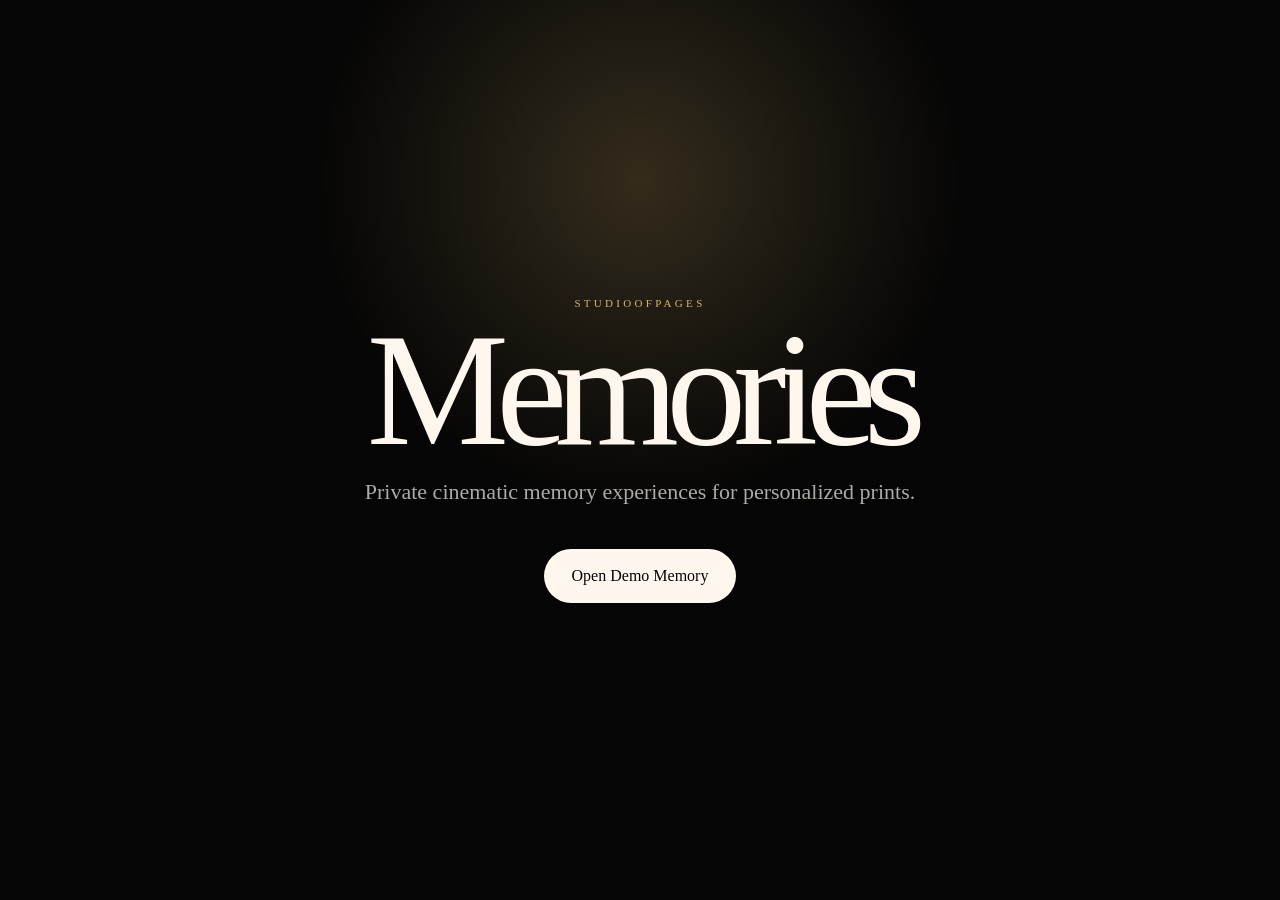
<file: index.html>
<!doctype html>
<html lang="en"><head><meta charset="utf-8"><meta name="viewport" content="width=device-width, initial-scale=1">
<title>StudioOfPages Memories</title><link rel="stylesheet" href="assets/style.css?v=mobile-fix-1"></head>
<body class="sop-home"><main class="sop-home__inner"><p class="sop-eyebrow">StudioOfPages</p><h1>Memories</h1><p>Private cinematic memory experiences for personalized prints.</p><a href="memory/?id=0001">Open Demo Memory</a></main></body></html>
</file>
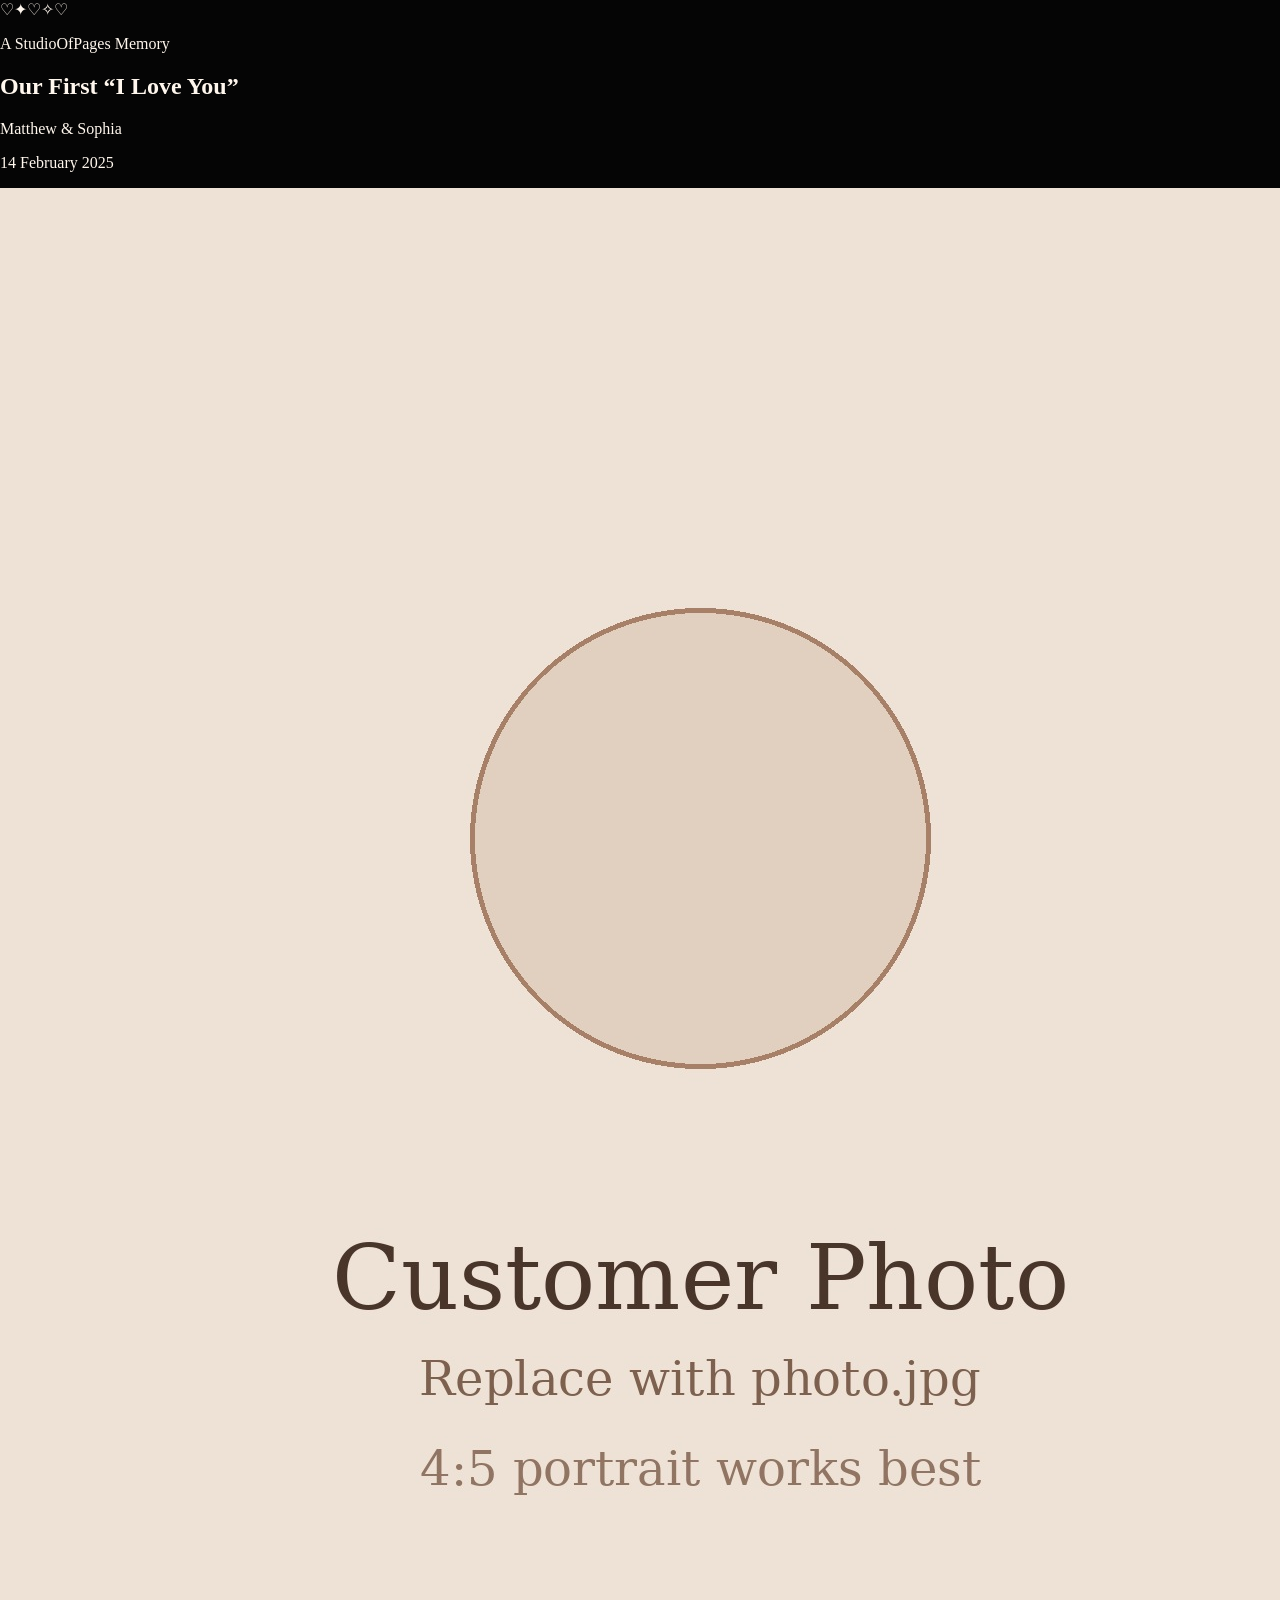
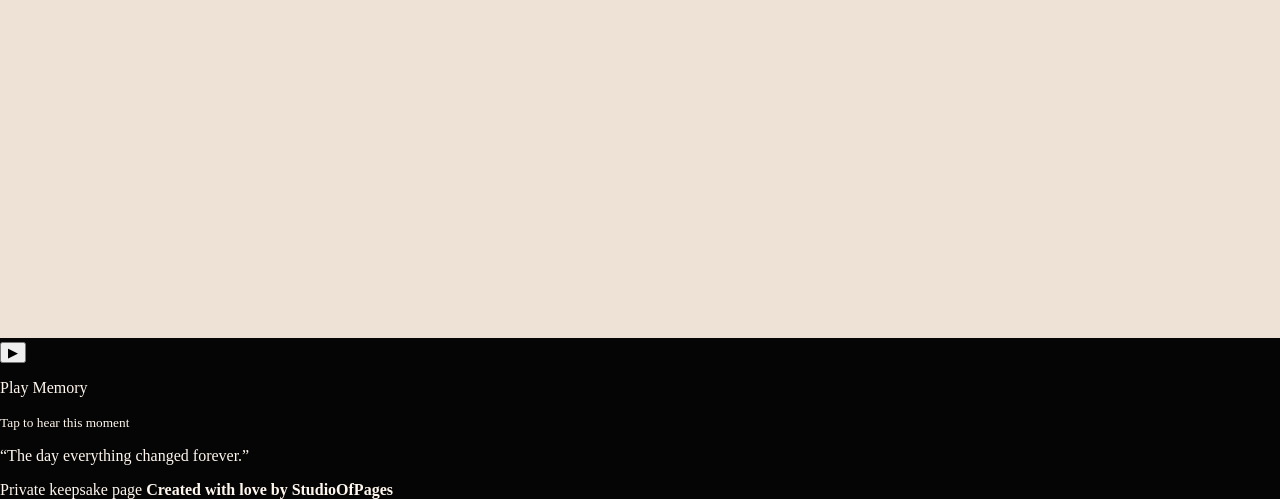
<file: data/0001/index.html>
<!doctype html>
<html lang="en">
<head>
  <meta charset="utf-8">
  <meta name="viewport" content="width=device-width, initial-scale=1">
  <title>Our First I Love You | StudioOfPages Memory</title>
  <meta name="description" content="A private personalized memory page by StudioOfPages.">
  <link rel="stylesheet" href="../../assets/style.css?v=v1.6.4-intro-mobile">
</head>
<body>
  <div class="noise"></div>
  <div class="ambient ambient-one"></div>
  <div class="ambient ambient-two"></div>
  <div class="floating-hearts" aria-hidden="true">
    <span>♡</span><span>✦</span><span>♡</span><span>✧</span><span>♡</span>
  </div>

  <main class="memory-shell">
    <section class="hero-panel">
      <p class="kicker">A StudioOfPages Memory</p>

      <!-- EDIT: Customer title -->
      <h1>Our First “I Love You”</h1>

      <!-- EDIT: Customer names/date -->
      <p class="names">Matthew & Sophia</p>
      <p class="date">14 February 2025</p>

      <div class="photo-stage">
        <!-- EDIT: Replace photo.jpg with customer's photo, keep filename photo.jpg -->
        <img src="photo.jpg" alt="Personal memory photo" class="memory-photo">

        <div class="glass-player">
          <button id="playButton" class="play-button" type="button" aria-label="Play memory audio">
            <span class="play-icon">▶</span>
          </button>

          <div class="player-copy">
            <p>Play Memory</p>
            <small>Tap to hear this moment</small>
          </div>
        </div>
      </div>

      <!-- EDIT: Replace audio.mp3 with customer's audio, keep filename audio.mp3 -->
      <audio id="memoryAudio" src="audio.mp3" preload="metadata"></audio>

      <div class="progress-wrap">
        <div id="progressBar" class="progress-bar"></div>
      </div>

      <div class="waveform" aria-hidden="true">
        <i></i><i></i><i></i><i></i><i></i><i></i><i></i><i></i>
        <i></i><i></i><i></i><i></i><i></i><i></i><i></i><i></i>
        <i></i><i></i><i></i><i></i><i></i><i></i><i></i><i></i>
      </div>

      <!-- EDIT: Customer message -->
      <p class="message">“The day everything changed forever.”</p>

      <footer>
        <span>Private keepsake page</span>
        <strong>Created with love by StudioOfPages</strong>
      </footer>
    </section>
  </main>

  <script>
    const audio = document.getElementById("memoryAudio");
    const button = document.getElementById("playButton");
    const progress = document.getElementById("progressBar");
    const shell = document.querySelector(".memory-shell");
    const playerCopy = document.querySelector(".player-copy p");
    const playerSmall = document.querySelector(".player-copy small");

    function setPlayingState(isPlaying) {
      document.body.classList.toggle("is-playing", isPlaying);
      button.querySelector(".play-icon").textContent = isPlaying ? "❚❚" : "▶";
      playerCopy.textContent = isPlaying ? "Playing Memory" : "Play Memory";
      playerSmall.textContent = isPlaying ? "Your sound is now playing" : "Tap to hear this moment";
    }

    button.addEventListener("click", async () => {
      try {
        if (audio.paused) {
          await audio.play();
          setPlayingState(true);
        } else {
          audio.pause();
          setPlayingState(false);
        }
      } catch (error) {
        playerCopy.textContent = "Tap again";
        playerSmall.textContent = "Your browser needs one more tap";
      }
    });

    audio.addEventListener("timeupdate", () => {
      if (!audio.duration) return;
      const percent = (audio.currentTime / audio.duration) * 100;
      progress.style.width = percent + "%";
    });

    audio.addEventListener("ended", () => {
      setPlayingState(false);
      progress.style.width = "0%";
    });
  </script>
</body>
</html>
</file>
<file: assets/style.css>
:root{--sop-bg:#050505;--sop-cream:#fff7ee;--sop-muted:rgba(255,247,238,.62);--sop-soft:rgba(255,247,238,.82);--sop-gold:#d8b56f;--sop-glass:rgba(255,247,238,.10);--sop-line:rgba(255,247,238,.22);--sop-shadow:rgba(0,0,0,.55)}*{box-sizing:border-box}html,body{margin:0;min-height:100%;background:var(--sop-bg);color:var(--sop-cream);font-family:Georgia,"Times New Roman",serif}body{overflow-x:hidden}.sop-home{min-height:100svh;display:grid;place-items:center;background:radial-gradient(circle at 50% 20%,rgba(216,181,111,.22),transparent 34%),#050505}.sop-home__inner{width:min(92%,760px);text-align:center;padding:80px 22px}.sop-home h1{margin:0;font-size:clamp(72px,16vw,160px);line-height:.82;letter-spacing:-.08em;font-weight:400}.sop-home p:not(.sop-eyebrow){font-size:22px;color:var(--sop-muted)}.sop-home a{display:inline-flex;min-height:54px;align-items:center;justify-content:center;margin-top:22px;padding:0 28px;border-radius:999px;background:var(--sop-cream);color:#050505;text-decoration:none}.sop-grain{position:fixed;inset:0;z-index:50;pointer-events:none;opacity:.12;background-image:radial-gradient(rgba(255,255,255,.24) 1px,transparent 1px);background-size:4px 4px;mix-blend-mode:overlay}.sop-intro{position:fixed;inset:0;z-index:999;display:grid;place-items:center;background:#030303;animation:sopIntroGone .9s ease forwards;animation-delay:2.8s}.sop-intro__inner{text-align:center;animation:sopIntroText 2.5s ease forwards}.sop-intro__inner p,.sop-eyebrow,.sop-section__label{margin:0 0 16px;font-size:11px;letter-spacing:.3em;text-transform:uppercase;color:var(--sop-gold)}.sop-intro__inner h1{margin:0;font-size:clamp(32px,8vw,78px);font-weight:400;letter-spacing:-.06em}.sop-memory{width:100%}.sop-hero{position:relative;min-height:100svh;display:grid;place-items:end center;overflow:hidden}.sop-hero:before{content:"";position:absolute;inset:0;z-index:1;background:radial-gradient(circle at 50% 68%,rgba(216,181,111,.22),transparent 34%),radial-gradient(circle at 18% 18%,rgba(255,247,238,.08),transparent 28%);pointer-events:none;animation:sopLightBreath 6s ease-in-out infinite alternate}.sop-hero__media,.sop-hero__image{position:absolute;inset:0;width:100%;height:100%}.sop-hero__media{transform:translateY(var(--hero-parallax,0px));transition:transform .08s linear}.sop-hero__image{object-fit:cover;opacity:0;animation:sopPhotoReveal 3.8s ease forwards;animation-delay:2.4s}.sop-hero__overlay{position:absolute;inset:0;transform:translateY(calc(var(--hero-parallax,0px)*-.35));background:linear-gradient(to top,rgba(0,0,0,.92),rgba(0,0,0,.36) 48%,rgba(0,0,0,.08)),radial-gradient(circle at 50% 74%,rgba(216,181,111,.18),transparent 40%)}.sop-hero__content{position:relative;z-index:2;width:min(100%,900px);text-align:center;padding:0 22px 44px;opacity:0;animation:sopHeroContentReveal 1.6s ease forwards;animation-delay:4.2s}.sop-title{margin:0;font-size:clamp(52px,13vw,124px);line-height:.82;letter-spacing:-.085em;font-weight:400;text-shadow:0 24px 80px rgba(0,0,0,.65)}.sop-names{margin:22px 0 4px;font-size:clamp(22px,5vw,38px);font-style:italic}.sop-date{margin:0 0 28px;font-size:12px;letter-spacing:.2em;text-transform:uppercase;color:var(--sop-muted)}.sop-player{display:inline-flex;align-items:center;gap:16px;padding:12px 22px 12px 12px;border:1px solid var(--sop-line);border-radius:999px;background:var(--sop-glass);backdrop-filter:blur(20px);-webkit-backdrop-filter:blur(20px);box-shadow:0 22px 70px var(--sop-shadow);animation:sopPlayerFloat 4.5s ease-in-out infinite alternate}.sop-play{width:62px;height:62px;border:0;border-radius:50%;background:var(--sop-cream);color:#050505;display:grid;place-items:center;cursor:pointer}.sop-play__icon{font-size:22px;transform:translateX(2px)}.sop-player__text{text-align:left}.sop-player__text p{margin:0;font-size:17px}.sop-player__text span{display:block;margin-top:3px;color:var(--sop-muted);font-size:12px}.sop-time{display:flex;justify-content:center;align-items:center;gap:8px;font-size:13px;letter-spacing:.08em;color:rgba(255,247,238,.65);font-variant-numeric:tabular-nums}.sop-progress{width:min(100%,520px);height:3px;margin:28px auto 0;border-radius:999px;background:rgba(255,247,238,.18);overflow:hidden;cursor:pointer}.sop-progress__bar{width:0%;height:100%;background:linear-gradient(90deg,var(--sop-gold),var(--sop-cream))}.sop-wave{display:flex;justify-content:center;align-items:center;gap:5px}.sop-wave--mini{height:72px;margin:18px auto 0;opacity:0;transform:translateY(16px);transition:opacity .8s ease,transform .8s ease}.sop-wave--large{width:min(100%,900px);height:180px;margin:28px auto 0}.sop-wave i{width:3px;border-radius:999px;background:rgba(216,181,111,.86);transform-origin:center}.sop-scroll-hint{margin-top:26px;display:grid;place-items:center;gap:8px;color:rgba(255,247,238,.55);font-size:10px;letter-spacing:.24em;text-transform:uppercase}.sop-scroll-hint span{width:1px;height:34px;background:linear-gradient(to bottom,transparent,var(--sop-gold),transparent);animation:sopScrollLine 1.8s ease-in-out infinite}.sop-scroll-hint p{margin:0}.sop-section{min-height:100svh;padding:120px 24px;background:#050505;opacity:0;transform:translateY(70px);filter:blur(10px);transition:opacity 1.2s ease,transform 1.2s ease,filter 1.2s ease}.sop-section.is-visible{opacity:1;transform:translateY(0);filter:blur(0)}.sop-story,.sop-sound,.sop-ending{display:grid;place-items:center;text-align:center}.sop-section__title{max-width:880px;margin:0 0 28px;font-weight:400;font-size:clamp(40px,9vw,100px);line-height:.92;letter-spacing:-.075em}.sop-story__text{max-width:780px;margin:0;font-size:clamp(24px,5vw,48px);line-height:1.18;color:var(--sop-soft)}.sop-gallery{display:block}.sop-gallery .sop-section__label{text-align:center;margin-bottom:42px}.sop-gallery__grid{width:min(100%,1100px);margin:0 auto;display:grid;grid-template-columns:repeat(6,1fr);gap:14px}.sop-gallery__card{min-height:310px;border-radius:28px;overflow:hidden;background:#111;cursor:pointer;transition:transform .45s ease,filter .45s ease}.sop-gallery__card:hover{transform:translateY(-6px);filter:brightness(1.08)}.sop-gallery__card:nth-child(1){grid-column:span 4}.sop-gallery__card:nth-child(2){grid-column:span 2}.sop-gallery__card:nth-child(3){grid-column:span 2}.sop-gallery__card:nth-child(4){grid-column:span 4}.sop-gallery__card img{width:100%;height:100%;object-fit:cover;display:block;filter:brightness(.82) contrast(1.05)}.sop-sound{background:radial-gradient(circle at 50% 50%,rgba(216,181,111,.14),transparent 42%),#050505}.sop-ending{background:#000}.sop-ending__quote{max-width:820px;margin:0;font-size:clamp(44px,10vw,112px);line-height:.86;letter-spacing:-.085em}.sop-ending__names{display:block;margin-top:34px;font-size:26px;font-style:italic;color:var(--sop-gold)}.sop-ending__brand{margin-top:12px;color:rgba(255,247,238,.46);letter-spacing:.16em;text-transform:uppercase}.sop-lightbox{position:fixed;inset:0;z-index:1000;display:grid;place-items:center;background:rgba(0,0,0,.92);opacity:0;visibility:hidden;pointer-events:none;transition:opacity .45s ease,visibility .45s ease}.sop-lightbox.is-open{opacity:1;visibility:visible;pointer-events:auto}.sop-lightbox__image{max-width:92vw;max-height:86svh;object-fit:contain;border-radius:22px;box-shadow:0 30px 100px rgba(0,0,0,.7)}.sop-lightbox__close,.sop-lightbox__nav{position:fixed;border:1px solid rgba(255,247,238,.22);background:rgba(255,247,238,.1);color:var(--sop-cream);backdrop-filter:blur(18px);-webkit-backdrop-filter:blur(18px);cursor:pointer}.sop-lightbox__close{top:22px;right:22px;width:48px;height:48px;border-radius:50%;font-size:32px;line-height:1}.sop-lightbox__nav{top:50%;transform:translateY(-50%);width:54px;height:72px;border-radius:999px;font-size:54px;line-height:1}.sop-lightbox__nav--prev{left:18px}.sop-lightbox__nav--next{right:18px}.sop-ambient{position:fixed;width:340px;height:340px;border-radius:50%;pointer-events:none;z-index:1;filter:blur(34px);opacity:.28}.sop-ambient--one{top:-110px;left:-90px;background:rgba(216,181,111,.34);animation:sopAmbientOne 10s ease-in-out infinite alternate}.sop-ambient--two{right:-120px;bottom:18%;background:rgba(255,247,238,.12);animation:sopAmbientTwo 12s ease-in-out infinite alternate}.is-playing .sop-hero__image{transform:scale(1.11);filter:brightness(.78) contrast(1.08) saturate(1.02)}.is-playing .sop-wave--mini{opacity:1;transform:translateY(0)}.is-playing .sop-wave i{animation:sopPulseBars .72s ease-in-out infinite}.is-playing .sop-wave i:nth-child(2n){animation-delay:.07s}.is-playing .sop-wave i:nth-child(3n){animation-delay:.14s}.is-playing .sop-wave i:nth-child(5n){animation-delay:.24s}.theme-wedding{--sop-gold:#e2c780;--sop-cream:#fff9f1}.theme-luxury{--sop-gold:#d7b16a;--sop-cream:#fff7ee}.theme-pet,.theme-nature{--sop-gold:#b6c794;--sop-cream:#f7f3e8}.theme-baby,.theme-warm{--sop-gold:#d69a65;--sop-cream:#fff1e4}@keyframes sopIntroText{0%{opacity:0;transform:translateY(16px)}24%{opacity:1;transform:translateY(0)}72%{opacity:1;transform:translateY(0)}100%{opacity:0;transform:translateY(-12px)}}@keyframes sopIntroGone{to{opacity:0;visibility:hidden;pointer-events:none}}@keyframes sopPhotoReveal{0%{opacity:0;transform:scale(1.16);filter:brightness(.28) blur(12px)}100%{opacity:1;transform:scale(1.02);filter:brightness(.62) contrast(1.08) saturate(.95)}}@keyframes sopHeroContentReveal{from{opacity:0;transform:translateY(34px);filter:blur(8px)}to{opacity:1;transform:translateY(0);filter:blur(0)}}@keyframes sopLightBreath{from{opacity:.45;transform:scale(1)}to{opacity:.85;transform:scale(1.08)}}@keyframes sopPlayerFloat{from{transform:translateY(8px)}to{transform:translateY(0)}}@keyframes sopScrollLine{0%,100%{opacity:.25;transform:scaleY(.55)}50%{opacity:1;transform:scaleY(1)}}@keyframes sopPulseBars{0%,100%{transform:scaleY(.35);opacity:.42}50%{transform:scaleY(1.12);opacity:1}}@keyframes sopAmbientOne{from{transform:translate3d(0,0,0) scale(1)}to{transform:translate3d(42px,36px,0) scale(1.12)}}@keyframes sopAmbientTwo{from{transform:translate3d(0,0,0) scale(1)}to{transform:translate3d(-38px,-28px,0) scale(1.16)}}@media(max-width:680px){.sop-hero__content{padding-bottom:38px}.sop-player{padding-right:18px;gap:12px}.sop-play{width:56px;height:56px}.sop-time{display:none}.sop-gallery__grid{grid-template-columns:1fr}.sop-gallery__card,.sop-gallery__card:nth-child(1),.sop-gallery__card:nth-child(2),.sop-gallery__card:nth-child(3),.sop-gallery__card:nth-child(4){grid-column:span 1;min-height:420px}}

/* v1.2.1 stability patch */
.sop-intro.is-hidden{opacity:0!important;visibility:hidden!important;pointer-events:none!important}
.sop-lightbox-open{overflow:hidden}
.sop-gallery__card{border:0;color:var(--sop-cream);font:inherit;text-align:center}
.sop-gallery__card.is-missing{display:grid;place-items:center;border:1px solid var(--sop-line);background:rgba(255,247,238,.06);color:var(--sop-muted)}
@media (prefers-reduced-motion: reduce){.sop-intro,.sop-intro__inner,.sop-hero__image,.sop-hero__content,.sop-player,.sop-scroll-hint span,.sop-ambient,.sop-hero:before{animation:none!important}.sop-intro{display:none}.sop-hero__image,.sop-hero__content{opacity:1}.sop-section{opacity:1;transform:none;filter:none}}
/* v1.3 Single Image Experience */

body.single-mode {
  overflow: hidden;
  height: 100vh;
}

body.single-mode .sop-page {
  height: 100vh;
  overflow: hidden;
}

body.single-mode .sop-hero {
  min-height: 100vh;
  height: 100vh;
}

body.single-mode .sop-hero__media {
  position: fixed;
  inset: 0;
  z-index: 0;
}

body.single-mode .sop-hero__media img {
    animation: kenBurnsSlow 38s ease-in-out infinite alternate !important;
    will-change: transform;
    transform-origin: center center;

    width: 100%;
    height: 100%;
    object-fit: cover;
}

body.single-mode .sop-hero__media::after {
  content: "";
  position: absolute;
  inset: 0;
  background:
    linear-gradient(to bottom, rgba(0,0,0,.25), rgba(0,0,0,.62)),
    radial-gradient(circle at center, rgba(255,255,255,.08), rgba(0,0,0,.55));
}

body.single-mode .sop-hero__content {
  position: relative;
  z-index: 2;
  min-height: 100vh;
  width: min(92vw, 720px);
  margin: 0 auto;
  padding: 8vh 18px 7vh;
  display: flex;
  flex-direction: column;
  justify-content: flex-end;
  align-items: center;
  text-align: center;
}

body.single-mode #memoryTitle {
  font-size: clamp(38px, 8vw, 86px);
  letter-spacing: .08em;
  line-height: .95;
  margin: 0;
}

body.single-mode #memoryNames {
  margin: 14px 0 10px;
  font-size: 24px;
  opacity: .9;
}

body.single-mode #memoryDate {
  max-width: 620px;
  font-size: clamp(15px, 2.6vw, 22px);
  line-height: 1.45;
  margin: 0 0 22px;
  opacity: .92;
}

body.single-mode #memoryMessage,
body.single-mode #memoryLabel {
  display: none;
}

body.single-mode .sop-audio {
  width: min(92vw, 520px);
  margin: 0 auto 18px;
  backdrop-filter: blur(18px);
  -webkit-backdrop-filter: blur(18px);
  background: rgba(255, 255, 255, .13);
  border: 1px solid rgba(255, 255, 255, .22);
  box-shadow: 0 24px 70px rgba(0,0,0,.28);
}

body.single-mode .sop-single-brand {
  margin-top: 4px;
  font-size: 11px;
  letter-spacing: .35em;
  opacity: .75;
}

body.single-mode .sop-section,
body.single-mode .sop-gallery,
body.single-mode .sop-story,
body.single-mode footer {
  display: none !important;
}

body.single-mode .sop-intro.is-hidden {
  opacity: 0;
  pointer-events: none;
  visibility: hidden;
}

@media (max-width: 640px) {
  body.single-mode .sop-hero__content {
    padding-bottom: 5vh;
  }

  body.single-mode #memoryTitle {
    font-size: clamp(34px, 11vw, 56px);
  }

  body.single-mode #memoryDate {
    font-size: 15px;
  }

  body.single-mode .sop-audio {
    width: 94vw;
  }
}
/* v1.3.1 single mode hard fix */

html,
body {
  margin: 0;
}

body.single-mode {
  width: 100%;
  height: 100vh !important;
  max-height: 100vh !important;
  overflow: hidden !important;
}

body.single-mode main,
body.single-mode .sop-page,
body.single-mode .sop-hero {
  width: 100%;
  height: 100vh !important;
  min-height: 100vh !important;
  max-height: 100vh !important;
  overflow: hidden !important;
}

body.single-mode .sop-section,
body.single-mode .sop-gallery,
body.single-mode .sop-story,
body.single-mode .sop-footer,
body.single-mode footer {
  display: none !important;
}
body.single-mode.is-preloading-memory .sop-hero {
  opacity: 0;
}

body.single-mode.is-memory-ready .sop-hero {
  opacity: 1;
  transition: opacity 900ms ease;
}

body.single-mode:not(.is-memory-ready) .sop-hero {
  opacity: 0;
}
body.single-mode:not(.is-memory-ready) .sop-hero {
  opacity: 0;
}

body.single-mode.is-memory-ready .sop-hero {
  opacity: 1;
  transition: opacity 900ms ease;
}
/* v1.3.2 Right Glass Panel Layout */

body.single-mode .sop-hero__media img {
  filter: none !important;
  transform: none !important;
}

body.single-mode .sop-hero__media::after {
  content: "";
  position: absolute;
  inset: 0;

  background:
    linear-gradient(
      90deg,
      rgba(0,0,0,0.00) 0%,
      rgba(0,0,0,0.05) 45%,
      rgba(0,0,0,0.18) 70%,
      rgba(0,0,0,0.42) 100%
    ),
    radial-gradient(
      circle at 25% 20%,
      rgba(255,255,255,.14),
      transparent 55%
    );

  pointer-events: none;
}

body.single-mode .sop-hero__content {
  width: min(92vw, 520px) !important;
  margin-left: auto !important;
  margin-right: clamp(18px, 6vw, 90px) !important;
  align-items: center !important;
  justify-content: center !important;
  padding: 6vh 24px !important;
  min-height: 100vh !important;

  background: rgba(18, 16, 14, .34);
  border: 1px solid rgba(255,255,255,.20);
  border-radius: 34px;
  backdrop-filter: blur(22px);
  -webkit-backdrop-filter: blur(22px);
  box-shadow: 0 30px 90px rgba(0,0,0,.34);
}

body.single-mode #memoryTitle,
body.single-mode #memoryNames,
body.single-mode #memoryDate,
body.single-mode .sop-audio,
body.single-mode .sop-single-brand {
  position: relative;
  z-index: 3;
}

body.single-mode #memoryTitle {
  font-size: clamp(34px, 5vw, 62px) !important;
}

body.single-mode #memoryDate {
  margin-bottom: 26px !important;
}

body.single-mode .sop-audio {
  width: 100% !important;
  margin-bottom: 18px !important;
  background: rgba(255,255,255,.14) !important;
}

@media (max-width: 760px) {
  body.single-mode .sop-hero__content {
    width: calc(100vw - 32px) !important;
    margin: 0 auto !important;
    min-height: auto !important;
    position: absolute;
    right: 16px;
    left: 16px;
    bottom: 24px;
    padding: 28px 18px !important;
    border-radius: 28px;
  }

  body.single-mode #memoryTitle {
    font-size: clamp(30px, 10vw, 46px) !important;
  }
}
/* Couple names */

#memoryTitle{
    display:flex;
    flex-direction:column;
    align-items:center;
    justify-content:center;
    gap:4px;
    text-align:center;
}

#memoryTitle .memory-name{
    display:block;
    width:100%;
    line-height:.92;
}

#memoryTitle .memory-amp{
    display:block;
    font-family:"Cormorant Garamond",serif;
    font-size:34px;
    line-height:1;
    margin:2px 0;
    opacity:.95;
}
body.single-mode:not(.is-memory-ready) .sop-hero {
  opacity: 0;
}

body.single-mode.is-memory-ready .sop-hero {
  opacity: 1;
  transition: opacity 900ms ease;
}

body.single-mode .sop-hero__media img {
  filter: none !important;
  transform: none !important;
}

body.single-mode .sop-hero__content {
  width: min(92vw, 520px) !important;
  margin-left: auto !important;
  margin-right: clamp(18px, 6vw, 90px) !important;
  align-items: center !important;
  justify-content: center !important;
  padding: 6vh 24px !important;
  min-height: 100vh !important;
  background: rgba(18, 16, 14, .34);
  border: 1px solid rgba(255,255,255,.20);
  border-radius: 34px;
  backdrop-filter: blur(22px);
  -webkit-backdrop-filter: blur(22px);
  box-shadow: 0 30px 90px rgba(0,0,0,.34);
}

#memoryTitle {
  display: flex !important;
  flex-direction: column !important;
  align-items: center !important;
  justify-content: center !important;
  gap: 4px !important;
  text-align: center !important;
  white-space: normal !important;
}

#memoryTitle .memory-name {
  display: block !important;
  width: 100% !important;
  line-height: .92 !important;
}

#memoryTitle .memory-amp {
  display: block !important;
  font-family: "Cormorant Garamond", serif;
  font-size: 34px;
  line-height: 1;
  margin: 2px 0;
  opacity: .95;
}

body.single-mode .sop-audio {
  width: 100% !important;
  margin-bottom: 18px !important;
  background: rgba(255,255,255,.14) !important;
}

@media (max-width: 760px) {
  body.single-mode .sop-hero__content {
    width: calc(100vw - 32px) !important;
    margin: 0 auto !important;
    min-height: auto !important;
    position: absolute;
    right: 16px;
    left: 16px;
    bottom: 24px;
    padding: 28px 18px !important;
    border-radius: 28px;
  }
}
/* v1.4.1 Premium Glass Panel */

body.single-mode .sop-hero__content {
  background:
    linear-gradient(
      145deg,
      rgba(255, 255, 255, 0.18),
      rgba(255, 255, 255, 0.07)
    ) !important;
  border: 1px solid rgba(232, 199, 143, 0.38) !important;
  border-radius: 38px !important;
  backdrop-filter: blur(26px) saturate(135%) !important;
  -webkit-backdrop-filter: blur(26px) saturate(135%) !important;
  box-shadow:
    0 28px 90px rgba(0, 0, 0, 0.36),
    inset 0 1px 0 rgba(255, 255, 255, 0.22),
    0 0 42px rgba(232, 199, 143, 0.10) !important;
}

body.single-mode .sop-hero__content::before {
  content: "";
  position: absolute;
  inset: 1px;
  border-radius: inherit;
  pointer-events: none;
  background:
    radial-gradient(
      circle at 30% 0%,
      rgba(255, 255, 255, 0.20),
      transparent 38%
    ),
    linear-gradient(
      180deg,
      rgba(255,255,255,0.10),
      transparent 42%
    );
  opacity: 0.75;
}

body.single-mode .sop-hero__content::after {
  content: "";
  position: absolute;
  inset: 0;
  border-radius: inherit;
  pointer-events: none;
  opacity: 0.08;
  background-image:
    repeating-radial-gradient(
      circle at center,
      rgba(255,255,255,0.9) 0,
      rgba(255,255,255,0.9) 1px,
      transparent 1px,
      transparent 4px
    );
}

body.single-mode #memoryTitle,
body.single-mode #memoryNames,
body.single-mode #memoryDate,
body.single-mode .sop-audio,
body.single-mode .sop-single-brand {
  position: relative;
  z-index: 2;
}

body.single-mode #memoryTitle {
  text-shadow: 0 10px 34px rgba(0,0,0,0.28);
}

body.single-mode #memoryDate {
  color: rgba(255,255,255,0.88) !important;
  text-shadow: 0 8px 28px rgba(0,0,0,0.28);
}

body.single-mode .sop-single-brand {
  color: rgba(232, 199, 143, 0.82) !important;
  letter-spacing: 0.42em !important;
}
/* v1.4.2 Premium Audio Player */

body.single-mode .sop-audio {
  position: relative;
  overflow: hidden;
  padding: 18px 18px 16px !important;
  border-radius: 26px !important;
  background:
    linear-gradient(
      145deg,
      rgba(255,255,255,0.18),
      rgba(255,255,255,0.07)
    ) !important;
  border: 1px solid rgba(232, 199, 143, 0.28) !important;
  box-shadow:
    0 18px 55px rgba(0,0,0,0.26),
    inset 0 1px 0 rgba(255,255,255,0.22) !important;
}

body.single-mode .sop-audio::before {
  content: "";
  position: absolute;
  inset: 0;
  pointer-events: none;
  background:
    radial-gradient(circle at 20% 0%, rgba(255,255,255,.18), transparent 36%),
    linear-gradient(90deg, rgba(232,199,143,.10), transparent 60%);
}

body.single-mode .sop-play {
  width: 58px !important;
  height: 58px !important;
  border-radius: 50% !important;
  background:
    linear-gradient(145deg, rgba(232,199,143,.95), rgba(255,245,220,.72)) !important;
  color: rgba(35, 25, 18, .95) !important;
  border: 1px solid rgba(255,255,255,.35) !important;
  box-shadow:
    0 14px 38px rgba(0,0,0,.28),
    0 0 26px rgba(232,199,143,.20) !important;
}

body.single-mode .sop-play:hover {
  transform: translateY(-1px) scale(1.03);
}

body.single-mode .sop-play__icon {
  font-size: 20px !important;
  margin-left: 2px;
}

body.single-mode #audioTitle {
  font-size: 14px !important;
  letter-spacing: .18em !important;
  text-transform: uppercase !important;
  color: rgba(255,255,255,.92) !important;
}

body.single-mode #audioSubtitle {
  font-size: 12px !important;
  color: rgba(255,255,255,.58) !important;
}

body.single-mode .sop-waveform i,
body.single-mode #miniWaveform i {
  width: 3px !important;
  border-radius: 999px !important;
  background: linear-gradient(
    to top,
    rgba(232,199,143,.28),
    rgba(255,255,255,.82)
  ) !important;
  box-shadow: 0 0 12px rgba(232,199,143,.16);
}

body.single-mode .sop-progress,
body.single-mode #progressTrack {
  height: 5px !important;
  border-radius: 999px !important;
  background: rgba(255,255,255,.16) !important;
  overflow: hidden;
}

body.single-mode .sop-progress__bar,
body.single-mode #progressBar {
  height: 100% !important;
  border-radius: inherit !important;
  background: linear-gradient(
    90deg,
    rgba(232,199,143,.95),
    rgba(255,255,255,.95)
  ) !important;
  box-shadow: 0 0 18px rgba(232,199,143,.28);
}

body.single-mode .sop-time,
body.single-mode #currentTime,
body.single-mode #durationTime {
  font-size: 11px !important;
  letter-spacing: .08em !important;
  color: rgba(255,255,255,.62) !important;
}

body.single-mode.is-playing .sop-play {
  box-shadow:
    0 16px 42px rgba(0,0,0,.32),
    0 0 34px rgba(232,199,143,.36) !important;
}

body.single-mode.is-playing .sop-waveform i,
body.single-mode.is-playing #miniWaveform i {
  animation: sopWavePulse 1.2s ease-in-out infinite alternate;
}

@keyframes sopWavePulse {
  from {
    transform: scaleY(.72);
    opacity: .55;
  }
  to {
    transform: scaleY(1.08);
    opacity: 1;
  }
}

/* v1.4.3 Final Premium Single Experience
   Names animation + Ken Burns background + final glass panel
*/

body.single-mode .sop-hero {
  background: #050505 !important;
}

body.single-mode .sop-hero__media,
body.single-mode .sop-hero__image,
body.single-mode .sop-hero__media img {
  transform-origin: center center !important;
}

body.single-mode.is-memory-ready .sop-hero__image,
body.single-mode.is-memory-ready .sop-hero__media img {
  opacity: 1 !important;
  filter: none !important;
  animation: sopKenBurns 42s ease-in-out infinite alternate !important;
}

body.single-mode .sop-hero__overlay {
  background:
    linear-gradient(
      90deg,
      rgba(0, 0, 0, 0.04) 0%,
      rgba(0, 0, 0, 0.12) 45%,
      rgba(0, 0, 0, 0.46) 100%
    ) !important;
}

body.single-mode .sop-hero::before {
  opacity: .34 !important;
  background:
    radial-gradient(circle at 72% 50%, rgba(216,181,111,.14), transparent 34%),
    radial-gradient(circle at 18% 18%, rgba(255,247,238,.06), transparent 30%) !important;
}

body.single-mode .sop-hero__content {
  position: relative !important;
  isolation: isolate !important;
  width: min(90vw, 500px) !important;
  min-height: auto !important;
  height: auto !important;
  max-height: calc(100vh - 72px) !important;
  margin-left: auto !important;
  margin-right: clamp(22px, 6vw, 96px) !important;
  padding: clamp(30px, 5vh, 54px) clamp(22px, 3.2vw, 38px) !important;
  justify-content: center !important;
  align-items: center !important;
  gap: 12px !important;
  overflow: hidden !important;

  background:
    linear-gradient(145deg, rgba(255,255,255,.18), rgba(255,255,255,.065)) !important;
  border: 1px solid rgba(232,199,143,.46) !important;
  border-radius: 42px !important;
  backdrop-filter: blur(28px) saturate(145%) !important;
  -webkit-backdrop-filter: blur(28px) saturate(145%) !important;
  box-shadow:
    0 34px 110px rgba(0,0,0,.42),
    inset 0 1px 0 rgba(255,255,255,.28),
    inset 0 -1px 0 rgba(232,199,143,.10),
    0 0 58px rgba(232,199,143,.12) !important;
}

body.single-mode .sop-hero__content::before {
  content: "" !important;
  position: absolute !important;
  inset: 1px !important;
  border-radius: inherit !important;
  pointer-events: none !important;
  z-index: -1 !important;
  background:
    radial-gradient(circle at 30% 0%, rgba(255,255,255,.22), transparent 40%),
    linear-gradient(180deg, rgba(255,255,255,.09), transparent 50%) !important;
  opacity: .9 !important;
}

body.single-mode .sop-hero__content::after {
  content: "" !important;
  position: absolute !important;
  inset: 0 !important;
  border-radius: inherit !important;
  pointer-events: none !important;
  z-index: -1 !important;
  opacity: .075 !important;
  background-image:
    repeating-radial-gradient(circle at center, rgba(255,255,255,.9) 0, rgba(255,255,255,.9) 1px, transparent 1px, transparent 4px) !important;
}

body.single-mode #memoryTitle,
body.single-mode #memoryNames,
body.single-mode #memoryDate,
body.single-mode .sop-audio,
body.single-mode .sop-single-brand {
  position: relative !important;
  z-index: 2 !important;
}

body.single-mode #memoryTitle {
  display: flex !important;
  flex-direction: column !important;
  align-items: center !important;
  justify-content: center !important;
  gap: 6px !important;
  width: 100% !important;
  margin: 0 !important;
  text-align: center !important;
  white-space: normal !important;
  letter-spacing: .07em !important;
  font-size: clamp(34px, 4.6vw, 58px) !important;
  line-height: .9 !important;
  text-shadow: 0 14px 42px rgba(0,0,0,.32) !important;
}

body.single-mode #memoryTitle .memory-name {
  display: block !important;
  width: 100% !important;
  line-height: .9 !important;
}

body.single-mode #memoryTitle .memory-amp {
  display: block !important;
  font-family: Georgia, "Times New Roman", serif !important;
  font-size: clamp(28px, 3.4vw, 42px) !important;
  line-height: 1 !important;
  margin: 0 !important;
  color: rgba(232,199,143,.94) !important;
  letter-spacing: 0 !important;
}

body.single-mode.is-memory-ready .sop-reveal-name {
  opacity: 0;
  transform: translateY(18px);
  filter: blur(10px);
  animation: sopNameReveal 1.1s cubic-bezier(.18,.82,.2,1) forwards;
}

body.single-mode.is-memory-ready .sop-reveal-name--one {
  animation-delay: .55s;
}

body.single-mode.is-memory-ready .sop-reveal-name--amp {
  animation-delay: 1.12s;
}

body.single-mode.is-memory-ready .sop-reveal-name--two {
  animation-delay: 1.68s;
}

body.single-mode #memoryNames {
  margin: 2px 0 0 !important;
  font-size: 20px !important;
  color: rgba(232,199,143,.86) !important;
}

body.single-mode #memoryDate {
  max-width: 420px !important;
  margin: 6px 0 18px !important;
  color: rgba(255,255,255,.88) !important;
  font-size: clamp(14px, 1.4vw, 18px) !important;
  line-height: 1.5 !important;
  letter-spacing: .02em !important;
  text-transform: none !important;
  text-shadow: 0 10px 30px rgba(0,0,0,.30) !important;
}

body.single-mode .sop-audio {
  width: 100% !important;
  max-width: 420px !important;
  margin: 4px auto 14px !important;
}

body.single-mode .sop-single-brand {
  margin-top: 2px !important;
  font-size: 10px !important;
  letter-spacing: .42em !important;
  color: rgba(232,199,143,.82) !important;
}

@keyframes sopNameReveal {
  0% {
    opacity: 0;
    transform: translateY(18px);
    filter: blur(12px);
  }
  100% {
    opacity: 1;
    transform: translateY(0);
    filter: blur(0);
  }
}

@keyframes sopKenBurns {
  0% {
    transform: scale(1.02) translate3d(0, 0, 0) !important;
  }
  100% {
    transform: scale(1.075) translate3d(-1.2%, -1%, 0) !important;
  }
}

@media (max-width: 760px) {
  body.single-mode .sop-hero__overlay {
    background:
      linear-gradient(to top, rgba(0,0,0,.58), rgba(0,0,0,.10) 62%, rgba(0,0,0,.04)) !important;
  }

  body.single-mode .sop-hero__content {
    width: calc(100vw - 28px) !important;
    max-height: 54vh !important;
    margin: 0 auto !important;
    right: 14px !important;
    left: 14px !important;
    bottom: 18px !important;
    padding: 26px 18px !important;
    border-radius: 32px !important;
  }

  body.single-mode #memoryTitle {
    font-size: clamp(30px, 9.5vw, 44px) !important;
    gap: 4px !important;
  }

  body.single-mode #memoryDate {
    font-size: 14px !important;
    margin-bottom: 14px !important;
  }
}

@media (prefers-reduced-motion: reduce) {
  body.single-mode.is-memory-ready .sop-reveal-name,
  body.single-mode.is-memory-ready .sop-hero__image,
  body.single-mode.is-memory-ready .sop-hero__media img {
    animation: none !important;
    opacity: 1 !important;
    transform: none !important;
    filter: none !important;
  }
}
/* Brighter Hero Image */

body.single-mode .sop-hero__media img{
    filter:
        brightness(1.18)
        contrast(1.03)
        saturate(1.04) !important;
}
/* ===========================
   v1.5 Ken Burns Effect
=========================== */

@keyframes kenBurnsSlow {

    0%{
        transform: scale(1) translate3d(0,0,0);
    }

    25%{
        transform: scale(1.015) translate3d(-0.4%, -0.2%, 0);
    }

    50%{
        transform: scale(1.03) translate3d(0.5%, -0.5%, 0);
    }

    75%{
        transform: scale(1.04) translate3d(0.2%, 0.4%, 0);
    }

    100%{
        transform: scale(1.055) translate3d(-0.3%, 0.2%, 0);
    }

}
/* v1.6 Premium Apple Glass Panel */

body.single-mode .sop-hero__content {
  background:
    linear-gradient(
      145deg,
      rgba(255, 255, 255, 0.16),
      rgba(255, 255, 255, 0.055)
    ) !important;
  border: 1px solid rgba(255, 236, 198, 0.28) !important;
  border-radius: 42px !important;
  backdrop-filter: blur(34px) saturate(155%) contrast(1.05) !important;
  -webkit-backdrop-filter: blur(34px) saturate(155%) contrast(1.05) !important;
  box-shadow:
    0 36px 110px rgba(0, 0, 0, 0.42),
    inset 0 1px 0 rgba(255, 255, 255, 0.34),
    inset 0 -1px 0 rgba(0, 0, 0, 0.22),
    0 0 55px rgba(232, 199, 143, 0.12) !important;
  overflow: hidden;
}

body.single-mode .sop-hero__content::before {
  content: "";
  position: absolute;
  inset: 0;
  border-radius: inherit;
  pointer-events: none;
  background:
    radial-gradient(
      circle at 18% 0%,
      rgba(255, 255, 255, 0.34),
      transparent 32%
    ),
    linear-gradient(
      120deg,
      rgba(255,255,255,.18) 0%,
      rgba(255,255,255,.06) 26%,
      transparent 48%
    );
  opacity: 0.72;
  z-index: 1;
}

body.single-mode .sop-hero__content::after {
  content: "";
  position: absolute;
  inset: 1px;
  border-radius: inherit;
  pointer-events: none;
  background-image:
    linear-gradient(
      115deg,
      transparent 0%,
      transparent 36%,
      rgba(255,255,255,.18) 48%,
      transparent 60%,
      transparent 100%
    ),
    radial-gradient(
      rgba(255,255,255,.45) 0.7px,
      transparent 0.8px
    );
  background-size: 100% 100%, 4px 4px;
  opacity: 0.11;
  z-index: 1;
}

body.single-mode #memoryTitle,
body.single-mode #memoryNames,
body.single-mode #memoryDate,
body.single-mode .sop-audio,
body.single-mode .sop-single-brand {
  position: relative;
  z-index: 3;
}

body.single-mode .sop-hero__content {
  transform: translateY(-28px);
}

body.single-mode #memoryTitle {
  margin-bottom: 14px !important;
}

body.single-mode #memoryNames {
  margin: 6px 0 18px !important;
}

body.single-mode #memoryDate {
  margin: 0 0 34px !important;
  max-width: 360px !important;
  letter-spacing: 0.22em !important;
}

body.single-mode .sop-audio {
  margin-top: 4px !important;
  margin-bottom: 36px !important;
}

body.single-mode .sop-single-brand {
  margin-top: 28px !important;
}


/* =========================================================
   StudioOfPages Memory Experience — v2.0 Stable Mobile Layer
   PC görünümüne dokunmaz. Sadece 768px ve altı için çalışır.
   - Intro otomatik ve yavaş kaybolur
   - Cam panel mobilde küçülür
   - İsim, yazı ve ses alanı mobilde orantılı küçülür
========================================================= */

@media (max-width: 768px) {
  html,
  body {
    width: 100% !important;
    height: 100svh !important;
    min-height: 100svh !important;
    overflow: hidden !important;
  }

  body.single-mode,
  body.single-mode main,
  body.single-mode .sop-page,
  body.single-mode .sop-hero {
    width: 100% !important;
    height: 100svh !important;
    min-height: 100svh !important;
    max-height: 100svh !important;
    overflow: hidden !important;
  }

  /* Intro: tıklama gerektirmez, kendi kendine yavaşça kaybolur */
  body.single-mode .sop-intro {
    display: grid !important;
    place-items: center !important;
    position: fixed !important;
    inset: 0 !important;
    z-index: 9999 !important;
    width: 100% !important;
    height: 100svh !important;
    min-height: 100svh !important;
    padding: 24px !important;
    background: #030303 !important;
    text-align: center !important;
    pointer-events: none !important;
    animation: sopMobileIntroAuto 4.6s ease forwards !important;
    animation-delay: 0s !important;
  }

  body.single-mode .sop-intro.is-hidden {
    opacity: 0 !important;
    visibility: hidden !important;
    pointer-events: none !important;
  }

  body.single-mode .sop-intro__inner {
    width: 100% !important;
    max-width: 320px !important;
    padding: 0 18px !important;
    text-align: center !important;
    animation: sopMobileIntroText 3.8s ease forwards !important;
  }

  body.single-mode .sop-intro__inner p {
    margin: 0 0 14px !important;
    font-size: 10px !important;
    line-height: 1.4 !important;
    letter-spacing: .24em !important;
    text-transform: uppercase !important;
  }

  body.single-mode .sop-intro__inner h1 {
    margin: 0 !important;
    font-size: clamp(30px, 10vw, 44px) !important;
    line-height: 1.05 !important;
    letter-spacing: -.045em !important;
    font-weight: 400 !important;
  }

  /* Arka plan görseli */
  body.single-mode .sop-hero__media,
  body.single-mode .sop-hero__image,
  body.single-mode .sop-hero__media img {
    width: 100% !important;
    height: 100% !important;
  }

  body.single-mode .sop-hero__media img,
  body.single-mode .sop-hero__image {
    object-fit: cover !important;
    object-position: center center !important;
  }

  body.single-mode .sop-hero__overlay {
    background:
      linear-gradient(to top, rgba(0,0,0,.58), rgba(0,0,0,.12) 62%, rgba(0,0,0,.04)) !important;
  }

  /* Cam panel: mobilde küçük ve güvenli alan içinde */
  body.single-mode .sop-hero__content {
    position: absolute !important;
    left: 50% !important;
    right: auto !important;
    top: auto !important;
    bottom: max(92px, env(safe-area-inset-bottom)) !important;

    width: calc(100vw - 104px) !important;
    max-width: 268px !important;
    min-height: auto !important;
    height: auto !important;
    max-height: 40svh !important;

    margin: 0 !important;
    padding: 14px 12px !important;
    border-radius: 22px !important;
    gap: 3px !important;

    display: flex !important;
    flex-direction: column !important;
    align-items: center !important;
    justify-content: center !important;
    text-align: center !important;

    transform: translateX(-50%) scale(.92) !important;
    opacity: 1 !important;
    filter: none !important;
    animation: none !important;
    overflow: hidden !important;

    background: linear-gradient(145deg, rgba(255,255,255,.15), rgba(255,255,255,.055)) !important;
    border: 1px solid rgba(255,236,198,.28) !important;
    backdrop-filter: blur(26px) saturate(145%) !important;
    -webkit-backdrop-filter: blur(26px) saturate(145%) !important;
    box-shadow:
      0 24px 70px rgba(0,0,0,.36),
      inset 0 1px 0 rgba(255,255,255,.28),
      inset 0 -1px 0 rgba(0,0,0,.18) !important;
  }

  body.single-mode .sop-hero__content::before,
  body.single-mode .sop-hero__content::after {
    z-index: 1 !important;
    pointer-events: none !important;
  }

  body.single-mode #memoryTitle,
  body.single-mode #memoryNames,
  body.single-mode #memoryDate,
  body.single-mode .sop-audio,
  body.single-mode .sop-single-brand {
    position: relative !important;
    z-index: 3 !important;
  }

  body.single-mode #memoryTitle {
    width: 100% !important;
    margin: 0 0 2px !important;
    display: flex !important;
    flex-direction: column !important;
    align-items: center !important;
    justify-content: center !important;
    gap: 0 !important;
    font-size: clamp(21px, 6.8vw, 28px) !important;
    line-height: .86 !important;
    letter-spacing: .06em !important;
    text-align: center !important;
    white-space: normal !important;
    text-shadow: 0 10px 28px rgba(0,0,0,.32) !important;
  }

  body.single-mode #memoryTitle .memory-name {
    display: block !important;
    width: 100% !important;
    line-height: .86 !important;
  }

  body.single-mode #memoryTitle .memory-amp {
    display: block !important;
    margin: 0 !important;
    font-size: 17px !important;
    line-height: 1 !important;
    letter-spacing: 0 !important;
    color: rgba(232,199,143,.94) !important;
  }

  body.single-mode #memoryNames {
    margin: 0 0 4px !important;
    font-size: 11px !important;
    line-height: 1 !important;
  }

  body.single-mode #memoryDate {
    max-width: 218px !important;
    margin: 0 0 8px !important;
    font-size: 10px !important;
    line-height: 1.28 !important;
    letter-spacing: .08em !important;
    text-transform: none !important;
    color: rgba(255,255,255,.88) !important;
  }

  /* Mobil ses oynatıcı: kompakt */
  body.single-mode .sop-audio {
    width: 100% !important;
    max-width: 210px !important;
    margin: 0 auto 4px !important;
    padding: 0 !important;
    border-radius: 999px !important;
    background: transparent !important;
    border: 0 !important;
    box-shadow: none !important;
    overflow: visible !important;
  }

  body.single-mode .sop-audio::before {
    display: none !important;
  }

  body.single-mode .sop-player {
    width: 100% !important;
    max-width: 210px !important;
    min-height: 42px !important;
    display: inline-flex !important;
    align-items: center !important;
    justify-content: flex-start !important;
    gap: 9px !important;
    padding: 6px 12px 6px 7px !important;
    border-radius: 999px !important;
    background: rgba(255,255,255,.15) !important;
    border: 1px solid rgba(255,255,255,.20) !important;
    backdrop-filter: blur(18px) !important;
    -webkit-backdrop-filter: blur(18px) !important;
    box-shadow: 0 12px 34px rgba(0,0,0,.24) !important;
    animation: none !important;
  }

  body.single-mode .sop-play {
    flex: 0 0 auto !important;
    width: 34px !important;
    height: 34px !important;
    min-width: 34px !important;
    min-height: 34px !important;
    border-radius: 50% !important;
  }

  body.single-mode .sop-play__icon {
    font-size: 13px !important;
    transform: translateX(1px) !important;
  }

  body.single-mode .sop-player__text {
    min-width: 0 !important;
    text-align: left !important;
  }

  body.single-mode #audioTitle {
    margin: 0 !important;
    font-size: 9px !important;
    line-height: 1.1 !important;
    letter-spacing: .14em !important;
    white-space: nowrap !important;
  }

  body.single-mode #audioSubtitle,
  body.single-mode .sop-wave--mini,
  body.single-mode .sop-progress,
  body.single-mode .sop-time,
  body.single-mode #currentTime,
  body.single-mode #durationTime,
  body.single-mode .sop-single-brand {
    display: none !important;
  }
}

@media (max-width: 380px) {
  body.single-mode .sop-hero__content {
    width: calc(100vw - 92px) !important;
    max-width: 250px !important;
    bottom: max(84px, env(safe-area-inset-bottom)) !important;
    transform: translateX(-50%) scale(.9) !important;
    padding: 12px 10px !important;
  }

  body.single-mode #memoryTitle {
    font-size: clamp(20px, 6.4vw, 25px) !important;
  }

  body.single-mode #memoryDate {
    font-size: 9.5px !important;
    max-width: 205px !important;
  }

  body.single-mode .sop-player,
  body.single-mode .sop-audio {
    max-width: 196px !important;
  }
}

@keyframes sopMobileIntroAuto {
  0% {
    opacity: 1;
    visibility: visible;
  }
  72% {
    opacity: 1;
    visibility: visible;
  }
  100% {
    opacity: 0;
    visibility: hidden;
  }
}

@keyframes sopMobileIntroText {
  0% {
    opacity: 0;
    transform: translateY(12px);
    filter: blur(8px);
  }
  24% {
    opacity: 1;
    transform: translateY(0);
    filter: blur(0);
  }
  70% {
    opacity: 1;
    transform: translateY(0);
    filter: blur(0);
  }
  100% {
    opacity: 0;
    transform: translateY(-10px);
    filter: blur(6px);
  }
}
/* =========================
   DATA MEMORY MOBILE FIX
========================= */

@media (max-width: 768px) {
  html,
  body {
    width: 100%;
    min-height: 100svh;
    overflow-x: hidden;
  }

  .memory-shell {
    min-height: 100svh;
    padding: 18px;
    display: grid;
    place-items: center;
  }

  .hero-panel {
    width: min(100%, 330px);
    padding: 22px 16px;
    border-radius: 28px;
    text-align: center;
  }

  .hero-panel h1 {
    font-size: 28px;
    line-height: 0.95;
    margin: 8px 0 10px;
  }

  .kicker {
    font-size: 9px;
    letter-spacing: 0.22em;
    margin-bottom: 8px;
  }

  .names {
    font-size: 18px;
    margin: 6px 0 4px;
  }

  .date {
    font-size: 10px;
    letter-spacing: 0.16em;
    margin-bottom: 14px;
  }

  .photo-stage {
    width: 100%;
    max-width: 250px;
    margin: 0 auto 12px;
  }

  .memory-photo {
    width: 100%;
    max-height: 320px;
    object-fit: cover;
    border-radius: 22px;
  }

  .glass-player {
    width: calc(100% - 28px);
    left: 14px;
    right: 14px;
    bottom: 14px;
    padding: 8px 10px;
    border-radius: 999px;
  }

  .play-button {
    width: 36px;
    height: 36px;
    min-width: 36px;
  }

  .play-icon {
    font-size: 13px;
  }

  .player-copy p {
    font-size: 10px;
    letter-spacing: 0.12em;
  }

  .player-copy small {
    display: none;
  }

  .progress-wrap,
  .waveform {
    display: none;
  }

  .message {
    font-size: 13px;
    line-height: 1.35;
    margin: 10px auto;
    max-width: 240px;
  }

  footer {
    margin-top: 10px;
    font-size: 9px;
  }

  footer strong {
    display: block;
    margin-top: 4px;
    font-size: 9px;
  }
}
/* Mobile intro title size fix */
@media (max-width: 768px) {
  .sop-intro__inner h1,
  .intro-title,
  .intro h1 {
    font-size: clamp(24px, 8vw, 36px) !important;
    line-height: 1.05 !important;
    letter-spacing: -0.03em !important;
    max-width: 280px !important;
    margin-left: auto !important;
    margin-right: auto !important;
  }

  .sop-intro__inner p,
  .intro-subtitle,
  .intro p {
    font-size: 10px !important;
    letter-spacing: 0.22em !important;
  }
}
/* ===========================
   FINAL INTRO MOBILE SIZE
   Sadece mobil intro yazısını küçültür.
   Cam panel ve PC görünümüne dokunmaz.
=========================== */
@media (max-width: 768px) {
  body.single-mode .sop-intro__inner {
    width: 100% !important;
    max-width: 260px !important;
    padding: 0 12px !important;
    text-align: center !important;
  }

  body.single-mode .sop-intro__inner h1,
  body.single-mode .sop-intro-title,
  body.single-mode #intro h1 {
    font-size: clamp(18px, 6vw, 28px) !important;
    line-height: 1.08 !important;
    letter-spacing: -0.02em !important;
    max-width: 260px !important;
    margin-left: auto !important;
    margin-right: auto !important;
    white-space: normal !important;
    text-align: center !important;
  }

  body.single-mode .sop-intro__inner p,
  body.single-mode #intro p {
    font-size: 9px !important;
    line-height: 1.4 !important;
    letter-spacing: 0.22em !important;
  }
}

@media (max-width: 380px) {
  body.single-mode .sop-intro__inner {
    max-width: 230px !important;
  }

  body.single-mode .sop-intro__inner h1,
  body.single-mode .sop-intro-title,
  body.single-mode #intro h1 {
    font-size: clamp(16px, 5.6vw, 24px) !important;
    max-width: 230px !important;
  }
}
/* =========================
   MOBILE BRAND TEXT FIX
========================= */
@media (max-width: 768px) {
  body.single-mode .sop-single-brand {
    display: block !important;
    position: relative !important;
    z-index: 3 !important;
    margin-top: 8px !important;
    font-size: 8px !important;
    line-height: 1.2 !important;
    letter-spacing: 0.24em !important;
    color: rgba(232, 199, 143, 0.82) !important;
    text-align: center !important;
  }
}

/* =========================
   v2.1 AUTO PHOTO FIT
   Görsel oranına göre otomatik yerleşim
========================= */
:root {
  --photo-fit: cover;
  --photo-position: center center;
  --photo-zoom: 1;
}

body.single-mode .sop-hero__image,
body.single-mode .sop-hero__media img {
  object-fit: var(--photo-fit) !important;
  object-position: var(--photo-position) !important;
}

/* PC: yatay görseller kırpılmasın, dikey/kare görseller tam ekran hissini korusun */
@media (min-width: 769px) {
  body.single-mode.photo-landscape .sop-hero__image,
  body.single-mode.photo-landscape .sop-hero__media img {
    object-fit: contain !important;
    object-position: center center !important;
    transform: scale(var(--photo-zoom)) !important;
    background: #050505 !important;
  }

  body.single-mode.photo-portrait .sop-hero__image,
  body.single-mode.photo-portrait .sop-hero__media img,
  body.single-mode.photo-square .sop-hero__image,
  body.single-mode.photo-square .sop-hero__media img {
    object-fit: cover !important;
    object-position: var(--photo-position) !important;
    transform: scale(var(--photo-zoom)) !important;
  }

  body.single-mode .sop-hero__media {
    background: #050505 !important;
  }
}

/* Mobil: mevcut başarılı görünümü koru */
@media (max-width: 768px) {
  body.single-mode .sop-hero__image,
  body.single-mode .sop-hero__media img {
    object-fit: cover !important;
    object-position: var(--photo-position) !important;
    transform: scale(var(--photo-zoom)) !important;
  }
}

/* =========================================================
   StudioOfPages Memory Experience — v2.1 Auto Photo Fit
   Müşteri fotoğrafını otomatik oranlar: wide / landscape / square / portrait / tall
   memory.json opsiyonları: photoFit, photoPosition, photoZoom
========================================================= */

:root {
  --photo-fit: cover;
  --photo-position: center center;
  --photo-zoom: 1.05;
  --photo-pan-x: 0%;
  --photo-pan-y: 0%;
}

body.single-mode .sop-hero__media,
body.single-mode .sop-hero__image,
body.single-mode .sop-hero__media img {
  width: 100% !important;
  height: 100% !important;
}

body.single-mode .sop-hero__image,
body.single-mode .sop-hero__media img {
  object-fit: var(--photo-fit) !important;
  object-position: var(--photo-position) !important;
  transform-origin: var(--photo-position) !important;
  filter: brightness(1.14) contrast(1.04) saturate(1.04) !important;
}

body.single-mode.photo-wide {
  --photo-position: center center;
  --photo-zoom: 1.08;
  --photo-pan-x: -1.2%;
  --photo-pan-y: 0%;
}

body.single-mode.photo-landscape {
  --photo-position: center center;
  --photo-zoom: 1.06;
  --photo-pan-x: -0.8%;
  --photo-pan-y: -0.4%;
}

body.single-mode.photo-square {
  --photo-position: center center;
  --photo-zoom: 1.05;
  --photo-pan-x: -0.6%;
  --photo-pan-y: -0.6%;
}

body.single-mode.photo-portrait {
  --photo-position: center 34%;
  --photo-zoom: 1.02;
  --photo-pan-x: 0%;
  --photo-pan-y: -0.8%;
}

body.single-mode.photo-tall {
  --photo-position: center 32%;
  --photo-zoom: 1.00;
  --photo-pan-x: 0%;
  --photo-pan-y: -0.4%;
}

body.single-mode.is-memory-ready .sop-hero__image,
body.single-mode.is-memory-ready .sop-hero__media img {
  opacity: 1 !important;
  animation: sopAutoPhotoKenBurns 42s ease-in-out infinite alternate !important;
}

@keyframes sopAutoPhotoKenBurns {
  0% {
    transform: scale(var(--photo-zoom)) translate3d(0, 0, 0) !important;
  }
  100% {
    transform: scale(calc(var(--photo-zoom) + 0.045)) translate3d(var(--photo-pan-x), var(--photo-pan-y), 0) !important;
  }
}

@media (max-width: 768px) {
  :root {
    --photo-fit: cover;
    --photo-position: center center;
    --photo-zoom: 1.03;
  }

  body.single-mode.photo-wide {
    --photo-position: center center;
    --photo-zoom: 1.18;
    --photo-pan-x: -1.4%;
    --photo-pan-y: 0%;
  }

  body.single-mode.photo-landscape {
    --photo-position: center center;
    --photo-zoom: 1.14;
    --photo-pan-x: -1%;
    --photo-pan-y: 0%;
  }

  body.single-mode.photo-square {
    --photo-position: center center;
    --photo-zoom: 1.08;
    --photo-pan-x: 0%;
    --photo-pan-y: -0.6%;
  }

  body.single-mode.photo-portrait {
    --photo-position: center 34%;
    --photo-zoom: 1.00;
    --photo-pan-x: 0%;
    --photo-pan-y: -0.5%;
  }

  body.single-mode.photo-tall {
    --photo-position: center 30%;
    --photo-zoom: 1.00;
    --photo-pan-x: 0%;
    --photo-pan-y: -0.2%;
  }

  body.single-mode .sop-hero__image,
  body.single-mode .sop-hero__media img {
    object-fit: var(--photo-fit) !important;
    object-position: var(--photo-position) !important;
    transform-origin: var(--photo-position) !important;
  }
}

@media (prefers-reduced-motion: reduce) {
  body.single-mode.is-memory-ready .sop-hero__image,
  body.single-mode.is-memory-ready .sop-hero__media img {
    animation: none !important;
    transform: scale(var(--photo-zoom)) !important;
  }
}


/* =========================================================
   StudioOfPages Theme Engine Layer
   Tema dosyaları sadece --theme-* değişkenlerini tanımlar.
   Bu katman mevcut premium görünümü bozmadan renkleri temaya bağlar.
========================================================= */

:root {
  --theme-bg-1: #f3ede4;
  --theme-bg-2: #d8c8b8;
  --theme-accent: #d8b56f;
  --theme-accent-soft: rgba(216, 181, 111, 0.28);
  --theme-text: #fff7ee;
  --theme-muted: rgba(255, 247, 238, 0.68);
  --theme-glass: rgba(255, 247, 238, 0.12);
  --theme-border: rgba(255, 247, 238, 0.24);
  --theme-shadow: rgba(0, 0, 0, 0.55);

  --sop-bg: #050505;
  --sop-cream: var(--theme-text);
  --sop-muted: var(--theme-muted);
  --sop-soft: var(--theme-text);
  --sop-gold: var(--theme-accent);
  --sop-glass: var(--theme-glass);
  --sop-line: var(--theme-border);
  --sop-shadow: var(--theme-shadow);

  --sop-panel-glass: var(--theme-glass);
  --sop-panel-border: var(--theme-border);
  --sop-panel-glow: var(--theme-accent-soft);
}

body.single-mode .sop-hero::before {
  background:
    radial-gradient(circle at 72% 50%, var(--theme-accent-soft), transparent 34%),
    radial-gradient(circle at 18% 18%, rgba(255,255,255,.06), transparent 30%) !important;
}

body.single-mode .sop-hero__overlay {
  background:
    linear-gradient(90deg, rgba(0,0,0,.04) 0%, rgba(0,0,0,.12) 45%, rgba(0,0,0,.46) 100%),
    radial-gradient(circle at 80% 50%, var(--theme-accent-soft), transparent 44%) !important;
}

body.single-mode .sop-hero__content {
  background:
    linear-gradient(145deg, rgba(255,255,255,.16), rgba(255,255,255,.055)),
    linear-gradient(135deg, var(--theme-accent-soft), transparent 62%) !important;
  border-color: var(--theme-border) !important;
  box-shadow:
    0 36px 110px var(--theme-shadow),
    inset 0 1px 0 rgba(255,255,255,.34),
    inset 0 -1px 0 rgba(0,0,0,.22),
    0 0 55px var(--theme-accent-soft) !important;
}

body.single-mode #memoryTitle,
body.single-mode #audioTitle {
  color: var(--theme-text) !important;
}

body.single-mode #memoryDate,
body.single-mode #audioSubtitle,
body.single-mode .sop-time,
body.single-mode #currentTime,
body.single-mode #durationTime {
  color: var(--theme-muted) !important;
}

body.single-mode #memoryNames,
body.single-mode #memoryTitle .memory-amp,
body.single-mode .sop-single-brand,
.sop-intro__inner p,
.sop-eyebrow,
.sop-section__label {
  color: var(--theme-accent) !important;
}

body.single-mode .sop-audio,
body.single-mode .sop-player {
  background:
    linear-gradient(145deg, rgba(255,255,255,.16), rgba(255,255,255,.06)),
    linear-gradient(90deg, var(--theme-accent-soft), transparent 70%) !important;
  border-color: var(--theme-border) !important;
  box-shadow:
    0 18px 55px var(--theme-shadow),
    inset 0 1px 0 rgba(255,255,255,.22) !important;
}

body.single-mode .sop-play {
  background:
    linear-gradient(145deg, var(--theme-accent), rgba(255,255,255,.72)) !important;
  color: rgba(35,25,18,.95) !important;
  box-shadow:
    0 14px 38px rgba(0,0,0,.28),
    0 0 26px var(--theme-accent-soft) !important;
}

body.single-mode .sop-waveform i,
body.single-mode #miniWaveform i,
.sop-wave i {
  background: linear-gradient(to top, var(--theme-accent-soft), var(--theme-text)) !important;
  box-shadow: 0 0 12px var(--theme-accent-soft) !important;
}

body.single-mode .sop-progress__bar,
body.single-mode #progressBar,
.sop-progress__bar {
  background: linear-gradient(90deg, var(--theme-accent), var(--theme-text)) !important;
  box-shadow: 0 0 18px var(--theme-accent-soft) !important;
}

@media (max-width: 768px) {
  body.single-mode .sop-hero__content {
    background:
      linear-gradient(145deg, rgba(255,255,255,.15), rgba(255,255,255,.055)),
      linear-gradient(135deg, var(--theme-accent-soft), transparent 68%) !important;
    border-color: var(--theme-border) !important;
  }

  body.single-mode #memoryTitle .memory-amp {
    color: var(--theme-accent) !important;
  }
}

/* StudioOfPages Memory v2.0 Interactive Book */
html, body { margin: 0; width: 100%; min-height: 100%; }
body.book-mode {
  width: 100%;
  height: 100svh;
  overflow: hidden !important;
  background: #050505;
  color: var(--sop-cream, #fff7ee);
}
body.book-mode .sop-book {
  position: fixed;
  inset: 0;
  overflow: hidden;
  isolation: isolate;
}
body.book-mode .sop-book-nav {
  position: fixed;
  top: max(16px, env(safe-area-inset-top));
  left: 50%;
  z-index: 30;
  width: min(92vw, 620px);
  transform: translateX(-50%);
  display: flex;
  justify-content: center;
  align-items: center;
  gap: 14px;
  pointer-events: none;
}
body.book-mode .sop-page-dots {
  display: flex;
  gap: 8px;
  padding: 9px 12px;
  border: 1px solid rgba(255,255,255,.18);
  border-radius: 999px;
  background: rgba(0,0,0,.22);
  backdrop-filter: blur(18px);
  -webkit-backdrop-filter: blur(18px);
  pointer-events: auto;
}
body.book-mode .sop-page-dot {
  width: 7px;
  height: 7px;
  padding: 0;
  border: 0;
  border-radius: 999px;
  background: rgba(255,255,255,.38);
  cursor: pointer;
  transition: width .28s ease, background .28s ease, transform .28s ease;
}
body.book-mode .sop-page-dot.is-active {
  width: 24px;
  background: var(--sop-gold, #d8b56f);
  transform: scaleY(1.08);
}
body.book-mode .sop-mini-audio {
  width: 38px;
  height: 38px;
  border: 1px solid rgba(255,255,255,.18);
  border-radius: 50%;
  background: rgba(0,0,0,.22);
  color: var(--sop-cream, #fff7ee);
  backdrop-filter: blur(18px);
  -webkit-backdrop-filter: blur(18px);
  cursor: pointer;
  pointer-events: auto;
}
body.book-mode.is-playing .sop-mini-audio {
  animation: sopMiniPulse 1.4s ease-in-out infinite;
}
body.book-mode .sop-page-track {
  position: relative;
  z-index: 4;
  display: flex;
  width: 400vw;
  height: 100svh;
  transition: transform .72s cubic-bezier(.22,.8,.2,1);
  will-change: transform;
  touch-action: pan-y;
}
body.book-mode .sop-book-page {
  position: relative;
  flex: 0 0 100vw;
  width: 100vw;
  height: 100svh;
  overflow: hidden;
}
body.book-mode .sop-page-hero .sop-hero__media,
body.book-mode .sop-page-hero .sop-hero__media img {
  position: absolute;
  inset: 0;
  width: 100%;
  height: 100%;
}
body.book-mode .sop-page-hero .sop-hero__image {
  object-fit: cover;
  filter: none !important;
  transform: scale(1.02);
  animation: kenBurnsSlow 38s ease-in-out infinite alternate !important;
}
body.book-mode .sop-page-hero .sop-hero__media::after {
  content: "";
  position: absolute;
  inset: 0;
  background:
    linear-gradient(90deg, rgba(0,0,0,0) 0%, rgba(0,0,0,.05) 42%, rgba(0,0,0,.22) 70%, rgba(0,0,0,.52) 100%),
    radial-gradient(circle at 20% 15%, rgba(255,255,255,.14), transparent 48%);
  pointer-events: none;
}
body.book-mode .sop-page-hero .sop-hero__content {
  position: absolute;
  z-index: 5;
  top: 50%;
  right: clamp(18px, 6vw, 90px);
  transform: translateY(-50%);
  width: min(92vw, 520px) !important;
  min-height: auto !important;
  max-height: calc(100svh - 96px);
  padding: clamp(24px, 5vh, 46px) 24px !important;
  display: flex;
  flex-direction: column;
  justify-content: center;
  align-items: center;
  text-align: center;
  background: rgba(18,16,14,.34);
  border: 1px solid rgba(255,255,255,.20);
  border-radius: 34px;
  box-shadow: 0 30px 90px rgba(0,0,0,.34);
  backdrop-filter: blur(22px);
  -webkit-backdrop-filter: blur(22px);
}
body.book-mode .sop-title {
  margin: 0;
  font-size: clamp(34px, 5vw, 62px) !important;
  line-height: .98;
  letter-spacing: .08em;
}
body.book-mode .memory-name,
body.book-mode .memory-amp { display: block; }
body.book-mode .memory-amp { margin: .08em 0; font-size: .62em; opacity: .84; }
body.book-mode .sop-names { margin: 12px 0 8px; font-size: 24px; }
body.book-mode .sop-date {
  max-width: 620px;
  margin: 0 0 24px;
  font-size: clamp(15px, 2.2vw, 20px);
  line-height: 1.45;
  opacity: .92;
}
body.book-mode .sop-player {
  width: 100%;
  box-sizing: border-box;
  display: flex;
  align-items: center;
  gap: 14px;
  padding: 14px 16px;
  border: 1px solid rgba(255,255,255,.20);
  border-radius: 999px;
  background: rgba(255,255,255,.14);
}
body.book-mode .sop-play { flex: 0 0 auto; }
body.book-mode .sop-time { margin-left: auto; }
body.book-mode .sop-progress { width: 100%; margin: 14px 0 0; }
body.book-mode .sop-wave--mini { margin-top: 16px; }
body.book-mode .sop-single-brand {
  margin-top: 12px;
  font-size: 11px;
  letter-spacing: .35em;
  opacity: .75;
}
body.book-mode .sop-page-album,
body.book-mode .sop-page-letter,
body.book-mode .sop-page-thanks {
  background:
    radial-gradient(circle at top left, rgba(216,181,111,.22), transparent 36%),
    radial-gradient(circle at bottom right, rgba(255,247,238,.10), transparent 40%),
    linear-gradient(135deg, #080706, #15110e 52%, #080706);
}
body.book-mode .sop-page-inner {
  width: min(1120px, 92vw);
  height: 100%;
  margin: 0 auto;
  padding: 82px 0 34px;
  box-sizing: border-box;
  display: flex;
  flex-direction: column;
  justify-content: center;
}
body.book-mode .sop-page-album .sop-section__label,
body.book-mode .sop-page-album .sop-section__title {
  text-align: center;
}
body.book-mode .sop-page-album .sop-section__title {
  margin-bottom: clamp(16px, 3vh, 28px);
  font-size: clamp(28px, 4vw, 52px);
}
body.book-mode .sop-album-grid {
  display: grid;
  grid-template-columns: repeat(5, minmax(0, 1fr));
  gap: clamp(10px, 1.4vw, 18px);
  width: 100%;
}
body.book-mode .sop-album-item {
  position: relative;
  aspect-ratio: 4 / 5;
  padding: 0;
  border: 1px solid rgba(255,255,255,.16);
  border-radius: 22px;
  overflow: hidden;
  background: rgba(255,255,255,.06);
  box-shadow: 0 18px 44px rgba(0,0,0,.26);
  cursor: pointer;
}
body.book-mode .sop-album-item img {
  width: 100%;
  height: 100%;
  display: block;
  object-fit: cover;
  transition: transform .6s ease, filter .6s ease;
}
body.book-mode .sop-album-item:hover img { transform: scale(1.055); filter: brightness(1.08); }
body.book-mode .sop-album-item.is-missing {
  display: grid;
  place-items: center;
  color: rgba(255,247,238,.68);
  font: inherit;
}
body.book-mode .sop-letter-card {
  width: min(780px, 90vw);
  height: auto;
  max-height: calc(100svh - 120px);
  padding: clamp(28px, 6vw, 58px);
  overflow: auto;
  align-items: center;
  text-align: center;
  background: rgba(255,247,238,.08);
  border: 1px solid rgba(255,255,255,.18);
  border-radius: 34px;
  box-shadow: 0 30px 90px rgba(0,0,0,.28);
  backdrop-filter: blur(22px);
  -webkit-backdrop-filter: blur(22px);
}
body.book-mode .sop-letter-heart {
  margin-bottom: 18px;
  color: var(--sop-gold, #d8b56f);
  font-size: clamp(32px, 5vw, 52px);
  line-height: 1;
}
body.book-mode .sop-letter-text {
  width: 100%;
  max-width: 660px;
  font-size: clamp(18px, 2.4vw, 25px);
  line-height: 1.75;
  letter-spacing: .01em;
  color: rgba(255,247,238,.92);
  white-space: normal;
}
body.book-mode .sop-letter-text p { margin: 0 0 1.05em; }
body.book-mode .sop-letter-text p:last-child { margin-bottom: 0; }
body.book-mode .sop-thanks-card {
  width: min(680px, 90vw);
  height: auto;
  min-height: 420px;
  padding: clamp(34px, 7vw, 66px);
  align-items: center;
  text-align: center;
  background: rgba(255,247,238,.08);
  border: 1px solid rgba(255,255,255,.18);
  border-radius: 38px;
  box-shadow: 0 30px 90px rgba(0,0,0,.28);
  backdrop-filter: blur(22px);
  -webkit-backdrop-filter: blur(22px);
}
body.book-mode .sop-thanks-heart {
  color: var(--sop-gold, #d8b56f);
  font-size: clamp(46px, 8vw, 78px);
  line-height: 1;
  margin-bottom: 18px;
}
body.book-mode .sop-thanks-card h2 {
  margin: 0 0 14px;
  font-size: clamp(38px, 7vw, 78px);
  line-height: .95;
  letter-spacing: .06em;
}
body.book-mode .sop-thanks-card p {
  margin: 0 0 22px;
  max-width: 480px;
  font-size: clamp(17px, 2.4vw, 23px);
  line-height: 1.5;
  color: rgba(255,247,238,.84);
}
body.book-mode .sop-thanks-card small {
  font-size: 11px;
  letter-spacing: .28em;
  text-transform: uppercase;
  color: rgba(255,247,238,.62);
}
body.book-mode .sop-intro.is-hidden {
  opacity: 0 !important;
  visibility: hidden !important;
  pointer-events: none !important;
}
body.book-mode.is-preloading-memory .sop-book { opacity: 0; }
body.book-mode.is-memory-ready .sop-book { opacity: 1; transition: opacity 900ms ease; }

@keyframes sopMiniPulse {
  0%,100% { box-shadow: 0 0 0 0 rgba(216,181,111,.0); transform: scale(1); }
  50% { box-shadow: 0 0 0 8px rgba(216,181,111,.10); transform: scale(1.04); }
}

@media (max-width: 900px) {
  body.book-mode .sop-album-grid { grid-template-columns: repeat(2, minmax(0, 1fr)); overflow: auto; padding-right: 4px; }
  body.book-mode .sop-page-album .sop-page-inner { justify-content: flex-start; padding-top: 84px; padding-bottom: 24px; overflow: auto; }
}
@media (max-width: 760px) {
  body.book-mode .sop-page-hero .sop-hero__media::after {
    background: linear-gradient(to bottom, rgba(0,0,0,.12), rgba(0,0,0,.52));
  }
  body.book-mode .sop-page-hero .sop-hero__content {
    left: 16px;
    right: 16px;
    top: auto;
    bottom: max(18px, env(safe-area-inset-bottom));
    transform: none;
    width: calc(100vw - 32px) !important;
    max-height: calc(100svh - 92px);
    padding: 24px 18px !important;
    border-radius: 28px;
  }
  body.book-mode .sop-title { font-size: clamp(34px, 10vw, 54px) !important; }
  body.book-mode .sop-date { font-size: 15px; margin-bottom: 18px; }
  body.book-mode .sop-player { gap: 10px; padding: 12px 14px; }
  body.book-mode .sop-time { display: none; }
  body.book-mode .sop-single-brand { letter-spacing: .24em; }
  body.book-mode .sop-letter-card { max-height: calc(100svh - 112px); }
  body.book-mode .sop-letter-text { font-size: 17px; line-height: 1.7; }
}
@media (max-width: 420px) {
  body.book-mode .sop-album-grid { gap: 10px; }
  body.book-mode .sop-album-item { border-radius: 17px; }
  body.book-mode .sop-page-album .sop-section__title { font-size: 28px; }
  body.book-mode .sop-thanks-card small { letter-spacing: .18em; }
}
@media (prefers-reduced-motion: reduce) {
  body.book-mode .sop-page-track,
  body.book-mode .sop-page-hero .sop-hero__image,
  body.book-mode .sop-mini-audio,
  body.book-mode .sop-wave i { animation: none !important; transition: none !important; }
}

/* StudioOfPages Memory v2.0 Final Polish */
body.book-mode .sop-intro {
  position: fixed !important;
  inset: 0 !important;
  z-index: 9999 !important;
  display: grid !important;
  place-items: center !important;
  background:
    radial-gradient(circle at 50% 34%, rgba(216,181,111,.17), transparent 34%),
    linear-gradient(135deg, #030303, #0b0908 58%, #030303) !important;
  cursor: pointer !important;
  animation: none !important;
  transition: opacity .6s ease, visibility .6s ease !important;
  user-select: none;
  -webkit-tap-highlight-color: transparent;
}
body.book-mode .sop-intro__center {
  position: absolute;
  left: 50%;
  top: 50%;
  width: min(88vw, 640px);
  transform: translate(-50%, -50%);
  text-align: center;
  animation: sopIntroPulse 2.2s ease-in-out infinite;
}
body.book-mode .sop-intro__heart {
  margin-bottom: 18px;
  font-size: clamp(42px, 9vw, 78px);
  line-height: 1;
}
body.book-mode .sop-intro__tap {
  color: var(--sop-cream, #fff7ee);
  font-size: clamp(25px, 5.6vw, 54px);
  line-height: 1.08;
  letter-spacing: -.03em;
  font-weight: 400;
  text-shadow: 0 20px 70px rgba(0,0,0,.62);
}
body.book-mode .sop-intro__brand {
  position: absolute;
  left: 50%;
  bottom: max(46px, calc(env(safe-area-inset-bottom) + 34px));
  transform: translateX(-50%);
  display: grid;
  gap: 9px;
  width: min(88vw, 520px);
  text-align: center;
  color: rgba(255,247,238,.66);
}
body.book-mode .sop-intro__brand strong {
  font-size: 12px;
  letter-spacing: .32em;
  text-transform: uppercase;
  font-weight: 400;
}
body.book-mode .sop-intro__brand span {
  font-size: 13px;
  letter-spacing: .16em;
  text-transform: uppercase;
  color: rgba(216,181,111,.74);
}
body.book-mode .sop-intro.is-hidden {
  opacity: 0 !important;
  visibility: hidden !important;
  pointer-events: none !important;
}
@keyframes sopIntroPulse {
  0%, 100% { transform: translate(-50%, -50%) scale(1); opacity: 1; }
  50% { transform: translate(-50%, -50%) scale(.975); opacity: .86; }
}

body.book-mode .sop-page-dots { pointer-events: none !important; }
body.book-mode .sop-page-dot {
  display: block;
  cursor: default !important;
}
body.book-mode .sop-mini-audio { pointer-events: auto; }
body.no-audio .sop-mini-audio,
body.no-audio .sop-player,
body.no-audio .sop-progress,
body.no-audio .sop-wave--mini { display: none !important; }

body.book-mode .sop-page-arrow {
  position: fixed;
  top: 50%;
  z-index: 35;
  width: clamp(44px, 5vw, 58px);
  height: clamp(44px, 5vw, 58px);
  display: grid;
  place-items: center;
  transform: translateY(-50%);
  border: 2px solid rgba(0,0,0,.92);
  border-radius: 999px;
  background: rgba(255,255,255,.92);
  color: #050505;
  font-family: Georgia, 'Times New Roman', serif;
  font-size: clamp(36px, 5vw, 52px);
  line-height: 1;
  box-shadow: 0 16px 44px rgba(0,0,0,.34), 0 0 0 1px rgba(255,255,255,.42) inset;
  cursor: pointer;
  transition: transform .25s ease, opacity .25s ease, filter .25s ease;
  -webkit-tap-highlight-color: transparent;
}
body.book-mode .sop-page-arrow:hover { transform: translateY(-50%) scale(1.06); filter: brightness(1.02); }
body.book-mode .sop-page-arrow:disabled { opacity: .28; cursor: default; transform: translateY(-50%) scale(.96); }
body.book-mode .sop-page-arrow--prev { left: max(14px, env(safe-area-inset-left)); }
body.book-mode .sop-page-arrow--next { right: max(14px, env(safe-area-inset-right)); }

body.book-mode .sop-page-track { width: auto; }
body.book-mode .sop-book-page[hidden] { display: none !important; }
body.book-mode .sop-page-letter,
body.book-mode .sop-page-thanks { display: flex; align-items: center; justify-content: center; }
body.book-mode .sop-page-letter .sop-page-inner,
body.book-mode .sop-page-thanks .sop-page-inner { margin: 0; }

body.book-mode .sop-album-grid:empty { display: none; }
body.book-mode .sop-album-grid {
  grid-template-columns: repeat(auto-fit, minmax(150px, 1fr));
  align-items: stretch;
  max-height: min(72svh, 760px);
  overflow: auto;
  padding: 2px 4px 8px;
}
body.book-mode .sop-album-item { min-height: 190px; }
body.book-mode .sop-lightbox { z-index: 10000; }
body.book-mode .sop-lightbox__close,
body.book-mode .sop-lightbox__nav {
  background: rgba(255,255,255,.92);
  color: #050505;
  border: 2px solid rgba(0,0,0,.86);
}

@media (max-width: 760px) {
  body.book-mode .sop-book-nav { top: max(12px, env(safe-area-inset-top)); }
  body.book-mode .sop-page-arrow {
    top: auto;
    bottom: max(18px, env(safe-area-inset-bottom));
    transform: none;
    width: 48px;
    height: 48px;
    font-size: 42px;
  }
  body.book-mode .sop-page-arrow:hover,
  body.book-mode .sop-page-arrow:disabled { transform: none; }
  body.book-mode .sop-page-arrow--prev { left: 18px; }
  body.book-mode .sop-page-arrow--next { right: 18px; }
  body.book-mode .sop-album-grid {
    grid-template-columns: repeat(2, minmax(0, 1fr));
    max-height: calc(100svh - 185px);
  }
  body.book-mode .sop-album-item { min-height: 0; }
  body.book-mode .sop-page-album .sop-page-inner {
    padding-top: 72px;
    padding-bottom: 86px;
  }
  body.book-mode .sop-letter-card,
  body.book-mode .sop-thanks-card {
    max-height: calc(100svh - 140px);
    margin-bottom: 42px;
  }
  body.book-mode .sop-intro__brand { bottom: max(34px, calc(env(safe-area-inset-bottom) + 26px)); }
}

@media (max-width: 420px) {
  body.book-mode .sop-intro__tap { font-size: 27px; }
  body.book-mode .sop-intro__heart { font-size: 48px; }
  body.book-mode .sop-intro__brand strong { font-size: 10px; }
  body.book-mode .sop-intro__brand span { font-size: 11px; }
}

/* StudioOfPages Memory v2.1 Final Fixes */
body.book-mode .sop-intro,
body.book-mode .sop-intro * {
  pointer-events: auto !important;
  cursor: pointer !important;
  -webkit-tap-highlight-color: transparent;
}

body.book-mode .sop-page-hero .sop-hero__image,
body.book-mode .sop-hero__image {
  opacity: 1 !important;
  visibility: visible !important;
}

body.book-mode .sop-page-album,
body.book-mode .sop-page-letter,
body.book-mode .sop-page-thanks {
  background: #050505 !important;
  isolation: isolate;
}

body.book-mode .sop-page-album::before,
body.book-mode .sop-page-letter::before,
body.book-mode .sop-page-thanks::before {
  content: "";
  position: absolute;
  inset: -34px;
  z-index: -2;
  background-image: var(--sop-hero-bg);
  background-size: cover;
  background-position: center;
  filter: blur(28px) brightness(.48) saturate(.95);
  transform: scale(1.08);
}

body.book-mode .sop-page-album::after,
body.book-mode .sop-page-letter::after,
body.book-mode .sop-page-thanks::after {
  content: "";
  position: absolute;
  inset: 0;
  z-index: -1;
  background:
    radial-gradient(circle at 50% 18%, rgba(216,181,111,.22), transparent 34%),
    radial-gradient(circle at 90% 82%, rgba(255,247,238,.12), transparent 40%),
    linear-gradient(135deg, rgba(0,0,0,.34), rgba(0,0,0,.66));
}

body.book-mode .sop-page-album .sop-page-inner {
  width: min(1080px, 88vw) !important;
  align-items: center !important;
  justify-content: center !important;
  text-align: center !important;
  padding: clamp(76px, 8vh, 104px) 0 clamp(42px, 5vh, 64px) !important;
}

body.book-mode .sop-page-album .sop-section__label,
body.book-mode .sop-page-album .sop-section__title {
  width: 100% !important;
  text-align: center !important;
  margin-left: auto !important;
  margin-right: auto !important;
}

body.book-mode .sop-page-album .sop-section__label {
  margin-bottom: 10px !important;
}

body.book-mode .sop-page-album .sop-section__title {
  max-width: 760px !important;
  margin-bottom: clamp(20px, 3vh, 34px) !important;
  font-size: clamp(30px, 4.2vw, 56px) !important;
  line-height: 1.02 !important;
}

body.book-mode .sop-album-grid {
  width: min(100%, 980px) !important;
  max-height: min(68svh, 650px) !important;
  display: grid !important;
  grid-template-columns: repeat(12, minmax(0, 1fr)) !important;
  grid-auto-rows: clamp(88px, 12vh, 132px) !important;
  gap: clamp(10px, 1.25vw, 16px) !important;
  padding: 4px 6px 10px !important;
  overflow: auto !important;
  align-items: stretch !important;
  scrollbar-width: thin;
}

body.book-mode .sop-album-item {
  min-height: 0 !important;
  aspect-ratio: auto !important;
  border-radius: clamp(18px, 2.2vw, 28px) !important;
  background: rgba(255,255,255,.08) !important;
  border: 1px solid rgba(255,255,255,.20) !important;
  box-shadow: 0 18px 52px rgba(0,0,0,.30), inset 0 0 0 1px rgba(255,255,255,.05) !important;
  backdrop-filter: blur(8px);
  -webkit-backdrop-filter: blur(8px);
}

body.book-mode .sop-album-item:nth-child(10n+1) { grid-column: span 5; grid-row: span 2; }
body.book-mode .sop-album-item:nth-child(10n+2) { grid-column: span 3; grid-row: span 1; }
body.book-mode .sop-album-item:nth-child(10n+3) { grid-column: span 4; grid-row: span 1; }
body.book-mode .sop-album-item:nth-child(10n+4) { grid-column: span 3; grid-row: span 1; }
body.book-mode .sop-album-item:nth-child(10n+5) { grid-column: span 4; grid-row: span 2; }
body.book-mode .sop-album-item:nth-child(10n+6) { grid-column: span 5; grid-row: span 1; }
body.book-mode .sop-album-item:nth-child(10n+7) { grid-column: span 4; grid-row: span 1; }
body.book-mode .sop-album-item:nth-child(10n+8) { grid-column: span 4; grid-row: span 1; }
body.book-mode .sop-album-item:nth-child(10n+9) { grid-column: span 4; grid-row: span 1; }
body.book-mode .sop-album-item:nth-child(10n+10) { grid-column: span 4; grid-row: span 1; }

body.book-mode .sop-album-item img {
  filter: brightness(.92) contrast(1.04) saturate(1.02) !important;
}

body.book-mode .sop-page-arrow {
  width: clamp(48px, 5.4vw, 64px) !important;
  height: clamp(48px, 5.4vw, 64px) !important;
  border: 1.5px solid rgba(8,8,8,.92) !important;
  background:
    linear-gradient(145deg, rgba(255,255,255,.98), rgba(245,239,230,.86)) !important;
  color: #050505 !important;
  box-shadow:
    0 18px 50px rgba(0,0,0,.38),
    0 0 0 1px rgba(255,255,255,.62) inset,
    0 8px 18px rgba(255,255,255,.22) inset !important;
  backdrop-filter: blur(14px) !important;
  -webkit-backdrop-filter: blur(14px) !important;
  font-size: clamp(34px, 4.5vw, 48px) !important;
}

body.book-mode .sop-page-arrow::after {
  content: "";
  position: absolute;
  inset: 7px;
  border-radius: inherit;
  border: 1px solid rgba(0,0,0,.10);
  pointer-events: none;
}

body.book-mode .sop-page-arrow:hover:not(:disabled) {
  transform: translateY(-50%) scale(1.07) !important;
}

body.book-mode .sop-lightbox.is-open {
  display: flex !important;
  opacity: 1 !important;
  pointer-events: auto !important;
}

body.book-mode .sop-lightbox {
  position: fixed !important;
  inset: 0 !important;
  display: none;
  align-items: center;
  justify-content: center;
  background: rgba(0,0,0,.78) !important;
  backdrop-filter: blur(18px);
  -webkit-backdrop-filter: blur(18px);
}

body.book-mode .sop-lightbox__image {
  max-width: min(92vw, 1120px) !important;
  max-height: 86svh !important;
  object-fit: contain !important;
  border-radius: 26px !important;
  box-shadow: 0 28px 110px rgba(0,0,0,.55) !important;
}

body.book-mode .sop-lightbox__close,
body.book-mode .sop-lightbox__nav {
  box-shadow: 0 16px 44px rgba(0,0,0,.42), inset 0 0 0 1px rgba(255,255,255,.55) !important;
}

body.book-mode .sop-page-letter .sop-page-inner,
body.book-mode .sop-page-thanks .sop-page-inner {
  align-self: center !important;
  justify-self: center !important;
}

@media (max-width: 760px) {
  body.book-mode .sop-page-album .sop-page-inner {
    width: min(92vw, 560px) !important;
    padding-top: 72px !important;
    padding-bottom: 96px !important;
  }
  body.book-mode .sop-album-grid {
    max-height: calc(100svh - 228px) !important;
    grid-template-columns: repeat(6, minmax(0, 1fr)) !important;
    grid-auto-rows: clamp(74px, 13.5vh, 112px) !important;
    gap: 10px !important;
  }
  body.book-mode .sop-album-item:nth-child(n) { grid-column: span 3; grid-row: span 1; }
  body.book-mode .sop-album-item:nth-child(6n+1),
  body.book-mode .sop-album-item:nth-child(6n+4) { grid-column: span 6; grid-row: span 2; }
  body.book-mode .sop-page-arrow {
    width: 50px !important;
    height: 50px !important;
    font-size: 38px !important;
  }
  body.book-mode .sop-page-arrow:hover:not(:disabled) { transform: none !important; }
}

/* StudioOfPages v2.1 Premium Glass Arrow Update */
body.book-mode .sop-page-arrow {
  width: clamp(46px, 4.8vw, 56px) !important;
  height: clamp(46px, 4.8vw, 56px) !important;
  border-radius: 999px !important;
  border: 1.25px solid rgba(10,10,10,.72) !important;
  background: rgba(255,255,255,.78) !important;
  color: rgba(5,5,5,.88) !important;
  font-family: Georgia, 'Times New Roman', serif !important;
  font-size: clamp(34px, 4vw, 44px) !important;
  font-weight: 400 !important;
  line-height: .82 !important;
  box-shadow:
    0 14px 38px rgba(0,0,0,.26),
    0 2px 6px rgba(0,0,0,.10),
    inset 0 0 0 1px rgba(255,255,255,.55),
    inset 0 10px 22px rgba(255,255,255,.30) !important;
  backdrop-filter: blur(18px) saturate(1.08) !important;
  -webkit-backdrop-filter: blur(18px) saturate(1.08) !important;
  opacity: .92 !important;
  transition: transform .22s ease, opacity .22s ease, background .22s ease, box-shadow .22s ease !important;
}
body.book-mode .sop-page-arrow::after {
  content: "" !important;
  position: absolute !important;
  inset: 6px !important;
  border-radius: inherit !important;
  border: 1px solid rgba(255,255,255,.55) !important;
  pointer-events: none !important;
}
body.book-mode .sop-page-arrow:hover:not(:disabled) {
  transform: translateY(-50%) scale(1.045) !important;
  opacity: 1 !important;
  background: rgba(255,255,255,.90) !important;
  box-shadow:
    0 18px 48px rgba(0,0,0,.32),
    0 3px 8px rgba(0,0,0,.12),
    inset 0 0 0 1px rgba(255,255,255,.68),
    inset 0 10px 22px rgba(255,255,255,.34) !important;
}
body.book-mode .sop-page-arrow:active:not(:disabled) {
  transform: translateY(-50%) scale(.98) !important;
}
body.book-mode .sop-page-arrow:disabled {
  opacity: .18 !important;
  cursor: default !important;
  transform: translateY(-50%) scale(.96) !important;
}
body.book-mode .sop-page-arrow--prev { left: max(18px, env(safe-area-inset-left)) !important; }
body.book-mode .sop-page-arrow--next { right: max(18px, env(safe-area-inset-right)) !important; }

@media (max-width: 760px) {
  body.book-mode .sop-page-arrow {
    width: 48px !important;
    height: 48px !important;
    bottom: max(18px, env(safe-area-inset-bottom)) !important;
    font-size: 36px !important;
    transform: none !important;
    opacity: .94 !important;
  }
  body.book-mode .sop-page-arrow:hover:not(:disabled),
  body.book-mode .sop-page-arrow:active:not(:disabled),
  body.book-mode .sop-page-arrow:disabled {
    transform: none !important;
  }
  body.book-mode .sop-page-arrow--prev { left: 18px !important; }
  body.book-mode .sop-page-arrow--next { right: 18px !important; }
}

/* =========================================================
   StudioOfPages Memory Experience — v2.2 Mobile Hero Panel
   SON DOKUNUŞ:
   - Sadece mobilde çalışır.
   - PC görünümüne dokunmaz.
   - Cam panel sağ alta alınır.
   - Panel daha küçük, kompakt ve premium görünür.
========================================================= */

@media (max-width: 768px) {

  body.single-mode .sop-hero__content {
    position: absolute !important;

    left: auto !important;
    right: max(14px, env(safe-area-inset-right)) !important;
    top: auto !important;
    bottom: max(22px, env(safe-area-inset-bottom)) !important;

    width: min(58vw, 230px) !important;
    min-width: 0 !important;
    max-width: 230px !important;
    min-height: auto !important;
    height: auto !important;
    max-height: none !important;

    margin: 0 !important;
    padding: 12px 10px !important;
    gap: 4px !important;
    border-radius: 18px !important;

    display: flex !important;
    flex-direction: column !important;
    align-items: center !important;
    justify-content: center !important;
    text-align: center !important;

    transform: none !important;
    opacity: 1 !important;
    filter: none !important;
    animation: none !important;
    overflow: hidden !important;

    background:
      linear-gradient(
        145deg,
        rgba(255, 255, 255, 0.15),
        rgba(255, 255, 255, 0.055)
      ) !important;
    border: 1px solid rgba(255, 236, 198, 0.30) !important;
    backdrop-filter: blur(22px) saturate(145%) !important;
    -webkit-backdrop-filter: blur(22px) saturate(145%) !important;
    box-shadow:
      0 18px 48px rgba(0, 0, 0, 0.34),
      inset 0 1px 0 rgba(255, 255, 255, 0.26),
      inset 0 -1px 0 rgba(0, 0, 0, 0.16) !important;
  }

  body.single-mode #memoryTitle {
    width: 100% !important;
    margin: 0 0 2px !important;
    gap: 0 !important;
    font-size: clamp(16px, 4.9vw, 20px) !important;
    line-height: .92 !important;
    letter-spacing: .045em !important;
    text-align: center !important;
  }

  body.single-mode #memoryTitle .memory-name {
    line-height: .92 !important;
  }

  body.single-mode #memoryTitle .memory-amp {
    font-size: 13px !important;
    line-height: 1 !important;
    margin: 0 !important;
  }

  body.single-mode #memoryNames {
    margin: 0 0 2px !important;
    font-size: 9px !important;
    line-height: 1 !important;
  }

  body.single-mode #memoryDate {
    max-width: 185px !important;
    margin: 0 0 7px !important;
    font-size: 8.5px !important;
    line-height: 1.25 !important;
    letter-spacing: .12em !important;
    text-transform: none !important;
  }

  body.single-mode .sop-audio {
    display: block !important;
    width: 100% !important;
    max-width: 190px !important;
    margin: 0 auto 5px !important;
    padding: 0 !important;
    border: 0 !important;
    background: transparent !important;
    box-shadow: none !important;
    overflow: visible !important;
  }

  body.single-mode .sop-audio::before {
    display: none !important;
  }

  body.single-mode .sop-player {
    width: 100% !important;
    max-width: 190px !important;
    min-height: 34px !important;
    gap: 7px !important;
    padding: 5px 9px 5px 5px !important;
    border-radius: 999px !important;
    background: rgba(255,255,255,.15) !important;
    border: 1px solid rgba(255,255,255,.20) !important;
    box-shadow: 0 10px 26px rgba(0,0,0,.22) !important;
    animation: none !important;
  }

  body.single-mode .sop-play {
    width: 28px !important;
    height: 28px !important;
    min-width: 28px !important;
    min-height: 28px !important;
  }

  body.single-mode .sop-play__icon {
    font-size: 11px !important;
    transform: translateX(1px) !important;
  }

  body.single-mode .sop-player__text {
    min-width: 0 !important;
    text-align: left !important;
  }

  body.single-mode #audioTitle {
    margin: 0 !important;
    font-size: 8px !important;
    line-height: 1.1 !important;
    letter-spacing: .08em !important;
    white-space: nowrap !important;
  }

  body.single-mode #audioSubtitle {
    display: block !important;
    margin-top: 1px !important;
    font-size: 7px !important;
    line-height: 1.1 !important;
    color: rgba(255,255,255,.58) !important;
    white-space: nowrap !important;
  }

  body.single-mode .sop-progress,
  body.single-mode #progressTrack {
    display: block !important;
    width: 100% !important;
    max-width: 180px !important;
    height: 2px !important;
    margin: 2px auto 4px !important;
    border-radius: 999px !important;
    background: rgba(255,255,255,.16) !important;
    overflow: hidden !important;
  }

  body.single-mode .sop-wave--mini,
  body.single-mode #miniWaveform {
    display: flex !important;
    width: 100% !important;
    max-width: 158px !important;
    height: 27px !important;
    margin: 3px auto 4px !important;
    align-items: center !important;
    justify-content: center !important;
    gap: 2px !important;
    opacity: 1 !important;
    transform: none !important;
  }

  body.single-mode .sop-wave i,
  body.single-mode .sop-waveform i,
  body.single-mode #miniWaveform i {
    width: 2px !important;
    border-radius: 999px !important;
  }

  body.single-mode .sop-time,
  body.single-mode #currentTime,
  body.single-mode #durationTime {
    display: none !important;
  }

  body.single-mode .sop-single-brand {
    display: block !important;
    margin-top: 2px !important;
    font-size: 7px !important;
    line-height: 1.15 !important;
    letter-spacing: .26em !important;
    text-align: center !important;
  }
}

@media (max-width: 380px) {
  body.single-mode .sop-hero__content {
    right: max(12px, env(safe-area-inset-right)) !important;
    bottom: max(18px, env(safe-area-inset-bottom)) !important;
    width: min(60vw, 210px) !important;
    max-width: 210px !important;
    padding: 11px 9px !important;
    border-radius: 17px !important;
  }

  body.single-mode #memoryTitle {
    font-size: clamp(15px, 4.8vw, 18px) !important;
  }

  body.single-mode #memoryDate {
    font-size: 8px !important;
    max-width: 170px !important;
  }

  body.single-mode .sop-player,
  body.single-mode .sop-audio {
    max-width: 172px !important;
  }

  body.single-mode .sop-wave--mini,
  body.single-mode #miniWaveform {
    max-width: 140px !important;
    height: 24px !important;
  }
}


/* =========================================================
   Intro instant click/touch fix — StudioOfPages
   PC: click / Mobil: first touch opens immediately
========================================================= */
body.book-mode .sop-intro {
  pointer-events: auto !important;
  touch-action: manipulation !important;
  cursor: pointer !important;
  animation: none !important;
  opacity: 1 !important;
  visibility: visible !important;
  transition: opacity .55s ease, visibility .55s ease !important;
}

body.book-mode .sop-intro *,
.sop-intro,
.sop-intro * {
  pointer-events: auto !important;
  -webkit-tap-highlight-color: transparent !important;
}

body.book-mode .sop-intro.is-hidden,
.sop-intro.is-hidden {
  opacity: 0 !important;
  visibility: hidden !important;
  pointer-events: none !important;
}

body.book-mode .sop-intro.is-hidden * {
  pointer-events: none !important;
}


/* =========================================================
   v2.2 Intro instant tap/click fix
   Sorun: Mobil katmanda .sop-intro pointer-events:none olduğu için
   dokunma introya ulaşmıyordu. Ayrıca auto animation geç kalıyordu.
========================================================= */
.sop-intro,
body.single-mode .sop-intro,
body.book-mode .sop-intro {
  pointer-events: auto !important;
  touch-action: manipulation !important;
  cursor: pointer !important;
  animation: none !important;
}

.sop-intro.is-hidden,
body.single-mode .sop-intro.is-hidden,
body.book-mode .sop-intro.is-hidden {
  opacity: 0 !important;
  visibility: hidden !important;
  pointer-events: none !important;
  display: none !important;
}

.sop-intro__center,
.sop-intro__heart,
.sop-intro__tap,
.sop-intro__brand {
  pointer-events: auto !important;
}

/* =========================================================
   v2.3 Compact Mobile Hero Glass Panel
   Mobilde cam paneli daha küçük yapar ve sağ alta alır.
   PC görünümüne dokunmaz.
========================================================= */
@media (max-width: 768px) {
  body.book-mode .sop-hero__content,
  body.single-mode .sop-hero__content {
    position: absolute !important;
    left: auto !important;
    top: auto !important;
    right: max(12px, env(safe-area-inset-right)) !important;
    bottom: max(18px, env(safe-area-inset-bottom)) !important;

    width: min(46vw, 176px) !important;
    max-width: 176px !important;
    min-width: 142px !important;
    height: auto !important;
    min-height: auto !important;
    max-height: 38svh !important;

    margin: 0 !important;
    padding: 10px 9px !important;
    border-radius: 18px !important;
    gap: 2px !important;
    transform: none !important;
    overflow: hidden !important;
  }

  body.book-mode #memoryTitle,
  body.single-mode #memoryTitle {
    font-size: clamp(14px, 4.5vw, 19px) !important;
    line-height: .86 !important;
    gap: 0 !important;
    margin: 0 0 1px !important;
    letter-spacing: .045em !important;
  }

  body.book-mode #memoryTitle .memory-name,
  body.single-mode #memoryTitle .memory-name {
    line-height: .86 !important;
  }

  body.book-mode #memoryTitle .memory-amp,
  body.single-mode #memoryTitle .memory-amp {
    font-size: 12px !important;
    line-height: .9 !important;
    margin: 0 !important;
  }

  body.book-mode #memoryNames,
  body.single-mode #memoryNames {
    font-size: 8px !important;
    margin: 0 0 2px !important;
    line-height: 1 !important;
  }

  body.book-mode #memoryDate,
  body.single-mode #memoryDate {
    max-width: 148px !important;
    font-size: 7.2px !important;
    line-height: 1.18 !important;
    letter-spacing: .07em !important;
    margin: 0 0 5px !important;
  }

  body.book-mode .sop-audio,
  body.single-mode .sop-audio {
    max-width: 150px !important;
    margin: 0 auto 3px !important;
    padding: 0 !important;
  }

  body.book-mode .sop-player,
  body.single-mode .sop-player {
    max-width: 150px !important;
    min-height: 28px !important;
    gap: 5px !important;
    padding: 4px 7px 4px 4px !important;
  }

  body.book-mode .sop-play,
  body.single-mode .sop-play {
    width: 23px !important;
    height: 23px !important;
    min-width: 23px !important;
    min-height: 23px !important;
  }

  body.book-mode .sop-play__icon,
  body.single-mode .sop-play__icon {
    font-size: 9px !important;
  }

  body.book-mode #audioTitle,
  body.single-mode #audioTitle {
    font-size: 6.7px !important;
    line-height: 1.05 !important;
    letter-spacing: .06em !important;
  }

  body.book-mode #audioSubtitle,
  body.single-mode #audioSubtitle {
    font-size: 6px !important;
    line-height: 1.05 !important;
  }

  body.book-mode .sop-progress,
  body.book-mode #progressTrack,
  body.single-mode .sop-progress,
  body.single-mode #progressTrack {
    max-width: 142px !important;
    height: 2px !important;
    margin: 1px auto 2px !important;
  }

  body.book-mode .sop-wave--mini,
  body.book-mode #miniWaveform,
  body.single-mode .sop-wave--mini,
  body.single-mode #miniWaveform {
    max-width: 128px !important;
    height: 20px !important;
    margin: 1px auto 2px !important;
    gap: 1.5px !important;
  }

  body.book-mode .sop-single-brand,
  body.single-mode .sop-single-brand {
    font-size: 5.8px !important;
    line-height: 1 !important;
    letter-spacing: .2em !important;
    margin-top: 1px !important;
  }
}

@media (max-width: 380px) {
  body.book-mode .sop-hero__content,
  body.single-mode .sop-hero__content {
    width: min(44vw, 158px) !important;
    max-width: 158px !important;
    min-width: 132px !important;
    padding: 9px 8px !important;
    border-radius: 16px !important;
  }

  body.book-mode #memoryTitle,
  body.single-mode #memoryTitle {
    font-size: clamp(13px, 4.2vw, 17px) !important;
  }

  body.book-mode #memoryDate,
  body.single-mode #memoryDate {
    max-width: 132px !important;
    font-size: 6.8px !important;
  }

  body.book-mode .sop-player,
  body.book-mode .sop-audio,
  body.single-mode .sop-player,
  body.single-mode .sop-audio {
    max-width: 132px !important;
  }

  body.book-mode .sop-wave--mini,
  body.book-mode #miniWaveform,
  body.single-mode .sop-wave--mini,
  body.single-mode #miniWaveform {
    max-width: 110px !important;
    height: 18px !important;
  }
}

/* =========================================================
   v2.2 Mobile Letter Scroll Fix
   Mobilde letter sayfası yarım kalmasın ve dikey kaydırılsın.
========================================================= */
@media (max-width: 768px) {
  body.book-mode .sop-page-letter {
    align-items: stretch !important;
    justify-content: flex-start !important;
    overflow-y: auto !important;
    overflow-x: hidden !important;
    -webkit-overflow-scrolling: touch !important;
    overscroll-behavior-y: contain !important;
    touch-action: pan-y !important;
    padding: 0 !important;
  }

  body.book-mode .sop-page-letter .sop-page-inner {
    width: 100% !important;
    min-height: 100svh !important;
    height: auto !important;
    margin: 0 !important;
    padding: max(76px, env(safe-area-inset-top) + 58px) 16px max(112px, env(safe-area-inset-bottom) + 92px) !important;
    display: block !important;
    overflow: visible !important;
  }

  body.book-mode .sop-letter-card {
    width: min(100%, 420px) !important;
    max-width: 420px !important;
    height: auto !important;
    min-height: auto !important;
    max-height: none !important;
    margin: 0 auto !important;
    padding: 24px 18px 28px !important;
    overflow: visible !important;
    border-radius: 26px !important;
  }

  body.book-mode .sop-letter-heart {
    margin-bottom: 12px !important;
    font-size: 34px !important;
  }

  body.book-mode .sop-letter-text {
    max-width: 100% !important;
    font-size: 14.5px !important;
    line-height: 1.62 !important;
    text-align: left !important;
  }

  body.book-mode .sop-letter-text p {
    margin-bottom: 0.95em !important;
  }
}


/* =========================================================
   v5 Instant Intro Hard Fix
   En üst katmanda ilk dokunuşu yakalar, cache için yeni versiyonla gelir.
========================================================= */
.sop-intro,
body.book-mode .sop-intro,
body.single-mode .sop-intro {
  pointer-events: auto !important;
  touch-action: manipulation !important;
  cursor: pointer !important;
  z-index: 2147483647 !important;
  animation: none !important;
}

.sop-intro *,
body.book-mode .sop-intro *,
body.single-mode .sop-intro * {
  pointer-events: auto !important;
  touch-action: manipulation !important;
  -webkit-tap-highlight-color: transparent !important;
}

.sop-intro.is-hidden,
.sop-intro.force-hidden,
body.book-mode .sop-intro.is-hidden,
body.book-mode .sop-intro.force-hidden,
body.single-mode .sop-intro.is-hidden,
body.single-mode .sop-intro.force-hidden {
  opacity: 0 !important;
  visibility: hidden !important;
  pointer-events: none !important;
  display: none !important;
  animation: none !important;
}

body.sop-intro-opened .sop-intro {
  display: none !important;
}
/* LETTER MOBILE SCROLL FIX */
@media (max-width: 768px) {
  body.book-mode {
    overflow: hidden !important;
  }

  body.book-mode .sop-page-letter {
    overflow-y: auto !important;
    overflow-x: hidden !important;
    -webkit-overflow-scrolling: touch !important;
    height: 100svh !important;
    max-height: 100svh !important;
  }

  body.book-mode .sop-page-letter .sop-page-inner {
    min-height: auto !important;
    height: auto !important;
    padding-top: 80px !important;
    padding-bottom: 120px !important;
  }

  body.book-mode .sop-letter-card {
    max-height: none !important;
    overflow: visible !important;
  }

  body.book-mode .sop-letter-text {
    max-height: none !important;
    overflow: visible !important;
  }
}
/* =========================================================
   StudioOfPages Movie Poster Theme v1.0
   Works only when memory.json has: "theme": "movie"
========================================================= */

body.theme-movie {
  --sop-bg: #030303;
  --sop-cream: #fff4dc;
  --sop-muted: rgba(255, 244, 220, .68);
  --sop-soft: rgba(255, 244, 220, .88);
  --sop-gold: #d8b56f;
  --sop-red: #9d1c24;
  --sop-glass: rgba(10, 10, 10, .54);
  --sop-line: rgba(216, 181, 111, .42);
  background: #030303 !important;
  color: var(--sop-cream) !important;
}

body.theme-movie::before {
  content: "";
  position: fixed;
  inset: 0;
  z-index: 2;
  pointer-events: none;
  background:
    linear-gradient(90deg, rgba(255,255,255,.035) 1px, transparent 1px),
    radial-gradient(circle at 50% 40%, rgba(216,181,111,.12), transparent 38%),
    radial-gradient(circle at 80% 15%, rgba(157,28,36,.12), transparent 28%);
  background-size: 6px 100%, 100% 100%, 100% 100%;
  mix-blend-mode: screen;
  opacity: .5;
}

body.theme-movie .sop-intro {
  background:
    radial-gradient(circle at 50% 42%, rgba(216,181,111,.18), transparent 34%),
    linear-gradient(180deg, #090909, #000) !important;
}

body.theme-movie .sop-intro__heart {
  font-size: clamp(42px, 12vw, 86px) !important;
  filter: drop-shadow(0 0 24px rgba(216,181,111,.36));
}

body.theme-movie .sop-intro__tap,
body.theme-movie .sop-intro__brand strong,
body.theme-movie .sop-intro__brand span {
  letter-spacing: .22em !important;
  text-transform: uppercase !important;
}

body.theme-movie .sop-intro__brand strong {
  color: var(--sop-gold) !important;
}

body.theme-movie .sop-page-hero {
  background: #000 !important;
}

body.theme-movie .sop-hero__image {
  filter: brightness(.78) contrast(1.16) saturate(.9) !important;
}

body.theme-movie .sop-hero__overlay {
  background:
    linear-gradient(to top, rgba(0,0,0,.96), rgba(0,0,0,.52) 48%, rgba(0,0,0,.12)),
    radial-gradient(circle at 50% 64%, rgba(216,181,111,.24), transparent 42%),
    linear-gradient(90deg, rgba(0,0,0,.72), transparent 30%, transparent 70%, rgba(0,0,0,.72)) !important;
}

body.theme-movie .sop-hero__content {
  width: min(92vw, 760px) !important;
  padding: clamp(28px, 6vh, 64px) clamp(20px, 4vw, 54px) !important;
  margin: 0 auto !important;
  min-height: auto !important;
  border-radius: 10px !important;
  border: 1px solid rgba(216,181,111,.58) !important;
  background:
    linear-gradient(180deg, rgba(5,5,5,.42), rgba(0,0,0,.78)),
    repeating-linear-gradient(90deg, rgba(255,255,255,.035) 0 1px, transparent 1px 8px) !important;
  box-shadow:
    0 34px 120px rgba(0,0,0,.72),
    inset 0 0 0 1px rgba(255,244,220,.06),
    0 0 46px rgba(216,181,111,.13) !important;
  backdrop-filter: blur(10px) saturate(116%) !important;
  -webkit-backdrop-filter: blur(10px) saturate(116%) !important;
}

body.theme-movie .sop-eyebrow,
body.theme-movie #memoryLabel {
  display: block !important;
  margin-bottom: 16px !important;
  color: var(--sop-gold) !important;
  font-size: 12px !important;
  letter-spacing: .38em !important;
  text-transform: uppercase !important;
}

body.theme-movie #memoryTitle {
  display: block !important;
  font-family: Georgia, "Times New Roman", serif !important;
  font-size: clamp(42px, 10vw, 112px) !important;
  line-height: .84 !important;
  letter-spacing: .02em !important;
  text-transform: uppercase !important;
  text-shadow: 0 18px 60px rgba(0,0,0,.72) !important;
}

body.theme-movie #memoryTitle .movie-title-line {
  display: block;
}

body.theme-movie #memoryNames {
  margin: 22px 0 8px !important;
  color: var(--sop-cream) !important;
  font-size: clamp(18px, 4vw, 34px) !important;
  font-style: normal !important;
  letter-spacing: .16em !important;
  text-transform: uppercase !important;
}

body.theme-movie #memoryDate {
  max-width: 620px !important;
  margin: 0 auto 30px !important;
  color: var(--sop-muted) !important;
  font-size: clamp(12px, 2.2vw, 17px) !important;
  line-height: 1.55 !important;
  letter-spacing: .22em !important;
  text-transform: uppercase !important;
}

body.theme-movie .sop-player {
  border-color: rgba(216,181,111,.42) !important;
  background: rgba(0,0,0,.48) !important;
  border-radius: 8px !important;
  box-shadow: 0 22px 70px rgba(0,0,0,.55) !important;
}

body.theme-movie .sop-play {
  background: linear-gradient(145deg, #f5dfaa, #b98b38) !important;
  color: #080808 !important;
}

body.theme-movie #audioTitle {
  color: var(--sop-gold) !important;
  letter-spacing: .14em !important;
  text-transform: uppercase !important;
}

body.theme-movie .sop-single-brand::before {
  content: "★★★★★";
  display: block;
  margin-bottom: 10px;
  color: var(--sop-gold);
  letter-spacing: .32em;
}

body.theme-movie .sop-single-brand {
  color: rgba(255,244,220,.72) !important;
  letter-spacing: .36em !important;
}

body.theme-movie .sop-book-nav,
body.theme-movie .sop-page-arrow,
body.theme-movie .sop-mini-audio {
  border-color: rgba(216,181,111,.34) !important;
  background: rgba(0,0,0,.48) !important;
  color: var(--sop-cream) !important;
}

body.theme-movie .sop-page-dot.is-active {
  background: var(--sop-gold) !important;
}

body.theme-movie .sop-page-inner {
  position: relative;
  z-index: 3;
}

body.theme-movie .sop-section__label {
  color: var(--sop-gold) !important;
  letter-spacing: .34em !important;
}

body.theme-movie .sop-section__title {
  color: var(--sop-cream) !important;
  text-transform: uppercase;
  letter-spacing: .04em !important;
}

body.theme-movie .sop-page-album,
body.theme-movie .sop-page-letter,
body.theme-movie .sop-page-thanks,
body.theme-movie .sop-page-movie-cast,
body.theme-movie .sop-page-movie-credits {
  background:
    radial-gradient(circle at 50% 20%, rgba(216,181,111,.12), transparent 34%),
    linear-gradient(180deg, #080808, #000) !important;
}

body.theme-movie .sop-album-item {
  border: 1px solid rgba(216,181,111,.34) !important;
  border-radius: 10px !important;
  overflow: hidden !important;
  box-shadow: 0 24px 70px rgba(0,0,0,.46) !important;
}

body.theme-movie .sop-album-item img {
  filter: brightness(.86) contrast(1.12) saturate(.92) !important;
}

body.theme-movie .sop-letter-card {
  max-width: 820px !important;
  border: 1px solid rgba(216,181,111,.44) !important;
  border-radius: 12px !important;
  background:
    linear-gradient(180deg, rgba(255,244,220,.08), rgba(255,244,220,.035)) !important;
  box-shadow: 0 30px 100px rgba(0,0,0,.56) !important;
}

body.theme-movie .sop-letter-heart {
  color: var(--sop-gold) !important;
  font-size: 12px !important;
  letter-spacing: .32em !important;
  text-transform: uppercase !important;
}

body.theme-movie .sop-letter-text {
  font-family: "Courier New", Courier, monospace !important;
  color: rgba(255,244,220,.9) !important;
}

body.theme-movie .sop-movie-cast-card,
body.theme-movie .sop-movie-credits-card {
  width: min(92vw, 980px);
  margin: 0 auto;
  text-align: center;
}

body.theme-movie .sop-movie-cast-grid {
  display: grid;
  grid-template-columns: repeat(2, minmax(0, 1fr));
  gap: 16px;
  width: min(100%, 760px);
  margin: 28px auto 0;
}

body.theme-movie .sop-movie-cast-member {
  min-height: 172px;
  display: flex;
  flex-direction: column;
  align-items: center;
  justify-content: center;
  gap: 10px;
  padding: 22px;
  border: 1px solid rgba(216,181,111,.38);
  border-radius: 12px;
  background: rgba(255,244,220,.055);
  box-shadow: 0 24px 70px rgba(0,0,0,.38);
}

body.theme-movie .sop-movie-cast-member span,
body.theme-movie .sop-movie-cast-member small {
  color: var(--sop-muted);
  letter-spacing: .18em;
  text-transform: uppercase;
  font-size: 10px;
}

body.theme-movie .sop-movie-cast-member strong {
  color: var(--sop-gold);
  font-size: clamp(24px, 5vw, 42px);
  line-height: 1;
  text-transform: uppercase;
}

body.theme-movie .sop-page-movie-credits {
  overflow: hidden;
}

body.theme-movie .sop-movie-credits-card {
  height: 100svh;
  display: grid;
  place-items: center;
  overflow: hidden;
}

body.theme-movie .sop-movie-credits-roll {
  display: grid;
  gap: 14px;
  color: var(--sop-cream);
  text-align: center;
  animation: sopMovieCredits 22s linear infinite;
}

body.theme-movie .sop-movie-credits-roll p {
  margin: 0;
  color: var(--sop-muted);
  letter-spacing: .28em;
  text-transform: uppercase;
  font-size: 11px;
}

body.theme-movie .sop-movie-credits-roll h2 {
  margin: 8px 0 28px;
  color: var(--sop-gold);
  font-size: clamp(42px, 9vw, 96px);
  line-height: .9;
  letter-spacing: .04em;
  text-transform: uppercase;
}

body.theme-movie .sop-movie-credits-roll strong {
  color: var(--sop-cream);
  font-size: clamp(22px, 4vw, 44px);
  font-weight: 400;
  text-transform: uppercase;
}

body.theme-movie .sop-movie-credits-roll h3 {
  margin: 34px 0 0;
  color: var(--sop-gold);
  font-size: clamp(42px, 8vw, 84px);
  letter-spacing: .18em;
}

body.theme-movie .sop-thanks-card {
  border: 1px solid rgba(216,181,111,.44) !important;
  border-radius: 12px !important;
  background: rgba(0,0,0,.46) !important;
}

body.theme-movie .sop-thanks-card h2 {
  color: var(--sop-gold) !important;
  text-transform: uppercase !important;
  letter-spacing: .18em !important;
}

@keyframes sopMovieCredits {
  0% { transform: translateY(46%); }
  100% { transform: translateY(-46%); }
}

@media (max-width: 760px) {
  body.theme-movie .sop-hero__content {
    width: calc(100vw - 28px) !important;
    max-height: none !important;
    bottom: 18px !important;
    padding: 26px 18px !important;
    border-radius: 10px !important;
  }

  body.theme-movie #memoryTitle {
    font-size: clamp(36px, 13vw, 58px) !important;
  }

  body.theme-movie #memoryNames {
    font-size: 15px !important;
  }

  body.theme-movie #memoryDate {
    font-size: 11px !important;
    letter-spacing: .16em !important;
  }

  body.theme-movie .sop-player {
    width: 100% !important;
    border-radius: 8px !important;
  }

  body.theme-movie .sop-movie-cast-grid {
    grid-template-columns: 1fr;
    gap: 12px;
  }

  body.theme-movie .sop-movie-cast-member {
    min-height: 132px;
    padding: 18px;
  }

  body.theme-movie .sop-movie-credits-roll {
    animation-duration: 18s;
  }
}

@media (prefers-reduced-motion: reduce) {
  body.theme-movie .sop-movie-credits-roll {
    animation: none !important;
  }
}

/* =========================================================
   StudioOfPages — Movie Theme v3.0 Cinematic Upgrade
   Only active with: body.theme-movie
========================================================= */
body.theme-movie {
  --sop-bg: #020202;
  --sop-cream: #fff4dc;
  --sop-muted: rgba(255,244,220,.68);
  --sop-soft: rgba(255,244,220,.90);
  --sop-gold: #e1b866;
  --movie-red: #b91724;
  --movie-ink: #050505;
  background:
    radial-gradient(circle at 50% 0%, rgba(225,184,102,.14), transparent 36%),
    radial-gradient(circle at 20% 80%, rgba(185,23,36,.12), transparent 34%),
    #020202 !important;
}

body.theme-movie::before {
  content: "";
  position: fixed;
  inset: -20%;
  z-index: 4;
  pointer-events: none;
  opacity: .18;
  background:
    linear-gradient(115deg, transparent 0 40%, rgba(255,244,220,.13) 48%, transparent 60%),
    radial-gradient(circle at 72% 26%, rgba(255,244,220,.13), transparent 22%);
  filter: blur(2px);
  animation: sopMovieProjector 7s ease-in-out infinite alternate;
}

body.theme-movie::after {
  content: "";
  position: fixed;
  inset: 0;
  z-index: 49;
  pointer-events: none;
  opacity: .18;
  background:
    repeating-linear-gradient(90deg, rgba(255,255,255,.05) 0 1px, transparent 1px 9px),
    radial-gradient(circle at center, transparent 52%, rgba(0,0,0,.72) 100%);
  mix-blend-mode: overlay;
}

body.theme-movie .sop-intro {
  background:
    radial-gradient(circle at 50% 45%, rgba(225,184,102,.14), transparent 32%),
    linear-gradient(180deg, #070707, #000) !important;
}

body.theme-movie .sop-intro__heart {
  font-size: clamp(44px, 11vw, 88px);
  filter: drop-shadow(0 0 28px rgba(225,184,102,.26));
}

body.theme-movie .sop-intro__tap,
body.theme-movie .sop-intro__brand span,
body.theme-movie .sop-intro__brand strong {
  text-transform: uppercase;
  letter-spacing: .22em;
}

body.theme-movie .sop-page-track { background: #020202; }

body.theme-movie .sop-book-page {
  background:
    radial-gradient(circle at 50% 20%, rgba(225,184,102,.12), transparent 35%),
    linear-gradient(180deg, #060606, #000 70%) !important;
}

body.theme-movie .sop-page-hero {
  overflow: hidden;
}

body.theme-movie .sop-hero__image {
  filter: brightness(.70) contrast(1.18) saturate(.9) !important;
  animation: sopMoviePosterReveal 1.8s ease forwards, sopMovieKenBurns 28s ease-in-out infinite alternate !important;
}

body.theme-movie .sop-hero__overlay {
  background:
    linear-gradient(90deg, rgba(0,0,0,.88), rgba(0,0,0,.38) 52%, rgba(0,0,0,.88)),
    linear-gradient(to top, rgba(0,0,0,.95), transparent 42%, rgba(0,0,0,.58)),
    radial-gradient(circle at 50% 45%, rgba(225,184,102,.14), transparent 38%) !important;
}

body.theme-movie .sop-hero__content {
  width: min(92vw, 720px) !important;
  margin: 0 auto !important;
  padding: clamp(28px, 5vh, 58px) clamp(18px, 4vw, 48px) !important;
  text-align: center !important;
  border: 1px solid rgba(225,184,102,.45) !important;
  border-radius: 0 !important;
  background:
    linear-gradient(180deg, rgba(0,0,0,.45), rgba(0,0,0,.82)),
    radial-gradient(circle at 50% 0%, rgba(225,184,102,.12), transparent 48%) !important;
  box-shadow:
    0 0 0 8px rgba(0,0,0,.34),
    0 28px 120px rgba(0,0,0,.72),
    inset 0 0 0 1px rgba(255,244,220,.10) !important;
  backdrop-filter: blur(10px) saturate(115%) !important;
  -webkit-backdrop-filter: blur(10px) saturate(115%) !important;
  position: relative !important;
  overflow: hidden;
}

body.theme-movie .sop-hero__content::before,
body.theme-movie .sop-hero__content::after {
  content: "";
  position: absolute;
  inset: 14px;
  border: 1px solid rgba(225,184,102,.35);
  pointer-events: none;
}

body.theme-movie .sop-hero__content::after {
  inset: 24px;
  border-color: rgba(255,244,220,.12);
}

body.theme-movie .sop-movie-poster-top {
  display: flex;
  align-items: center;
  justify-content: center;
  gap: clamp(12px, 3vw, 28px);
  margin: 4px 0 20px;
  color: var(--sop-gold);
  font-size: clamp(10px, 2vw, 13px);
  letter-spacing: .24em;
  text-transform: uppercase;
  position: relative;
  z-index: 3;
}

body.theme-movie .sop-movie-poster-top strong {
  color: var(--sop-cream);
  border: 1px solid rgba(225,184,102,.55);
  padding: 8px 12px;
  background: rgba(0,0,0,.35);
}

body.theme-movie #memoryLabel {
  margin-top: 8px !important;
  color: var(--movie-red) !important;
  font-weight: 700;
  letter-spacing: .36em !important;
  position: relative;
  z-index: 3;
}

body.theme-movie #memoryTitle {
  font-family: Georgia, "Times New Roman", serif !important;
  font-size: clamp(42px, 11vw, 112px) !important;
  line-height: .84 !important;
  letter-spacing: -.045em !important;
  text-transform: uppercase;
  color: var(--sop-cream) !important;
  text-shadow: 0 12px 44px rgba(0,0,0,.88), 0 0 28px rgba(225,184,102,.13) !important;
  position: relative;
  z-index: 3;
}

body.theme-movie #memoryNames {
  margin: 18px 0 8px !important;
  color: var(--sop-gold) !important;
  font-size: clamp(18px, 4.3vw, 32px) !important;
  letter-spacing: .16em;
  text-transform: uppercase;
  font-style: normal !important;
  position: relative;
  z-index: 3;
}

body.theme-movie #memoryDate {
  max-width: 620px;
  margin: 0 auto 18px !important;
  color: rgba(255,244,220,.86) !important;
  font-size: clamp(13px, 2.4vw, 18px) !important;
  line-height: 1.45 !important;
  letter-spacing: .04em !important;
  text-transform: none !important;
  position: relative;
  z-index: 3;
}

body.theme-movie .sop-movie-poster-meta {
  display: flex;
  justify-content: center;
  flex-wrap: wrap;
  gap: 10px;
  margin: 14px auto 18px;
  position: relative;
  z-index: 3;
}

body.theme-movie .sop-movie-poster-meta span {
  border-top: 1px solid rgba(225,184,102,.40);
  border-bottom: 1px solid rgba(225,184,102,.40);
  padding: 7px 10px;
  font-size: 10px;
  letter-spacing: .20em;
  color: rgba(255,244,220,.78);
  text-transform: uppercase;
}

body.theme-movie .sop-movie-play-story {
  position: relative;
  z-index: 3;
  border: 1px solid rgba(225,184,102,.68);
  border-radius: 999px;
  min-height: 52px;
  padding: 0 22px;
  margin: 6px 0 16px;
  cursor: pointer;
  color: #070707;
  background: linear-gradient(135deg, #f8df9c, #b98a37);
  font: inherit;
  font-size: 12px;
  font-weight: 700;
  letter-spacing: .20em;
  text-transform: uppercase;
  box-shadow: 0 18px 60px rgba(0,0,0,.40), 0 0 34px rgba(225,184,102,.18);
}

body.theme-movie .sop-movie-play-story span { margin-right: 8px; }

body.theme-movie .sop-player {
  position: relative;
  z-index: 3;
  background: rgba(0,0,0,.56) !important;
  border-color: rgba(225,184,102,.36) !important;
  border-radius: 18px !important;
}

body.theme-movie .sop-play {
  background: var(--movie-red) !important;
  color: #fff !important;
}

body.theme-movie .sop-movie-billing {
  margin-top: 18px;
  position: relative;
  z-index: 3;
  color: rgba(255,244,220,.46);
  font-size: 9px;
  letter-spacing: .16em;
  line-height: 1.6;
  text-transform: uppercase;
}

body.theme-movie .sop-page-inner {
  position: relative;
  z-index: 2;
}

body.theme-movie .sop-section__label {
  color: var(--movie-red) !important;
  font-weight: 700;
}

body.theme-movie .sop-section__title {
  color: var(--sop-cream) !important;
  text-transform: uppercase;
  letter-spacing: -.045em !important;
  text-shadow: 0 18px 50px rgba(0,0,0,.55);
}

body.theme-movie .sop-movie-cast-card,
body.theme-movie .sop-movie-timeline-card,
body.theme-movie .sop-letter-card,
body.theme-movie .sop-thanks-card {
  width: min(92vw, 920px);
  margin: 0 auto;
  border: 1px solid rgba(225,184,102,.34);
  background:
    linear-gradient(180deg, rgba(255,244,220,.06), rgba(255,244,220,.025)),
    rgba(0,0,0,.50);
  box-shadow: 0 34px 110px rgba(0,0,0,.55);
}

body.theme-movie .sop-movie-cast-grid {
  display: grid;
  grid-template-columns: repeat(auto-fit, minmax(180px, 1fr));
  gap: 16px;
  width: min(100%, 760px);
  margin: 28px auto 0;
}

body.theme-movie .sop-movie-cast-member {
  min-height: 210px;
  display: flex;
  flex-direction: column;
  justify-content: center;
  border: 1px solid rgba(225,184,102,.28);
  background:
    radial-gradient(circle at 50% 0%, rgba(225,184,102,.16), transparent 42%),
    rgba(0,0,0,.38);
  padding: 22px 18px;
  text-align: center;
}

body.theme-movie .sop-movie-cast-member span,
body.theme-movie .sop-movie-timeline-item span {
  color: var(--movie-red);
  font-size: 10px;
  letter-spacing: .24em;
  text-transform: uppercase;
  font-weight: 700;
}

body.theme-movie .sop-movie-cast-member strong {
  display: block;
  margin: 14px 0 10px;
  color: var(--sop-gold);
  font-size: clamp(24px, 4vw, 42px);
  line-height: .92;
}

body.theme-movie .sop-movie-cast-member small,
body.theme-movie .sop-movie-timeline-item small {
  color: rgba(255,244,220,.70);
  font-size: 13px;
  line-height: 1.5;
}

body.theme-movie .sop-movie-timeline-list {
  width: min(100%, 760px);
  margin: 28px auto 0;
  display: grid;
  gap: 14px;
}

body.theme-movie .sop-movie-timeline-item {
  position: relative;
  padding: 18px 18px 18px 28px;
  border-left: 2px solid rgba(225,184,102,.55);
  background: rgba(255,244,220,.045);
}

body.theme-movie .sop-movie-timeline-item::before {
  content: "";
  position: absolute;
  left: -7px;
  top: 24px;
  width: 12px;
  height: 12px;
  border-radius: 50%;
  background: var(--movie-red);
  box-shadow: 0 0 0 5px rgba(185,23,36,.16);
}

body.theme-movie .sop-movie-timeline-item strong {
  display: block;
  margin: 6px 0 5px;
  color: var(--sop-cream);
  font-size: clamp(20px, 4vw, 34px);
}

body.theme-movie .sop-page-album .sop-page-inner {
  width: min(94vw, 1120px);
}

body.theme-movie .sop-album-grid {
  gap: 16px !important;
}

body.theme-movie .sop-movie-scene-card {
  position: relative;
  border-radius: 0 !important;
  border: 1px solid rgba(225,184,102,.28) !important;
  overflow: hidden;
  background: #000 !important;
}

body.theme-movie .sop-movie-scene-card::after {
  content: attr(data-scene);
  position: absolute;
  left: 12px;
  bottom: 12px;
  z-index: 2;
  padding: 7px 9px;
  background: rgba(0,0,0,.68);
  border: 1px solid rgba(225,184,102,.32);
  color: var(--sop-gold);
  font-size: 10px;
  letter-spacing: .18em;
}

body.theme-movie .sop-movie-scene-card img {
  filter: brightness(.86) contrast(1.12) saturate(.9);
  transition: transform .7s ease, filter .7s ease;
}

body.theme-movie .sop-movie-scene-card:hover img {
  transform: scale(1.05);
  filter: brightness(1) contrast(1.15) saturate(.95);
}

body.theme-movie .sop-letter-card {
  font-family: "Courier New", monospace;
  background:
    linear-gradient(180deg, rgba(255,244,220,.92), rgba(236,218,180,.88)) !important;
  color: #1b1209 !important;
  border-color: rgba(0,0,0,.16) !important;
}

body.theme-movie .sop-letter-heart {
  color: var(--movie-red) !important;
  font-family: Georgia, serif !important;
  letter-spacing: .24em;
  font-size: 12px !important;
}

body.theme-movie .sop-letter-text p {
  color: #1b1209 !important;
  line-height: 1.7;
}

body.theme-movie .sop-movie-credits-card {
  overflow: hidden;
  height: min(78svh, 720px);
  display: grid;
  place-items: center;
}

body.theme-movie .sop-movie-credits-roll {
  width: min(92%, 720px);
  text-align: center;
  animation: sopMovieCreditsRoll 24s linear infinite;
  padding-top: 360px;
}

body.theme-movie .sop-movie-credits-roll p {
  margin: 28px 0 8px;
  color: rgba(255,244,220,.56);
  font-size: 11px;
  letter-spacing: .24em;
  text-transform: uppercase;
}

body.theme-movie .sop-movie-credits-roll h2 {
  margin: 0 0 24px;
  color: var(--sop-gold);
  font-size: clamp(42px, 9vw, 92px);
  line-height: .86;
  text-transform: uppercase;
}

body.theme-movie .sop-movie-credits-roll strong {
  display: block;
  color: var(--sop-cream);
  font-size: clamp(22px, 4.4vw, 44px);
  line-height: 1;
}

body.theme-movie .sop-movie-credits-roll h3 {
  margin: 70px 0 0;
  color: var(--movie-red);
  font-size: clamp(48px, 12vw, 120px);
  letter-spacing: .08em;
}

body.theme-movie .sop-thanks-card h2 {
  color: var(--sop-gold) !important;
  text-transform: uppercase;
}

body.theme-movie .sop-book-nav,
body.theme-movie .sop-page-arrow,
body.theme-movie .sop-mini-audio {
  border-color: rgba(225,184,102,.30) !important;
  background: rgba(0,0,0,.58) !important;
  color: var(--sop-cream) !important;
}

body.theme-movie .sop-page-dot.is-active {
  background: var(--movie-red) !important;
  box-shadow: 0 0 18px rgba(185,23,36,.5);
}

@keyframes sopMoviePosterReveal {
  from { opacity: 0; transform: scale(1.10); filter: brightness(.25) blur(10px); }
  to { opacity: 1; transform: scale(1.02); filter: brightness(.70) contrast(1.18) saturate(.9); }
}

@keyframes sopMovieKenBurns {
  0% { transform: scale(1.02) translate3d(0,0,0); }
  100% { transform: scale(1.09) translate3d(-1.4%, -.8%, 0); }
}

@keyframes sopMovieProjector {
  from { transform: translate3d(-2%, -1%, 0) rotate(-2deg); opacity: .10; }
  to { transform: translate3d(2%, 1%, 0) rotate(1deg); opacity: .22; }
}

@keyframes sopMovieCreditsRoll {
  from { transform: translateY(32%); }
  to { transform: translateY(-78%); }
}

@media (max-width: 760px) {
  body.theme-movie .sop-hero__content {
    width: calc(100vw - 26px) !important;
    max-height: none !important;
    padding: 28px 18px !important;
  }

  body.theme-movie .sop-movie-poster-top {
    gap: 8px;
    letter-spacing: .12em;
    flex-wrap: wrap;
  }

  body.theme-movie .sop-movie-poster-top strong {
    order: -1;
    width: 100%;
  }

  body.theme-movie #memoryTitle {
    font-size: clamp(38px, 15vw, 64px) !important;
  }

  body.theme-movie #memoryNames {
    font-size: 15px !important;
    letter-spacing: .10em;
  }

  body.theme-movie .sop-movie-poster-meta span {
    font-size: 9px;
    letter-spacing: .12em;
  }

  body.theme-movie .sop-player {
    width: 100%;
    justify-content: flex-start;
  }

  body.theme-movie .sop-movie-billing {
    font-size: 8px;
    letter-spacing: .10em;
  }

  body.theme-movie .sop-movie-cast-card,
  body.theme-movie .sop-movie-timeline-card,
  body.theme-movie .sop-letter-card,
  body.theme-movie .sop-thanks-card {
    width: calc(100vw - 28px);
    padding: 28px 16px !important;
  }

  body.theme-movie .sop-movie-cast-grid {
    grid-template-columns: 1fr;
  }

  body.theme-movie .sop-movie-cast-member {
    min-height: 150px;
  }

  body.theme-movie .sop-movie-credits-roll {
    animation-duration: 28s;
  }
}

@media (prefers-reduced-motion: reduce) {
  body.theme-movie::before,
  body.theme-movie .sop-hero__image,
  body.theme-movie .sop-movie-credits-roll {
    animation: none !important;
  }
}


/* =========================================================
   Movie Theme v4 — Intro + Hero Position Fix + No Timeline
   - JSON değişmez
   - Sadece theme-movie aktifken çalışır
========================================================= */

body.theme-movie .sop-page-movie-timeline {
  display: none !important;
}

/* Yeni intro: film leader / premiere hissi */
body.theme-movie .sop-intro {
  background:
    radial-gradient(circle at 50% 48%, rgba(216,181,111,.18), transparent 32%),
    linear-gradient(90deg, rgba(255,255,255,.035) 1px, transparent 1px),
    linear-gradient(180deg, #090909 0%, #000 62%, #070707 100%) !important;
  background-size: 100% 100%, 7px 100%, 100% 100% !important;
  overflow: hidden !important;
}

body.theme-movie .sop-intro::before {
  content: "STUDIO OF PAGES";
  position: absolute;
  left: 50%;
  top: 18%;
  transform: translateX(-50%);
  width: 100%;
  text-align: center;
  color: rgba(216,181,111,.92);
  font-size: clamp(12px, 3vw, 22px);
  letter-spacing: .46em;
  text-transform: uppercase;
  text-shadow: 0 0 28px rgba(216,181,111,.28);
  animation: sopMovieIntroTop 3.2s ease forwards;
}

body.theme-movie .sop-intro::after {
  content: "";
  position: absolute;
  inset: -20%;
  pointer-events: none;
  background:
    radial-gradient(ellipse at 50% 50%, transparent 0 36%, rgba(0,0,0,.68) 72%),
    repeating-linear-gradient(0deg, rgba(255,255,255,.045) 0 1px, transparent 1px 5px);
  opacity: .72;
  mix-blend-mode: screen;
  animation: sopMovieFlicker 1.1s steps(2,end) infinite;
}

body.theme-movie .sop-intro__center {
  position: relative !important;
  z-index: 3 !important;
  width: min(86vw, 520px);
  aspect-ratio: 1 / 1;
  display: grid !important;
  place-items: center !important;
  border: 1px solid rgba(216,181,111,.36);
  border-radius: 50%;
  background:
    radial-gradient(circle, rgba(216,181,111,.12), transparent 55%),
    rgba(0,0,0,.22);
  box-shadow:
    0 0 80px rgba(216,181,111,.13),
    inset 0 0 46px rgba(216,181,111,.08);
}

body.theme-movie .sop-intro__center::before {
  content: "NOW SHOWING";
  position: absolute;
  top: 26%;
  left: 50%;
  transform: translateX(-50%);
  color: rgba(255,244,220,.78);
  font-size: clamp(10px, 2.4vw, 14px);
  letter-spacing: .34em;
  text-transform: uppercase;
}

body.theme-movie .sop-intro__heart {
  font-size: clamp(70px, 20vw, 132px) !important;
  line-height: 1 !important;
  filter: drop-shadow(0 0 28px rgba(216,181,111,.48));
  animation: sopMovieReelPulse 2.8s ease-in-out infinite !important;
}

body.theme-movie .sop-intro__tap {
  position: absolute;
  bottom: 25%;
  left: 50%;
  transform: translateX(-50%);
  width: 100%;
  margin: 0 !important;
  color: var(--sop-cream) !important;
  font-size: clamp(10px, 2.6vw, 14px) !important;
  letter-spacing: .28em !important;
  text-transform: uppercase !important;
}

body.theme-movie .sop-intro__brand {
  position: absolute !important;
  z-index: 3 !important;
  left: 50% !important;
  bottom: 16% !important;
  transform: translateX(-50%) !important;
  text-align: center !important;
}

body.theme-movie .sop-intro__brand strong {
  display: block !important;
  color: rgba(216,181,111,.96) !important;
  font-size: clamp(14px, 3vw, 22px) !important;
  letter-spacing: .38em !important;
  text-transform: uppercase !important;
}

body.theme-movie .sop-intro__brand span {
  display: block !important;
  margin-top: 10px !important;
  color: rgba(255,244,220,.72) !important;
  font-size: 11px !important;
  letter-spacing: .42em !important;
  text-transform: uppercase !important;
}

/* Hero paneli yukarı al: yazı ve oynatıcı artık altta yarım kalmaz */
body.theme-movie .sop-page-hero {
  display: flex !important;
  align-items: center !important;
  justify-content: center !important;
}

body.theme-movie .sop-hero__content {
  transform: translateY(-8vh) !important;
  max-height: calc(100svh - 96px) !important;
  overflow: visible !important;
}

body.theme-movie .sop-player {
  margin-top: 6px !important;
}

body.theme-movie .sop-progress {
  margin-top: 18px !important;
}

body.theme-movie .sop-wave--mini {
  height: 48px !important;
  margin-top: 10px !important;
}

@media (max-width: 768px) {
  body.theme-movie .sop-intro::before {
    top: 15%;
    font-size: 11px;
    letter-spacing: .32em;
  }

  body.theme-movie .sop-intro__center {
    width: min(78vw, 360px);
  }

  body.theme-movie .sop-intro__brand {
    bottom: 13% !important;
    width: 92vw !important;
  }

  body.theme-movie .sop-intro__brand strong {
    font-size: 12px !important;
    letter-spacing: .26em !important;
  }

  body.theme-movie .sop-intro__brand span {
    font-size: 10px !important;
    letter-spacing: .32em !important;
  }

  body.theme-movie .sop-page-hero {
    align-items: center !important;
  }

  body.theme-movie .sop-hero__content {
    width: calc(100vw - 38px) !important;
    max-width: 420px !important;
    transform: translateY(-10vh) !important;
    padding: 22px 16px !important;
    max-height: calc(100svh - 120px) !important;
  }

  body.theme-movie #memoryTitle {
    font-size: clamp(34px, 10vw, 54px) !important;
  }

  body.theme-movie #memoryNames {
    margin: 14px 0 6px !important;
    font-size: clamp(15px, 4.2vw, 22px) !important;
  }

  body.theme-movie #memoryDate {
    margin-bottom: 18px !important;
    font-size: 11px !important;
    line-height: 1.42 !important;
    letter-spacing: .16em !important;
  }

  body.theme-movie .sop-player {
    width: 100% !important;
    max-width: 340px !important;
    gap: 10px !important;
    padding: 10px 12px 10px 10px !important;
  }

  body.theme-movie .sop-play {
    width: 48px !important;
    height: 48px !important;
    flex: 0 0 48px !important;
  }

  body.theme-movie .sop-wave--mini {
    height: 34px !important;
  }

  body.theme-movie .sop-single-brand {
    margin-top: 8px !important;
  }
}

@keyframes sopMovieIntroTop {
  0% { opacity: 0; transform: translate(-50%, 12px); filter: blur(8px); }
  28% { opacity: 1; transform: translate(-50%, 0); filter: blur(0); }
  82% { opacity: 1; transform: translate(-50%, 0); filter: blur(0); }
  100% { opacity: .58; transform: translate(-50%, -4px); filter: blur(1px); }
}

@keyframes sopMovieFlicker {
  0%, 100% { opacity: .56; transform: translateX(0); }
  50% { opacity: .74; transform: translateX(1px); }
}

@keyframes sopMovieReelPulse {
  0%, 100% { transform: scale(1); opacity: .92; }
  50% { transform: scale(1.045); opacity: 1; }
}

/* =========================================================
   StudioOfPages — Movie Theme 2.0 Clean
   Tek kaynak: tekrar yok, perde yok, gerçek intro HTML kullanır.
========================================================= */

/* ---------- Intro ---------- */

body.theme-movie .sop-intro.sop-cinema-intro {
  position: fixed !important;
  inset: 0 !important;
  z-index: 9999 !important;
  width: 100% !important;
  height: 100svh !important;
  min-height: 100svh !important;
  display: grid !important;
  place-items: center !important;
  overflow: hidden !important;
  cursor: pointer !important;
  background:
    radial-gradient(circle at 50% 42%, rgba(216,181,111,.15), transparent 25%),
    radial-gradient(circle at 50% 70%, rgba(255,247,238,.06), transparent 34%),
    linear-gradient(180deg, #050505 0%, #000 54%, #060606 100%) !important;
  animation: none !important;
}

body.theme-movie.sop-intro-opened .sop-intro,
body.theme-movie .sop-intro.is-hidden,
body.theme-movie .sop-intro.force-hidden {
  opacity: 0 !important;
  visibility: hidden !important;
  pointer-events: none !important;
  display: none !important;
}

body.theme-movie .sop-cinema-intro__grain {
  position: absolute;
  inset: -10%;
  z-index: 1;
  pointer-events: none;
  opacity: .16;
  background:
    repeating-linear-gradient(0deg, rgba(255,255,255,.10) 0 1px, transparent 1px 4px),
    repeating-linear-gradient(90deg, rgba(255,255,255,.035) 0 1px, transparent 1px 7px),
    radial-gradient(circle at 50% 50%, transparent 0 38%, rgba(0,0,0,.78) 78%);
  mix-blend-mode: screen;
  animation: sopMovie20Grain 1.2s steps(2,end) infinite;
}

body.theme-movie .sop-cinema-intro__stage {
  position: relative;
  z-index: 3;
  width: min(92vw, 820px);
  height: min(70svh, 560px);
  display: grid;
  place-items: center;
  text-align: center;
}

body.theme-movie .sop-cinema-intro__stage::before {
  content: "";
  position: absolute;
  top: 12%;
  left: 50%;
  width: min(58vw, 420px);
  height: 1px;
  transform: translateX(-50%);
  background: linear-gradient(90deg, transparent, rgba(216,181,111,.72), transparent);
  opacity: 0;
  animation: sopMovie20LightLine 5.5s ease forwards;
}

body.theme-movie .sop-cinema-intro__step {
  position: absolute;
  left: 50%;
  top: 42%;
  width: 100%;
  transform: translate(-50%, -50%);
  text-align: center;
  pointer-events: none;
}

body.theme-movie .sop-cinema-intro__step span,
body.theme-movie .sop-cinema-intro__step small {
  display: block;
  text-transform: uppercase;
  text-align: center;
  color: rgba(255,247,238,.96);
  text-shadow: 0 0 34px rgba(216,181,111,.24), 0 18px 60px rgba(0,0,0,.80);
}

body.theme-movie .sop-cinema-intro__step span {
  font-size: clamp(20px, 5.1vw, 56px);
  line-height: 1.08;
  letter-spacing: .30em;
}

body.theme-movie .sop-cinema-intro__step small {
  margin-top: 18px;
  font-size: clamp(11px, 2.2vw, 18px);
  letter-spacing: .46em;
  color: rgba(216,181,111,.86);
}

body.theme-movie .sop-cinema-intro__step--studio {
  opacity: 0;
  transform: translate(-50%, -50%) scale(.985);
  filter: blur(10px);
  animation: sopMovie20StudioText 4.15s ease forwards;
}

body.theme-movie .sop-cinema-intro__step--film {
  opacity: 0;
  transform: translate(-50%, -45%) scale(.985);
  filter: blur(10px);
  animation: sopMovie20FilmText 4.8s ease forwards;
  animation-delay: 2.15s;
}

body.theme-movie .sop-cinema-intro__step--film span {
  font-size: clamp(24px, 7vw, 66px);
  letter-spacing: .20em;
}

body.theme-movie .sop-cinema-intro__step--film small {
  font-size: clamp(14px, 3.1vw, 26px);
  letter-spacing: .22em;
  color: rgba(255,247,238,.92);
}

body.theme-movie .sop-cinema-intro__start {
  position: absolute;
  left: 50%;
  bottom: clamp(34px, 8svh, 70px);
  transform: translateX(-50%);
  z-index: 4;
  width: min(84vw, 350px);
  min-height: 66px;
  padding: 13px 22px;
  border: 1px solid rgba(216,181,111,.42);
  border-radius: 999px;
  background: linear-gradient(145deg, rgba(255,255,255,.115), rgba(255,255,255,.045));
  backdrop-filter: blur(16px) saturate(130%);
  -webkit-backdrop-filter: blur(16px) saturate(130%);
  box-shadow: 0 22px 70px rgba(0,0,0,.34), inset 0 1px 0 rgba(255,255,255,.16);
  display: flex;
  flex-direction: column;
  align-items: center;
  justify-content: center;
  gap: 8px;
  text-align: center;
  opacity: 0;
  animation: sopMovie20BeginButton 1s ease forwards;
  animation-delay: 4.65s;
  pointer-events: none;
}

body.theme-movie .sop-cinema-intro__start::after {
  content: none !important;
  display: none !important;
}

body.theme-movie .sop-cinema-intro__start span {
  display: block;
  color: rgba(255,247,238,.96);
  font-size: 13px;
  line-height: 1;
  letter-spacing: .20em;
  text-transform: uppercase;
  margin: 0;
}

body.theme-movie .sop-cinema-intro__start small {
  display: block;
  margin: 0;
  color: rgba(216,181,111,.72);
  font-size: 9.5px;
  line-height: 1.2;
  letter-spacing: .16em;
  text-transform: uppercase;
}

/* ---------- Movie Hero ---------- */

body.theme-movie .sop-page-hero {
  position: relative !important;
  display: block !important;
  min-height: 100svh !important;
  height: 100svh !important;
  overflow: hidden !important;
}

body.theme-movie .sop-page-hero .sop-hero__media,
body.theme-movie .sop-page-hero .sop-hero__image,
body.theme-movie .sop-page-hero #heroPhoto {
  position: absolute !important;
  inset: 0 !important;
  width: 100% !important;
  height: 100% !important;
}

body.theme-movie .sop-page-hero #heroPhoto {
  object-fit: cover !important;
  object-position: center center !important;
}

body.theme-movie .sop-page-hero .sop-hero__overlay {
  position: absolute !important;
  inset: 0 !important;
  background:
    linear-gradient(90deg, rgba(0,0,0,.20), rgba(0,0,0,.08) 42%, rgba(0,0,0,.50) 100%),
    radial-gradient(circle at 72% 38%, rgba(216,181,111,.16), transparent 34%),
    linear-gradient(to top, rgba(0,0,0,.38), rgba(0,0,0,.04) 56%, rgba(0,0,0,.16)) !important;
}

body.theme-movie .sop-page-hero .sop-hero__content {
  position: absolute !important;
  z-index: 5 !important;
  top: clamp(42px, 9svh, 92px) !important;
  bottom: auto !important;
  right: clamp(22px, 6vw, 92px) !important;
  left: auto !important;
  transform: none !important;
  width: min(86vw, 430px) !important;
  max-height: calc(100svh - 118px) !important;
  padding: clamp(24px, 4.4svh, 42px) clamp(18px, 3vw, 30px) !important;
  margin: 0 !important;
  display: flex !important;
  flex-direction: column !important;
  align-items: center !important;
  justify-content: flex-start !important;
  gap: 10px !important;
  overflow: visible !important;
  text-align: center !important;
}

body.theme-movie .sop-page-hero .sop-hero__content::after {
  content: "★★★★★" !important;
  position: relative !important;
  order: -2 !important;
  display: block !important;
  margin: 0 0 2px !important;
  color: rgba(216,181,111,.98) !important;
  font-size: 14px !important;
  letter-spacing: .22em !important;
  line-height: 1 !important;
  background: none !important;
  opacity: 1 !important;
  z-index: 3 !important;
}

body.theme-movie #memoryLabel {
  order: -1 !important;
  margin: 0 0 4px !important;
  color: rgba(216,181,111,.92) !important;
  font-size: 10px !important;
  letter-spacing: .36em !important;
  line-height: 1.4 !important;
}

body.theme-movie #memoryTitle {
  width: 100% !important;
  max-width: 100% !important;
  margin: 0 !important;
  font-size: clamp(26px, 4.2vw, 54px) !important;
  line-height: .94 !important;
  letter-spacing: .018em !important;
  text-transform: uppercase !important;
  text-align: center !important;
  overflow-wrap: anywhere !important;
  hyphens: auto !important;
}

body.theme-movie #memoryNames,
body.theme-movie #memoryDate {
  display: none !important;
}

body.theme-movie .sop-player {
  width: 100% !important;
  max-width: 350px !important;
  min-height: 66px !important;
  margin: 10px auto 0 !important;
  padding: 10px 13px 10px 10px !important;
  gap: 11px !important;
  border-radius: 999px !important;
  flex-shrink: 0 !important;
}

body.theme-movie .sop-play {
  width: 48px !important;
  height: 48px !important;
  min-width: 48px !important;
  flex: 0 0 48px !important;
}

body.theme-movie .sop-time {
  display: none !important;
}

body.theme-movie .sop-progress {
  width: 100% !important;
  max-width: 330px !important;
  height: 4px !important;
  margin: 12px auto 0 !important;
  flex-shrink: 0 !important;
}

body.theme-movie .sop-wave--mini {
  height: 28px !important;
  margin: 6px auto 0 !important;
  flex-shrink: 0 !important;
}

/* ---------- Cast / Credits ---------- */

body.theme-movie .sop-page-movie-cast .sop-section__title {
  text-transform: uppercase !important;
  letter-spacing: .16em !important;
}

body.theme-movie .sop-movie-credits-roll p,
body.theme-movie .sop-movie-credits-roll strong {
  margin-top: 0 !important;
}

/* ---------- Mobile ---------- */

@media (max-width: 768px) {
  body.theme-movie .sop-cinema-intro__stage {
    width: 92vw;
    height: 72svh;
  }

  body.theme-movie .sop-cinema-intro__step {
    top: 40%;
  }

  body.theme-movie .sop-cinema-intro__step span {
    font-size: clamp(19px, 6.4vw, 36px);
    letter-spacing: .20em;
  }

  body.theme-movie .sop-cinema-intro__step small {
    margin-top: 14px;
    font-size: clamp(10px, 2.8vw, 13px);
    letter-spacing: .34em;
  }

  body.theme-movie .sop-cinema-intro__step--film span {
    font-size: clamp(26px, 8.6vw, 46px);
    letter-spacing: .14em;
  }

  body.theme-movie .sop-cinema-intro__step--film small {
    font-size: clamp(13px, 4vw, 20px);
    letter-spacing: .14em;
  }

  body.theme-movie .sop-cinema-intro__start {
    bottom: clamp(28px, 7svh, 60px);
    width: min(84vw, 310px);
    min-height: 62px;
    padding: 12px 18px;
    gap: 7px;
  }

  body.theme-movie .sop-cinema-intro__start span {
    font-size: 12px;
    letter-spacing: .16em;
  }

  body.theme-movie .sop-cinema-intro__start small {
    font-size: 8.5px;
    letter-spacing: .13em;
  }

  body.theme-movie .sop-page-hero .sop-hero__content {
    top: max(34px, env(safe-area-inset-top)) !important;
    left: 50% !important;
    right: auto !important;
    transform: translateX(-50%) !important;
    width: min(calc(100vw - 34px), 370px) !important;
    max-height: calc(100svh - 86px) !important;
    padding: 20px 15px 18px !important;
    border-radius: 28px !important;
    gap: 7px !important;
  }

  body.theme-movie #memoryTitle {
    font-size: clamp(24px, 8vw, 40px) !important;
    line-height: .96 !important;
    letter-spacing: .012em !important;
  }
}

/* ---------- Animations ---------- */

@keyframes sopMovie20StudioText {
  0% { opacity: 0; transform: translate(-50%, -50%) scale(.985); filter: blur(10px); }
  18% { opacity: 1; transform: translate(-50%, -50%) scale(1); filter: blur(0); }
  48% { opacity: 1; transform: translate(-50%, -50%) scale(1); filter: blur(0); }
  72%, 100% { opacity: 0; transform: translate(-50%, -50%) scale(1.018); filter: blur(8px); }
}

@keyframes sopMovie20FilmText {
  0% { opacity: 0; transform: translate(-50%, -45%) scale(.985); filter: blur(10px); }
  22% { opacity: 1; transform: translate(-50%, -50%) scale(1); filter: blur(0); }
  100% { opacity: 1; transform: translate(-50%, -50%) scale(1); filter: blur(0); }
}

@keyframes sopMovie20BeginButton {
  from { opacity: 0; transform: translate(-50%, 12px); filter: blur(5px); }
  to { opacity: 1; transform: translate(-50%, 0); filter: blur(0); }
}

@keyframes sopMovie20Grain {
  0%, 100% { opacity: .14; transform: translateX(0); }
  50% { opacity: .22; transform: translateX(1px); }
}

@keyframes sopMovie20LightLine {
  0% { opacity: 0; transform: translateX(-50%) scaleX(.2); }
  22% { opacity: .78; transform: translateX(-50%) scaleX(1); }
  72%, 100% { opacity: .38; transform: translateX(-50%) scaleX(.82); }
}


/* =========================================================
   Movie Theme 2.2 FINAL — Cast + Special Thanks Fix
   Son düzeltme:
   - Cast başlığı sadece STARRING olur.
   - Special Thanks bölümü görünmez.
========================================================= */

/* CAST: Eski "STARRING IN ..." metnini kesin olarak bastır */
body.theme-movie .sop-page-movie-cast .sop-section__title {
  position: relative !important;
  font-size: 0 !important;
  line-height: 0 !important;
  letter-spacing: 0 !important;
  color: transparent !important;
  text-shadow: none !important;
  margin: 0 0 clamp(34px, 6vh, 62px) !important;
  min-height: clamp(58px, 9vw, 108px) !important;
}

body.theme-movie .sop-page-movie-cast .sop-section__title::before {
  content: "STARRING" !important;
  display: block !important;
  color: var(--sop-cream) !important;
  font-size: clamp(54px, 8vw, 112px) !important;
  line-height: .9 !important;
  letter-spacing: .18em !important;
  text-align: center !important;
  text-transform: uppercase !important;
  text-shadow: 0 22px 70px rgba(0,0,0,.55) !important;
}

/* CREDITS: Special Thanks alanı eski HTML içinde kalsa bile görünmesin.
   Credits içinde Special Thanks genellikle p + strong olarak geldiği için,
   bu özel sınıf JS tarafında da kaynak koddan kaldırıldı. */
body.theme-movie .sop-movie-credits-roll .sop-special-thanks,
body.theme-movie .sop-movie-credits-roll [data-remove="special-thanks"] {
  display: none !important;
}

@media (max-width: 768px) {
  body.theme-movie .sop-page-movie-cast .sop-section__title {
    min-height: clamp(46px, 14vw, 72px) !important;
    margin-bottom: 28px !important;
  }

  body.theme-movie .sop-page-movie-cast .sop-section__title::before {
    font-size: clamp(38px, 13vw, 66px) !important;
    letter-spacing: .11em !important;
  }
}


/* =========================================================
   v23 Intro Isolation Fix
   Movie cinema intro only works on body.theme-movie.
   Other themes use default intro.
========================================================= */

body:not(.theme-movie) .sop-cinema-intro__grain,
body:not(.theme-movie) .sop-cinema-intro__stage,
body:not(.theme-movie) .sop-cinema-intro__step,
body:not(.theme-movie) .sop-cinema-intro__start {
  display: none !important;
}

body:not(.theme-movie) .sop-intro {
  background: #030303 !important;
}

body:not(.theme-movie) .sop-intro__center {
  text-align: center;
}

body:not(.theme-movie) .sop-intro__heart {
  font-size: clamp(48px, 12vw, 96px);
  color: var(--sop-gold);
}

body:not(.theme-movie) .sop-intro__tap {
  margin-top: 18px;
  color: var(--sop-cream);
  letter-spacing: .18em;
  text-transform: uppercase;
  font-size: 11px;
}

body:not(.theme-movie) .sop-intro__brand {
  position: fixed;
  left: 50%;
  bottom: 38px;
  transform: translateX(-50%);
  text-align: center;
}

body:not(.theme-movie) .sop-intro__brand strong {
  display: block;
  color: var(--sop-cream);
  letter-spacing: .18em;
  text-transform: uppercase;
  font-size: 12px;
}

body:not(.theme-movie) .sop-intro__brand span {
  display: block;
  margin-top: 8px;
  color: var(--sop-gold);
  letter-spacing: .24em;
  text-transform: uppercase;
  font-size: 10px;
}


/* =========================================================
   v24 Intro Pending Fix
   Tema okunana kadar intro gizli kalır.
   Movie'de eski kalp intro bir an bile görünmez.
========================================================= */

body.is-intro-pending .sop-intro {
  opacity: 0 !important;
  visibility: hidden !important;
  pointer-events: none !important;
}

body:not(.is-intro-pending) .sop-intro {
  visibility: visible;
}


/* =========================================================
   Movie Theme 2.5 — Mobile Hero + Intro Flicker Fix
   - Mobilde üst meta satırı taşmaz.
   - Kart biraz yukarı alınır.
   - Audio player daraltılır.
   - Waveform / alt kredi / oklar mobilde dengelenir.
   - Intro tema okunana kadar kesin gizli kalır.
========================================================= */

/* Extra intro safety */
body.is-intro-pending #intro,
body.is-intro-pending .sop-intro {
  opacity: 0 !important;
  visibility: hidden !important;
  pointer-events: none !important;
}

/* Mobil düzeltmeler */
@media (max-width: 768px) {

  body.theme-movie .sop-page-hero .sop-hero__content {
    top: max(10px, env(safe-area-inset-top)) !important;
    transform: translateX(-50%) translateY(-24px) !important;
    width: min(calc(100vw - 30px), 380px) !important;
    max-height: calc(100svh - 42px) !important;
    padding: 16px 14px 14px !important;
    gap: 6px !important;
  }

  /* Üstteki bozulan "ŞU ANDA GÖSTERİMDE / yıldız / romantizm" alanları */
  body.theme-movie .sop-page-hero .sop-hero__content::after {
    order: -3 !important;
    font-size: 11px !important;
    letter-spacing: .16em !important;
    margin: 0 0 6px !important;
    width: auto !important;
    max-width: 100% !important;
    white-space: nowrap !important;
  }

  body.theme-movie #memoryLabel {
    order: -2 !important;
    width: 100% !important;
    max-width: 100% !important;
    display: block !important;
    margin: 0 0 8px !important;
    padding: 11px 10px !important;
    border: 1px solid rgba(216,181,111,.42) !important;
    color: rgba(255,247,238,.94) !important;
    font-size: 12px !important;
    line-height: 1 !important;
    letter-spacing: .18em !important;
    text-align: center !important;
    white-space: nowrap !important;
    overflow: hidden !important;
    text-overflow: ellipsis !important;
  }

  body.theme-movie #memoryTitle {
    font-size: clamp(31px, 9.2vw, 47px) !important;
    line-height: .94 !important;
    margin: 12px 0 8px !important;
    letter-spacing: .01em !important;
  }

  body.theme-movie #memoryNames,
  body.theme-movie #memoryDate {
    display: none !important;
  }

  /* Play Story butonu */
  body.theme-movie .sop-movie-play,
  body.theme-movie .sop-play-story,
  body.theme-movie .sop-hero-play,
  body.theme-movie .sop-story-play,
  body.theme-movie .sop-page-hero a,
  body.theme-movie .sop-page-hero .sop-primary-button {
    margin-top: 8px !important;
    margin-bottom: 10px !important;
  }

  /* Audio player */
  body.theme-movie .sop-player {
    width: 88% !important;
    max-width: 318px !important;
    min-height: 58px !important;
    padding: 8px 10px 8px 8px !important;
    gap: 9px !important;
    margin-top: 8px !important;
  }

  body.theme-movie .sop-play {
    width: 44px !important;
    height: 44px !important;
    min-width: 44px !important;
    flex-basis: 44px !important;
  }

  body.theme-movie .sop-player__text p,
  body.theme-movie #audioTitle {
    font-size: 10px !important;
    line-height: 1.1 !important;
    letter-spacing: .12em !important;
  }

  body.theme-movie .sop-player__text span,
  body.theme-movie #audioSubtitle {
    font-size: 9px !important;
    line-height: 1.2 !important;
  }

  body.theme-movie .sop-progress {
    width: 82% !important;
    max-width: 290px !important;
    margin-top: 8px !important;
  }

  body.theme-movie .sop-wave--mini {
    height: 54px !important;
    margin-top: -2px !important;
    margin-bottom: -2px !important;
  }

  body.theme-movie .sop-wave--mini i {
    max-height: 48px !important;
  }

  body.theme-movie .sop-single-brand {
    margin-top: 0 !important;
    font-size: 9px !important;
    letter-spacing: .36em !important;
  }

  /* Alt kredi yazısını biraz yukarı ve daha okunur yap */
  body.theme-movie .sop-movie-footer,
  body.theme-movie .sop-hero-footer,
  body.theme-movie .sop-page-hero small:last-child {
    margin-top: 8px !important;
    transform: translateY(-8px) !important;
  }

  /* Sayfa okları */
  body.theme-movie .sop-page-arrow {
    width: 46px !important;
    height: 46px !important;
    font-size: 34px !important;
    bottom: 58px !important;
    top: auto !important;
    transform: none !important;
  }

  body.theme-movie .sop-page-arrow--prev {
    left: 18px !important;
  }

  body.theme-movie .sop-page-arrow--next {
    right: 18px !important;
  }

  body.theme-movie .sop-book-nav {
    top: max(8px, env(safe-area-inset-top)) !important;
    transform: scale(.88) !important;
    transform-origin: top center !important;
  }
}

/* Daha kısa telefonlar için ek sıkıştırma */
@media (max-width: 768px) and (max-height: 760px) {
  body.theme-movie .sop-page-hero .sop-hero__content {
    top: 6px !important;
    transform: translateX(-50%) translateY(-28px) !important;
    padding: 12px 12px 12px !important;
    gap: 4px !important;
  }

  body.theme-movie #memoryTitle {
    font-size: clamp(28px, 8.4vw, 42px) !important;
    margin: 8px 0 6px !important;
  }

  body.theme-movie .sop-player {
    min-height: 54px !important;
    margin-top: 5px !important;
  }

  body.theme-movie .sop-wave--mini {
    height: 40px !important;
  }
}


/* =========================================================
   Movie Theme 2.6 — JS Built Intro Fix
   Intro HTML içinde hazır görünmez.
   Tema okunduktan sonra doğru intro JS ile oluşturulur.
========================================================= */

#intro[style*="display:none"],
body.is-intro-pending #intro,
body.is-intro-pending .sop-intro {
  display: none !important;
  opacity: 0 !important;
  visibility: hidden !important;
  pointer-events: none !important;
}

body:not(.is-intro-pending) #intro:not([style*="display:none"]) {
  display: grid;
}


/* =========================================================
   Movie Theme 2.7 — Mobile Hard Fix
   Sorun: mobilde tema/sayfa sistemi kurulmadan içerik görünüyordu.
   Çözüm: intro + memoryBook JS hazır olana kadar gizli.
========================================================= */

body.is-page-pending #memoryBook,
body.is-intro-pending #intro {
  display: none !important;
  opacity: 0 !important;
  visibility: hidden !important;
  pointer-events: none !important;
}

/* Book layout hard reset for mobile + desktop */
body.book-mode .sop-book {
  width: 100vw !important;
  height: 100svh !important;
  overflow: hidden !important;
  position: relative !important;
}

body.book-mode .sop-page-track {
  display: flex !important;
  flex-direction: row !important;
  height: 100svh !important;
  transition: transform .75s cubic-bezier(.2,.82,.2,1) !important;
  will-change: transform !important;
}

body.book-mode .sop-book-page {
  width: 100vw !important;
  min-width: 100vw !important;
  height: 100svh !important;
  min-height: 100svh !important;
  flex: 0 0 100vw !important;
  overflow: hidden !important;
  position: relative !important;
}

body.book-mode .sop-book-page[hidden] {
  display: none !important;
}

/* Prevent browser mobile scroll showing stacked sections */
html,
body.book-mode {
  width: 100% !important;
  min-height: 100svh !important;
  overflow: hidden !important;
  background: #050505 !important;
}

/* Movie mobile hero: fit inside viewport */
@media (max-width: 768px) {
  body.theme-movie .sop-page-hero .sop-hero__content {
    top: max(6px, env(safe-area-inset-top)) !important;
    left: 50% !important;
    right: auto !important;
    bottom: auto !important;
    transform: translateX(-50%) !important;
    width: min(calc(100vw - 34px), 380px) !important;
    max-height: calc(100svh - 80px) !important;
    padding: 14px 12px 12px !important;
    gap: 5px !important;
    overflow: hidden !important;
  }

  body.theme-movie .sop-page-hero .sop-hero__content::after {
    order: -3 !important;
    font-size: 10px !important;
    letter-spacing: .14em !important;
    margin: 0 0 5px !important;
    white-space: nowrap !important;
  }

  body.theme-movie #memoryLabel {
    order: -2 !important;
    display: block !important;
    width: 100% !important;
    margin: 0 0 7px !important;
    padding: 9px 8px !important;
    border: 1px solid rgba(216,181,111,.42) !important;
    font-size: 11px !important;
    line-height: 1 !important;
    letter-spacing: .16em !important;
    text-align: center !important;
    white-space: nowrap !important;
    overflow: hidden !important;
  }

  body.theme-movie #memoryTitle {
    font-size: clamp(30px, 8.8vw, 44px) !important;
    line-height: .94 !important;
    margin: 10px 0 7px !important;
    letter-spacing: .01em !important;
  }

  body.theme-movie #memoryNames,
  body.theme-movie #memoryDate {
    display: none !important;
  }

  body.theme-movie .sop-player {
    width: 86% !important;
    max-width: 310px !important;
    min-height: 54px !important;
    padding: 7px 9px 7px 7px !important;
    gap: 8px !important;
    margin-top: 6px !important;
  }

  body.theme-movie .sop-play {
    width: 42px !important;
    height: 42px !important;
    min-width: 42px !important;
    flex-basis: 42px !important;
  }

  body.theme-movie #audioTitle {
    font-size: 10px !important;
    letter-spacing: .11em !important;
    line-height: 1.1 !important;
  }

  body.theme-movie #audioSubtitle {
    font-size: 9px !important;
    line-height: 1.15 !important;
  }

  body.theme-movie .sop-progress {
    width: 78% !important;
    max-width: 280px !important;
    margin-top: 7px !important;
  }

  body.theme-movie .sop-wave--mini {
    height: 42px !important;
    margin-top: -4px !important;
    margin-bottom: -2px !important;
  }

  body.theme-movie .sop-single-brand {
    font-size: 8px !important;
    letter-spacing: .32em !important;
    margin-top: 0 !important;
  }

  body.theme-movie .sop-page-arrow {
    width: 44px !important;
    height: 44px !important;
    font-size: 32px !important;
    top: 50% !important;
    bottom: auto !important;
    transform: translateY(-50%) !important;
  }

  body.theme-movie .sop-page-arrow--prev {
    left: 12px !important;
  }

  body.theme-movie .sop-page-arrow--next {
    right: 12px !important;
  }

  body.theme-movie .sop-book-nav {
    top: max(8px, env(safe-area-inset-top)) !important;
    transform: translateX(-50%) scale(.82) !important;
    transform-origin: top center !important;
  }
}

@media (max-width: 768px) and (max-height: 760px) {
  body.theme-movie .sop-page-hero .sop-hero__content {
    top: max(4px, env(safe-area-inset-top)) !important;
    max-height: calc(100svh - 58px) !important;
    padding: 10px 10px 10px !important;
    gap: 3px !important;
  }

  body.theme-movie #memoryTitle {
    font-size: clamp(27px, 8vw, 40px) !important;
    margin: 7px 0 5px !important;
  }

  body.theme-movie .sop-player {
    min-height: 50px !important;
    margin-top: 4px !important;
  }

  body.theme-movie .sop-wave--mini {
    height: 30px !important;
  }
}


/* =========================================================
   Movie Theme 2.8 — MOBILE HERO FIT REAL FIX
   Mobilde hero kartı artık ekranın üstüne binmez.
   Üst dot/audio mini bar hero üzerinde gizlenir.
   Kart komple ölçeklenip ortalanır.
========================================================= */

@media (max-width: 768px) {
  html,
  body,
  body.book-mode,
  body.book-mode .sop-book,
  body.book-mode .sop-page-track,
  body.book-mode .sop-book-page {
    height: 100dvh !important;
    min-height: 100dvh !important;
    max-height: 100dvh !important;
    overflow: hidden !important;
  }

  body.theme-movie .sop-book-nav {
    display: none !important;
  }

  body.theme-movie .sop-page-hero .sop-hero__content {
    position: absolute !important;
    left: 50% !important;
    top: 48% !important;
    right: auto !important;
    bottom: auto !important;
    width: min(392px, calc(100vw - 22px)) !important;
    max-width: calc(100vw - 22px) !important;
    height: auto !important;
    max-height: none !important;
    transform: translate(-50%, -50%) scale(.82) !important;
    transform-origin: center center !important;
    padding: 18px 14px 16px !important;
    gap: 7px !important;
    overflow: hidden !important;
    box-sizing: border-box !important;
  }

  body.theme-movie .sop-page-hero .sop-hero__content::after {
    order: -3 !important;
    font-size: 10px !important;
    letter-spacing: .16em !important;
    margin: 0 0 6px !important;
    white-space: nowrap !important;
  }

  body.theme-movie #memoryLabel {
    order: -2 !important;
    width: 100% !important;
    display: block !important;
    margin: 0 0 8px !important;
    padding: 10px 8px !important;
    border: 1px solid rgba(216,181,111,.42) !important;
    font-size: 11px !important;
    letter-spacing: .18em !important;
    line-height: 1 !important;
    text-align: center !important;
    white-space: nowrap !important;
  }

  body.theme-movie #memoryTitle {
    font-size: clamp(33px, 10vw, 48px) !important;
    line-height: .94 !important;
    margin: 12px 0 9px !important;
    letter-spacing: .012em !important;
  }

  body.theme-movie #memoryNames,
  body.theme-movie #memoryDate {
    display: none !important;
  }

  body.theme-movie .sop-player {
    width: 90% !important;
    max-width: 330px !important;
    min-height: 58px !important;
    padding: 8px 10px 8px 8px !important;
    gap: 9px !important;
    margin: 8px auto 0 !important;
    box-sizing: border-box !important;
  }

  body.theme-movie .sop-play {
    width: 44px !important;
    height: 44px !important;
    min-width: 44px !important;
    flex-basis: 44px !important;
  }

  body.theme-movie #audioTitle {
    font-size: 10px !important;
    letter-spacing: .11em !important;
    line-height: 1.1 !important;
  }

  body.theme-movie #audioSubtitle {
    font-size: 9px !important;
    line-height: 1.15 !important;
  }

  body.theme-movie .sop-progress {
    width: 78% !important;
    max-width: 280px !important;
    margin-top: 8px !important;
  }

  body.theme-movie .sop-wave--mini {
    height: 42px !important;
    margin-top: -2px !important;
    margin-bottom: -2px !important;
  }

  body.theme-movie .sop-single-brand {
    font-size: 8px !important;
    letter-spacing: .32em !important;
    margin-top: 0 !important;
  }

  body.theme-movie .sop-page-arrow {
    width: 42px !important;
    height: 42px !important;
    font-size: 30px !important;
    top: auto !important;
    bottom: 20px !important;
    transform: none !important;
    z-index: 30 !important;
  }

  body.theme-movie .sop-page-arrow--prev {
    left: 18px !important;
  }

  body.theme-movie .sop-page-arrow--next {
    right: 18px !important;
  }
}

@media (max-width: 768px) and (max-height: 760px) {
  body.theme-movie .sop-page-hero .sop-hero__content {
    top: 45% !important;
    transform: translate(-50%, -50%) scale(.74) !important;
  }
}

@media (max-width: 380px) {
  body.theme-movie .sop-page-hero .sop-hero__content {
    transform: translate(-50%, -50%) scale(.76) !important;
  }
}

/* =========================================================
   Movie Theme Professional Clean Layer — v4.0
   Scope: ONLY body.theme-movie / body[data-theme="movie"]
   Other themes are intentionally untouched.
========================================================= */

body.theme-movie.movie-pro-clean,
body[data-theme="movie"].movie-pro-clean {
  --movie-gold: #d8b56f;
  --movie-red: #9f1d20;
  --movie-cream: #fff7e6;
  --movie-muted: rgba(255,247,230,.68);
  --movie-safe-bottom: env(safe-area-inset-bottom, 0px);
  --movie-safe-top: env(safe-area-inset-top, 0px);
  background: #030303 !important;
}

body.theme-movie.movie-pro-clean .sop-cinema-intro {
  display: grid !important;
  place-items: center !important;
  background: radial-gradient(circle at 50% 42%, rgba(216,181,111,.14), transparent 34%), #020202 !important;
  opacity: 1;
  visibility: visible;
  pointer-events: auto;
  animation: none !important;
}

body.theme-movie.movie-pro-clean .sop-cinema-intro.is-hidden,
body.theme-movie.movie-pro-clean .sop-cinema-intro.force-hidden {
  opacity: 0 !important;
  visibility: hidden !important;
  pointer-events: none !important;
  display: none !important;
}

body.theme-movie.movie-pro-clean .sop-cinema-intro__stage {
  width: min(88vw, 520px);
  text-align: center;
  color: var(--movie-cream);
  letter-spacing: .22em;
  text-transform: uppercase;
}

body.theme-movie.movie-pro-clean .sop-cinema-intro__step span,
body.theme-movie.movie-pro-clean .sop-cinema-intro__start span {
  display: block;
  font-size: clamp(18px, 4.8vw, 34px);
  line-height: 1.05;
}

body.theme-movie.movie-pro-clean .sop-cinema-intro__step small,
body.theme-movie.movie-pro-clean .sop-cinema-intro__start small {
  display: block;
  margin-top: 14px;
  color: var(--movie-gold);
  font-size: 10px;
  letter-spacing: .34em;
}

body.theme-movie.movie-pro-clean .sop-cinema-intro__start {
  margin-top: 38px;
  padding-top: 26px;
  border-top: 1px solid rgba(216,181,111,.32);
}

body.theme-movie.movie-pro-clean .sop-page-hero {
  min-height: 100svh !important;
  height: 100svh !important;
  overflow: hidden !important;
  display: grid !important;
  place-items: center !important;
  padding: calc(18px + var(--movie-safe-top)) 18px calc(18px + var(--movie-safe-bottom)) !important;
}

body.theme-movie.movie-pro-clean .sop-hero__media,
body.theme-movie.movie-pro-clean .sop-hero__image {
  position: absolute !important;
  inset: 0 !important;
  width: 100% !important;
  height: 100% !important;
}

body.theme-movie.movie-pro-clean .sop-hero__image {
  object-fit: cover !important;
  opacity: 1 !important;
  filter: brightness(.74) contrast(1.14) saturate(.95) !important;
  transform-origin: center center !important;
  animation: sopMovieCleanKenBurns 34s ease-in-out infinite alternate !important;
}

body.theme-movie.movie-pro-clean .sop-hero__overlay {
  position: absolute !important;
  inset: 0 !important;
  background:
    radial-gradient(circle at 50% 48%, rgba(216,181,111,.13), transparent 34%),
    linear-gradient(90deg, rgba(0,0,0,.86), rgba(0,0,0,.28) 50%, rgba(0,0,0,.86)),
    linear-gradient(to top, rgba(0,0,0,.92), rgba(0,0,0,.14) 52%, rgba(0,0,0,.58)) !important;
}

body.theme-movie.movie-pro-clean .sop-hero__content {
  position: relative !important;
  inset: auto !important;
  transform: none !important;
  z-index: 3 !important;
  width: min(92vw, 690px) !important;
  max-height: calc(100svh - 44px - var(--movie-safe-top) - var(--movie-safe-bottom)) !important;
  min-height: auto !important;
  height: auto !important;
  margin: 0 auto !important;
  padding: clamp(28px, 4.8vh, 52px) clamp(22px, 4vw, 46px) !important;
  display: flex !important;
  flex-direction: column !important;
  align-items: center !important;
  justify-content: center !important;
  gap: 0 !important;
  text-align: center !important;
  overflow: hidden !important;
  border-radius: 0 !important;
  border: 1px solid rgba(216,181,111,.55) !important;
  background: linear-gradient(180deg, rgba(0,0,0,.48), rgba(0,0,0,.82)), radial-gradient(circle at 50% 0%, rgba(216,181,111,.14), transparent 42%) !important;
  box-shadow: 0 0 0 8px rgba(0,0,0,.30), 0 28px 110px rgba(0,0,0,.74), inset 0 0 0 1px rgba(255,247,230,.10) !important;
  backdrop-filter: blur(10px) saturate(112%) !important;
  -webkit-backdrop-filter: blur(10px) saturate(112%) !important;
}

body.theme-movie.movie-pro-clean .sop-hero__content::before {
  content: "" !important;
  position: absolute !important;
  inset: 14px !important;
  border: 1px solid rgba(216,181,111,.36) !important;
  border-radius: 0 !important;
  pointer-events: none !important;
  z-index: 1 !important;
  background: none !important;
  opacity: 1 !important;
}

body.theme-movie.movie-pro-clean .sop-hero__content::after {
  content: "" !important;
  position: absolute !important;
  inset: 24px !important;
  border: 1px solid rgba(255,247,230,.14) !important;
  border-radius: 0 !important;
  pointer-events: none !important;
  z-index: 1 !important;
  background: none !important;
  opacity: 1 !important;
}

body.theme-movie.movie-pro-clean .sop-movie-poster-top,
body.theme-movie.movie-pro-clean #memoryLabel,
body.theme-movie.movie-pro-clean #memoryTitle,
body.theme-movie.movie-pro-clean #memoryNames,
body.theme-movie.movie-pro-clean #memoryDate,
body.theme-movie.movie-pro-clean .sop-movie-poster-meta,
body.theme-movie.movie-pro-clean .sop-movie-play-story,
body.theme-movie.movie-pro-clean .sop-player,
body.theme-movie.movie-pro-clean .sop-progress,
body.theme-movie.movie-pro-clean .sop-wave,
body.theme-movie.movie-pro-clean .sop-single-brand,
body.theme-movie.movie-pro-clean .sop-movie-billing {
  position: relative !important;
  z-index: 4 !important;
}

body.theme-movie.movie-pro-clean .sop-movie-poster-top {
  width: 100% !important;
  display: flex !important;
  flex-direction: column !important;
  align-items: center !important;
  justify-content: center !important;
  gap: 8px !important;
  margin: 0 0 14px !important;
  text-align: center !important;
  color: var(--movie-gold) !important;
}

body.theme-movie.movie-pro-clean .sop-movie-stars {
  display: flex !important;
  align-items: center !important;
  justify-content: center !important;
  width: 100% !important;
  text-align: center !important;
  letter-spacing: .22em !important;
  line-height: 1 !important;
  padding-left: .22em !important;
  font-size: clamp(10px, 1.55vw, 13px) !important;
  color: var(--movie-gold) !important;
}

body.theme-movie.movie-pro-clean .sop-movie-poster-top strong {
  display: inline-flex !important;
  align-items: center !important;
  justify-content: center !important;
  min-height: 30px !important;
  padding: 7px 13px !important;
  margin: 0 auto !important;
  border: 1px solid rgba(216,181,111,.58) !important;
  background: rgba(0,0,0,.38) !important;
  color: var(--movie-cream) !important;
  font-size: clamp(9px, 1.45vw, 12px) !important;
  letter-spacing: .28em !important;
  line-height: 1 !important;
  text-align: center !important;
}

body.theme-movie.movie-pro-clean .sop-movie-genre {
  display: flex !important;
  align-items: center !important;
  justify-content: center !important;
  width: 100% !important;
  color: var(--movie-gold) !important;
  font-size: clamp(9px, 1.4vw, 12px) !important;
  letter-spacing: .24em !important;
  text-transform: uppercase !important;
  text-align: center !important;
}

body.theme-movie.movie-pro-clean #memoryLabel {
  margin: 0 0 8px !important;
  color: var(--movie-red) !important;
  font-size: 10px !important;
  font-weight: 800 !important;
  letter-spacing: .34em !important;
  text-transform: uppercase !important;
}

body.theme-movie.movie-pro-clean #memoryTitle {
  width: 100% !important;
  margin: 0 !important;
  display: block !important;
  text-align: center !important;
  font-family: Georgia, "Times New Roman", serif !important;
  font-size: clamp(44px, 10vw, 104px) !important;
  line-height: .84 !important;
  letter-spacing: -.045em !important;
  text-transform: uppercase !important;
  color: var(--movie-cream) !important;
  text-shadow: 0 14px 50px rgba(0,0,0,.90), 0 0 30px rgba(216,181,111,.13) !important;
}

body.theme-movie.movie-pro-clean #memoryNames {
  margin: 15px 0 8px !important;
  color: var(--movie-gold) !important;
  font-size: clamp(16px, 3.6vw, 28px) !important;
  letter-spacing: .14em !important;
  text-transform: uppercase !important;
  font-style: normal !important;
  line-height: 1.1 !important;
}

body.theme-movie.movie-pro-clean #memoryDate {
  max-width: 580px !important;
  margin: 0 auto 14px !important;
  color: rgba(255,247,230,.86) !important;
  font-size: clamp(13px, 2.1vw, 17px) !important;
  line-height: 1.42 !important;
  letter-spacing: .04em !important;
  text-transform: none !important;
}

body.theme-movie.movie-pro-clean .sop-movie-poster-meta {
  width: 100% !important;
  display: flex !important;
  justify-content: center !important;
  flex-wrap: wrap !important;
  gap: 8px !important;
  margin: 10px auto 14px !important;
}

body.theme-movie.movie-pro-clean .sop-movie-poster-meta span {
  padding: 6px 9px !important;
  border-top: 1px solid rgba(216,181,111,.42) !important;
  border-bottom: 1px solid rgba(216,181,111,.42) !important;
  color: rgba(255,247,230,.76) !important;
  font-size: 9px !important;
  letter-spacing: .18em !important;
  text-transform: uppercase !important;
}

body.theme-movie.movie-pro-clean .sop-movie-play-story {
  min-height: 48px !important;
  margin: 2px 0 12px !important;
  padding: 0 20px !important;
  border-radius: 999px !important;
  border: 1px solid rgba(216,181,111,.72) !important;
  background: linear-gradient(135deg, #ffe5a8, #b78435) !important;
  color: #070707 !important;
  font-size: 11px !important;
  font-weight: 800 !important;
  letter-spacing: .18em !important;
  text-transform: uppercase !important;
}

body.theme-movie.movie-pro-clean .sop-player {
  width: min(100%, 420px) !important;
  display: inline-flex !important;
  border-radius: 17px !important;
  background: rgba(0,0,0,.58) !important;
  border-color: rgba(216,181,111,.36) !important;
  box-shadow: 0 18px 56px rgba(0,0,0,.42) !important;
}

body.theme-movie.movie-pro-clean .sop-progress {
  width: min(100%, 420px) !important;
  margin: 14px auto 0 !important;
}

body.theme-movie.movie-pro-clean .sop-wave--mini {
  height: 38px !important;
  margin: 10px auto 0 !important;
}

body.theme-movie.movie-pro-clean .sop-single-brand {
  margin-top: 10px !important;
  color: rgba(216,181,111,.82) !important;
  font-size: 9px !important;
  letter-spacing: .34em !important;
  text-transform: uppercase !important;
}

body.theme-movie.movie-pro-clean .sop-movie-billing {
  width: min(100%, 600px) !important;
  margin: 12px auto 0 !important;
  padding: 0 12px !important;
  color: rgba(255,247,230,.50) !important;
  font-size: clamp(8px, 1.3vw, 10px) !important;
  line-height: 1.45 !important;
  letter-spacing: .16em !important;
  text-transform: uppercase !important;
  text-align: center !important;
}

body.theme-movie.movie-pro-clean .sop-page-arrow {
  z-index: 60 !important;
  border-color: rgba(216,181,111,.46) !important;
  background: rgba(0,0,0,.42) !important;
  color: var(--movie-cream) !important;
  backdrop-filter: blur(16px) !important;
  -webkit-backdrop-filter: blur(16px) !important;
}

body.theme-movie.movie-pro-clean .sop-page-dots,
body.theme-movie.movie-pro-clean .sop-book-nav {
  z-index: 61 !important;
}

@keyframes sopMovieCleanKenBurns {
  0% { transform: scale(1.015) translate3d(0, 0, 0); }
  100% { transform: scale(1.065) translate3d(-1%, -.6%, 0); }
}

@media (max-width: 768px) {
  body.theme-movie.movie-pro-clean .sop-page-hero {
    padding: calc(12px + var(--movie-safe-top)) 12px calc(72px + var(--movie-safe-bottom)) !important;
    place-items: start center !important;
  }

  body.theme-movie.movie-pro-clean .sop-hero__overlay {
    background:
      radial-gradient(circle at 50% 38%, rgba(216,181,111,.11), transparent 32%),
      linear-gradient(to top, rgba(0,0,0,.76), rgba(0,0,0,.16) 56%, rgba(0,0,0,.62)),
      linear-gradient(90deg, rgba(0,0,0,.42), rgba(0,0,0,.14), rgba(0,0,0,.42)) !important;
  }

  body.theme-movie.movie-pro-clean .sop-hero__content {
    width: min(94vw, 430px) !important;
    max-height: calc(100svh - 94px - var(--movie-safe-top) - var(--movie-safe-bottom)) !important;
    margin: 10px auto 0 !important;
    padding: clamp(22px, 3.9vh, 34px) 18px !important;
    box-shadow: 0 0 0 5px rgba(0,0,0,.30), 0 22px 80px rgba(0,0,0,.72), inset 0 0 0 1px rgba(255,247,230,.10) !important;
  }

  body.theme-movie.movie-pro-clean .sop-hero__content::before { inset: 10px !important; }
  body.theme-movie.movie-pro-clean .sop-hero__content::after { inset: 18px !important; }

  body.theme-movie.movie-pro-clean .sop-movie-poster-top {
    gap: 6px !important;
    margin-bottom: 10px !important;
  }

  body.theme-movie.movie-pro-clean .sop-movie-stars {
    letter-spacing: .20em !important;
    padding-left: .20em !important;
    font-size: 10px !important;
  }

  body.theme-movie.movie-pro-clean .sop-movie-poster-top strong {
    min-height: 28px !important;
    padding: 7px 12px !important;
    font-size: 9px !important;
    letter-spacing: .24em !important;
  }

  body.theme-movie.movie-pro-clean .sop-movie-genre {
    font-size: 9px !important;
    letter-spacing: .22em !important;
  }

  body.theme-movie.movie-pro-clean #memoryLabel {
    margin-bottom: 6px !important;
    font-size: 9px !important;
    letter-spacing: .28em !important;
  }

  body.theme-movie.movie-pro-clean #memoryTitle {
    font-size: clamp(39px, 13.2vw, 62px) !important;
    line-height: .82 !important;
  }

  body.theme-movie.movie-pro-clean #memoryNames {
    margin: 12px 0 6px !important;
    font-size: clamp(15px, 4.6vw, 21px) !important;
    letter-spacing: .11em !important;
  }

  body.theme-movie.movie-pro-clean #memoryDate {
    max-width: 330px !important;
    margin-bottom: 10px !important;
    font-size: 13px !important;
    line-height: 1.34 !important;
  }

  body.theme-movie.movie-pro-clean .sop-movie-poster-meta {
    gap: 6px !important;
    margin: 8px auto 10px !important;
  }

  body.theme-movie.movie-pro-clean .sop-movie-poster-meta span {
    padding: 5px 7px !important;
    font-size: 8px !important;
    letter-spacing: .13em !important;
  }

  body.theme-movie.movie-pro-clean .sop-movie-play-story {
    min-height: 42px !important;
    margin-bottom: 9px !important;
    padding: 0 17px !important;
    font-size: 10px !important;
    letter-spacing: .15em !important;
  }

  body.theme-movie.movie-pro-clean .sop-player {
    width: min(100%, 350px) !important;
    padding: 10px 14px 10px 10px !important;
    gap: 10px !important;
    border-radius: 15px !important;
  }

  body.theme-movie.movie-pro-clean .sop-play {
    width: 46px !important;
    height: 46px !important;
    min-width: 46px !important;
  }

  body.theme-movie.movie-pro-clean .sop-player__text p {
    font-size: 12px !important;
    letter-spacing: .12em !important;
  }

  body.theme-movie.movie-pro-clean .sop-player__text span {
    font-size: 10px !important;
  }

  body.theme-movie.movie-pro-clean .sop-progress {
    width: min(100%, 350px) !important;
    margin-top: 10px !important;
  }

  body.theme-movie.movie-pro-clean .sop-wave--mini {
    height: 26px !important;
    margin-top: 7px !important;
  }

  body.theme-movie.movie-pro-clean .sop-single-brand {
    margin-top: 7px !important;
    font-size: 8px !important;
    letter-spacing: .26em !important;
  }

  body.theme-movie.movie-pro-clean .sop-movie-billing {
    margin-top: 8px !important;
    font-size: 7px !important;
    line-height: 1.35 !important;
    letter-spacing: .12em !important;
  }

  body.theme-movie.movie-pro-clean .sop-page-arrow {
    bottom: calc(16px + var(--movie-safe-bottom)) !important;
    width: 46px !important;
    height: 46px !important;
    font-size: 34px !important;
  }

  body.theme-movie.movie-pro-clean .sop-page-arrow--prev { left: 16px !important; }
  body.theme-movie.movie-pro-clean .sop-page-arrow--next { right: 16px !important; }

  body.theme-movie.movie-pro-clean .sop-book-nav {
    top: calc(12px + var(--movie-safe-top)) !important;
    right: 12px !important;
  }
}

@media (max-width: 390px) {
  body.theme-movie.movie-pro-clean .sop-hero__content {
    width: calc(100vw - 22px) !important;
    padding: 20px 15px !important;
  }

  body.theme-movie.movie-pro-clean #memoryTitle {
    font-size: clamp(35px, 12.5vw, 50px) !important;
  }

  body.theme-movie.movie-pro-clean #memoryDate {
    font-size: 12px !important;
  }

  body.theme-movie.movie-pro-clean .sop-movie-poster-meta span:nth-child(3) {
    display: none !important;
  }
}


/* =========================================================
   Movie Theme v4.1 Emergency Alignment Fix
   ONLY Movie Theme. Other themes are untouched.
   - Removes duplicate red NOW SHOWING label
   - Forces poster header into clean vertical rows
   - Separates player, progress bar and waveform so they never overlap
========================================================= */
body.theme-movie.movie-pro-clean #memoryLabel,
body[data-theme="movie"].movie-pro-clean #memoryLabel {
  display: none !important;
}

body.theme-movie.movie-pro-clean .sop-movie-poster-top,
body[data-theme="movie"].movie-pro-clean .sop-movie-poster-top {
  display: grid !important;
  grid-template-columns: 1fr !important;
  justify-items: center !important;
  align-items: center !important;
  gap: 7px !important;
  width: 100% !important;
  margin: 0 0 14px !important;
  text-align: center !important;
}

body.theme-movie.movie-pro-clean .sop-movie-now-showing,
body.theme-movie.movie-pro-clean .sop-movie-poster-top strong,
body[data-theme="movie"].movie-pro-clean .sop-movie-now-showing,
body[data-theme="movie"].movie-pro-clean .sop-movie-poster-top strong {
  display: inline-grid !important;
  place-items: center !important;
  width: min(72%, 360px) !important;
  min-height: 36px !important;
  padding: 0 18px !important;
  margin: 0 auto !important;
  border: 1px solid rgba(216,181,111,.62) !important;
  background: rgba(0,0,0,.34) !important;
  color: var(--movie-cream, #fff7e6) !important;
  font-size: clamp(10px, 1.35vw, 13px) !important;
  font-weight: 800 !important;
  letter-spacing: .30em !important;
  line-height: 1 !important;
  text-align: center !important;
  text-transform: uppercase !important;
  white-space: nowrap !important;
}

body.theme-movie.movie-pro-clean .sop-movie-stars,
body[data-theme="movie"].movie-pro-clean .sop-movie-stars {
  display: block !important;
  width: 100% !important;
  padding: 0 !important;
  margin: 0 auto !important;
  color: var(--movie-gold, #d8b56f) !important;
  font-size: clamp(13px, 1.7vw, 17px) !important;
  line-height: 1 !important;
  letter-spacing: .18em !important;
  text-align: center !important;
  transform: translateX(.09em) !important;
  white-space: nowrap !important;
}

body.theme-movie.movie-pro-clean .sop-movie-genre,
body[data-theme="movie"].movie-pro-clean .sop-movie-genre {
  display: block !important;
  width: 100% !important;
  padding: 0 !important;
  margin: 0 auto !important;
  color: var(--movie-gold, #d8b56f) !important;
  font-size: clamp(10px, 1.25vw, 13px) !important;
  line-height: 1.1 !important;
  letter-spacing: .28em !important;
  text-align: center !important;
  text-transform: uppercase !important;
  white-space: nowrap !important;
}

body.theme-movie.movie-pro-clean .sop-player,
body[data-theme="movie"].movie-pro-clean .sop-player {
  position: relative !important;
  z-index: 5 !important;
  width: min(100%, 430px) !important;
  margin: 0 auto 12px !important;
  flex-shrink: 0 !important;
}

body.theme-movie.movie-pro-clean .sop-progress,
body[data-theme="movie"].movie-pro-clean .sop-progress {
  position: relative !important;
  z-index: 5 !important;
  width: min(100%, 360px) !important;
  height: 4px !important;
  margin: 0 auto 10px !important;
  flex-shrink: 0 !important;
}

body.theme-movie.movie-pro-clean .sop-wave--mini,
body[data-theme="movie"].movie-pro-clean .sop-wave--mini {
  position: relative !important;
  z-index: 4 !important;
  width: min(82%, 330px) !important;
  height: 58px !important;
  margin: 0 auto 8px !important;
  transform: none !important;
  pointer-events: none !important;
  overflow: hidden !important;
  flex-shrink: 0 !important;
}

body.theme-movie.movie-pro-clean .sop-wave--mini i,
body[data-theme="movie"].movie-pro-clean .sop-wave--mini i {
  max-height: 54px !important;
}

@media (max-width: 768px) {
  body.theme-movie.movie-pro-clean .sop-hero__content,
  body[data-theme="movie"].movie-pro-clean .sop-hero__content {
    width: min(94vw, 430px) !important;
    max-height: calc(100svh - 112px - var(--movie-safe-top, 0px) - var(--movie-safe-bottom, 0px)) !important;
    padding: 22px 18px 18px !important;
    gap: 0 !important;
    overflow: hidden !important;
  }

  body.theme-movie.movie-pro-clean .sop-movie-poster-top,
  body[data-theme="movie"].movie-pro-clean .sop-movie-poster-top {
    gap: 6px !important;
    margin-bottom: 12px !important;
  }

  body.theme-movie.movie-pro-clean .sop-movie-now-showing,
  body.theme-movie.movie-pro-clean .sop-movie-poster-top strong,
  body[data-theme="movie"].movie-pro-clean .sop-movie-now-showing,
  body[data-theme="movie"].movie-pro-clean .sop-movie-poster-top strong {
    width: min(82%, 280px) !important;
    min-height: 32px !important;
    padding: 0 14px !important;
    font-size: 10px !important;
    letter-spacing: .24em !important;
  }

  body.theme-movie.movie-pro-clean .sop-movie-stars,
  body[data-theme="movie"].movie-pro-clean .sop-movie-stars {
    font-size: 14px !important;
    letter-spacing: .16em !important;
    transform: translateX(.08em) !important;
  }

  body.theme-movie.movie-pro-clean .sop-movie-genre,
  body[data-theme="movie"].movie-pro-clean .sop-movie-genre {
    font-size: 10px !important;
    letter-spacing: .25em !important;
  }

  body.theme-movie.movie-pro-clean #memoryTitle,
  body[data-theme="movie"].movie-pro-clean #memoryTitle {
    margin-bottom: 9px !important;
    font-size: clamp(38px, 12.6vw, 58px) !important;
    line-height: .82 !important;
  }

  body.theme-movie.movie-pro-clean .sop-movie-poster-meta,
  body[data-theme="movie"].movie-pro-clean .sop-movie-poster-meta {
    margin: 6px auto 10px !important;
  }

  body.theme-movie.movie-pro-clean .sop-movie-play-story,
  body[data-theme="movie"].movie-pro-clean .sop-movie-play-story {
    margin: 0 auto 11px !important;
  }

  body.theme-movie.movie-pro-clean .sop-player,
  body[data-theme="movie"].movie-pro-clean .sop-player {
    width: min(100%, 360px) !important;
    margin: 0 auto 11px !important;
  }

  body.theme-movie.movie-pro-clean .sop-progress,
  body[data-theme="movie"].movie-pro-clean .sop-progress {
    width: min(82%, 300px) !important;
    margin: 0 auto 9px !important;
  }

  body.theme-movie.movie-pro-clean .sop-wave--mini,
  body[data-theme="movie"].movie-pro-clean .sop-wave--mini {
    width: min(78%, 280px) !important;
    height: 46px !important;
    margin: 0 auto 7px !important;
  }

  body.theme-movie.movie-pro-clean .sop-single-brand,
  body[data-theme="movie"].movie-pro-clean .sop-single-brand {
    margin-top: 0 !important;
  }

  body.theme-movie.movie-pro-clean .sop-movie-billing,
  body[data-theme="movie"].movie-pro-clean .sop-movie-billing {
    margin-top: 7px !important;
  }
}

@media (max-width: 390px) {
  body.theme-movie.movie-pro-clean .sop-hero__content,
  body[data-theme="movie"].movie-pro-clean .sop-hero__content {
    padding: 18px 14px 15px !important;
  }

  body.theme-movie.movie-pro-clean #memoryTitle,
  body[data-theme="movie"].movie-pro-clean #memoryTitle {
    font-size: clamp(34px, 11.8vw, 48px) !important;
  }

  body.theme-movie.movie-pro-clean .sop-player,
  body[data-theme="movie"].movie-pro-clean .sop-player {
    transform: scale(.94) !important;
    transform-origin: center top !important;
    margin-bottom: 5px !important;
  }

  body.theme-movie.movie-pro-clean .sop-wave--mini,
  body[data-theme="movie"].movie-pro-clean .sop-wave--mini {
    height: 38px !important;
  }
}
/* Movie Theme - Mobile: Hide waveform under audio */

@media (max-width: 768px) {

  body[data-theme="movie"] #miniWaveform,
  body[data-theme="movie"] .sop-wave--mini {
    display: none !important;
  }

}
</file>
